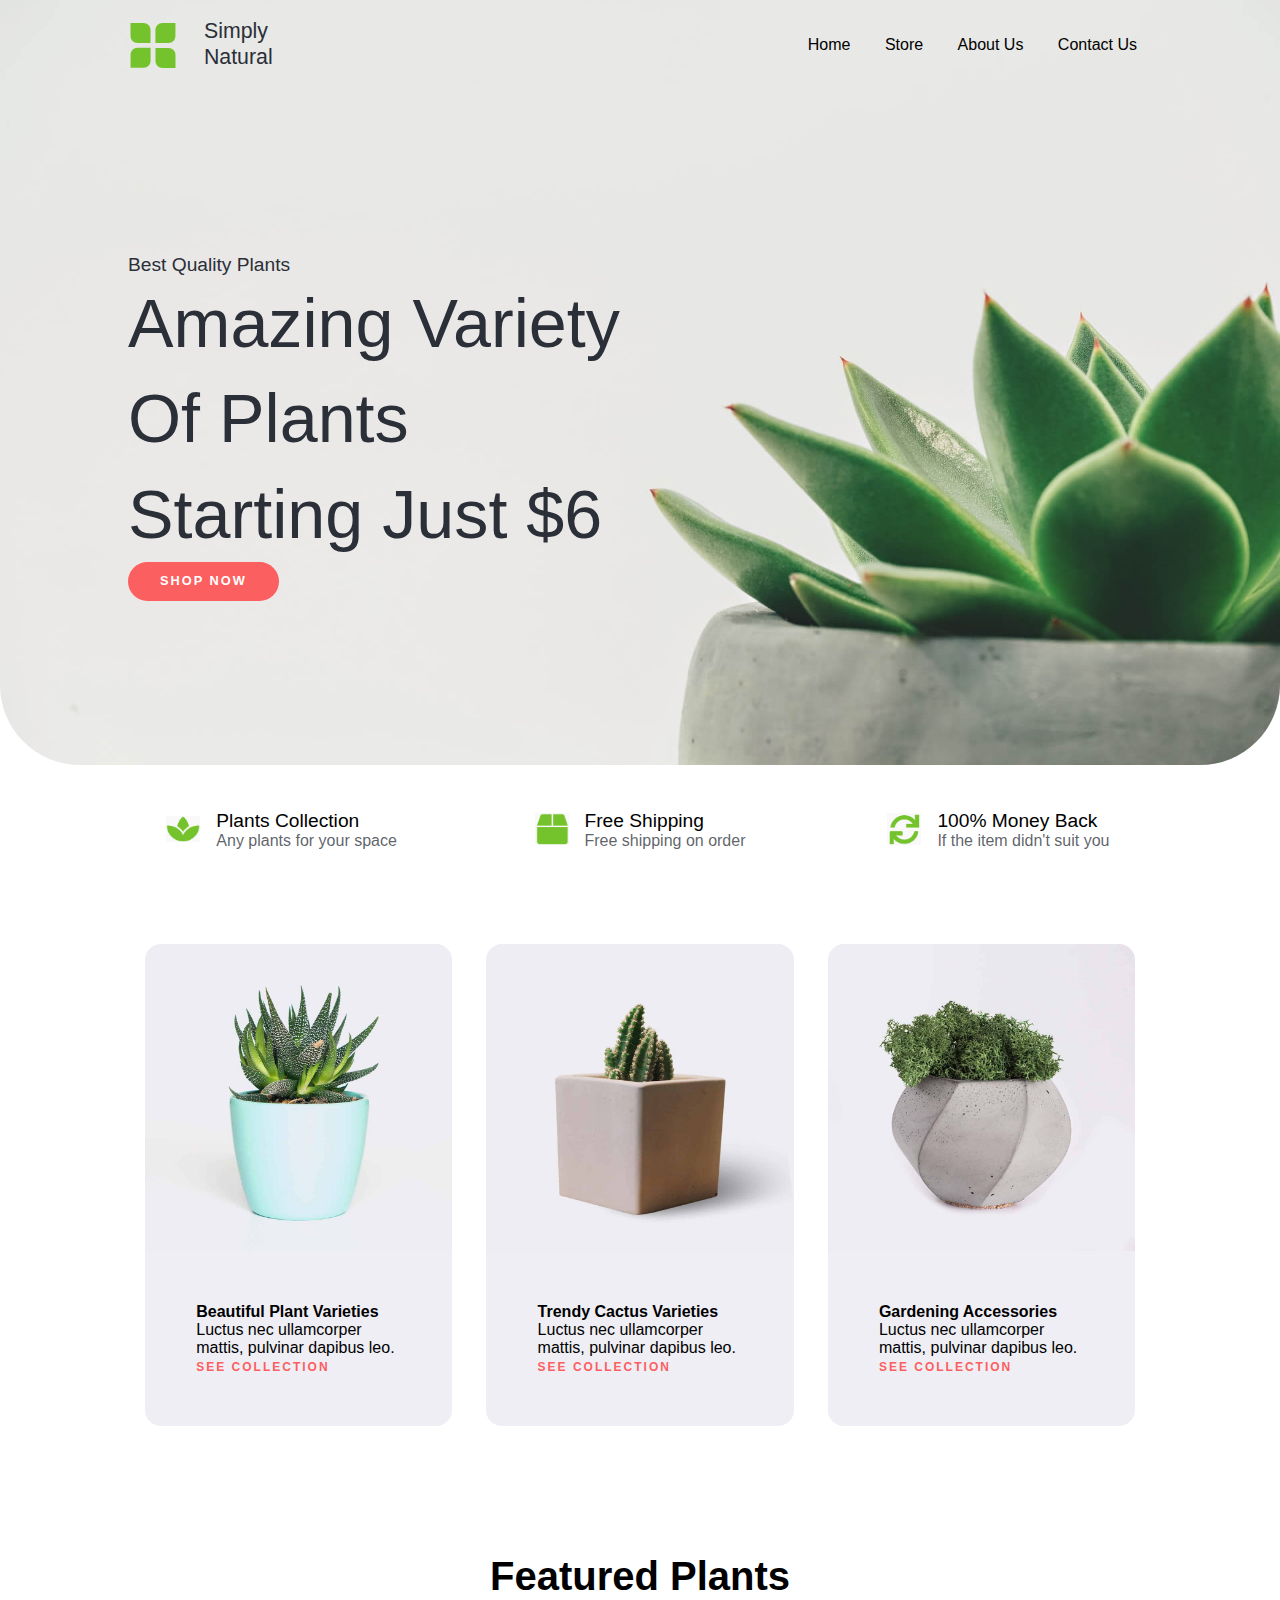
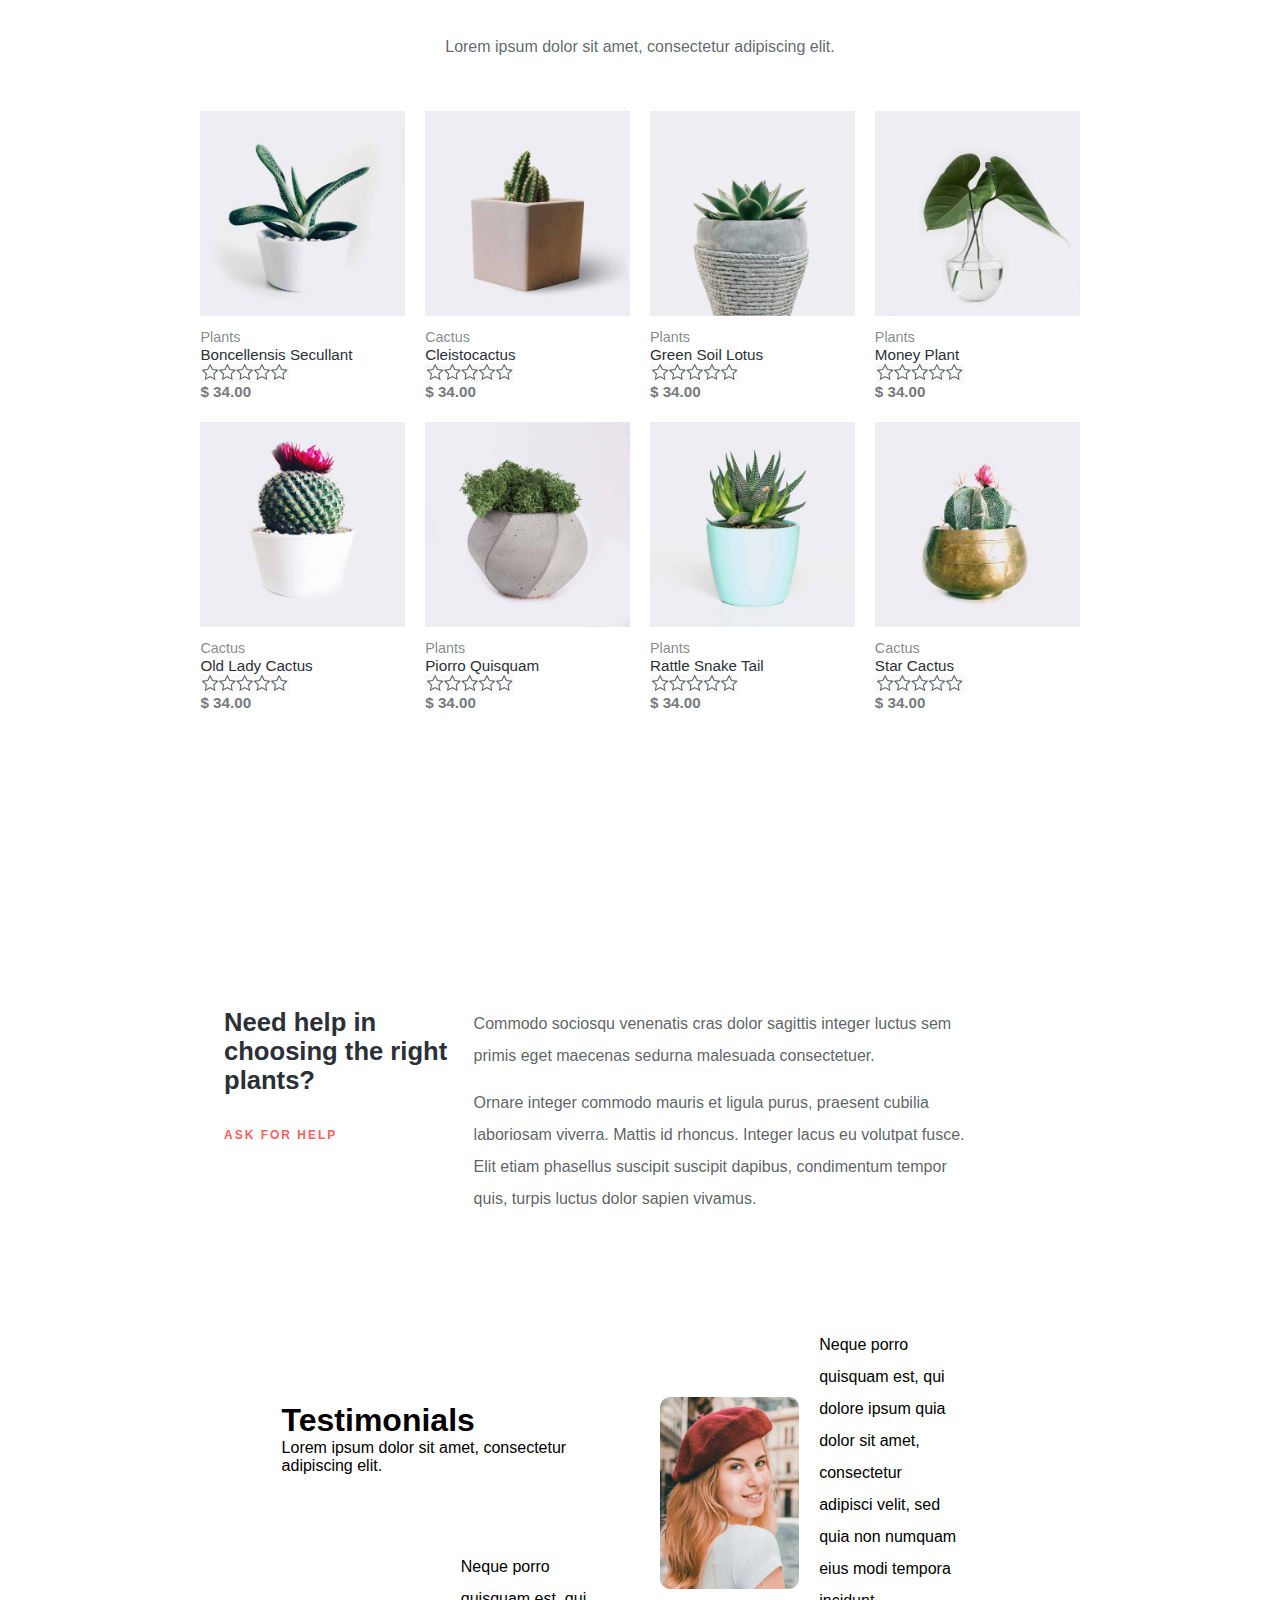
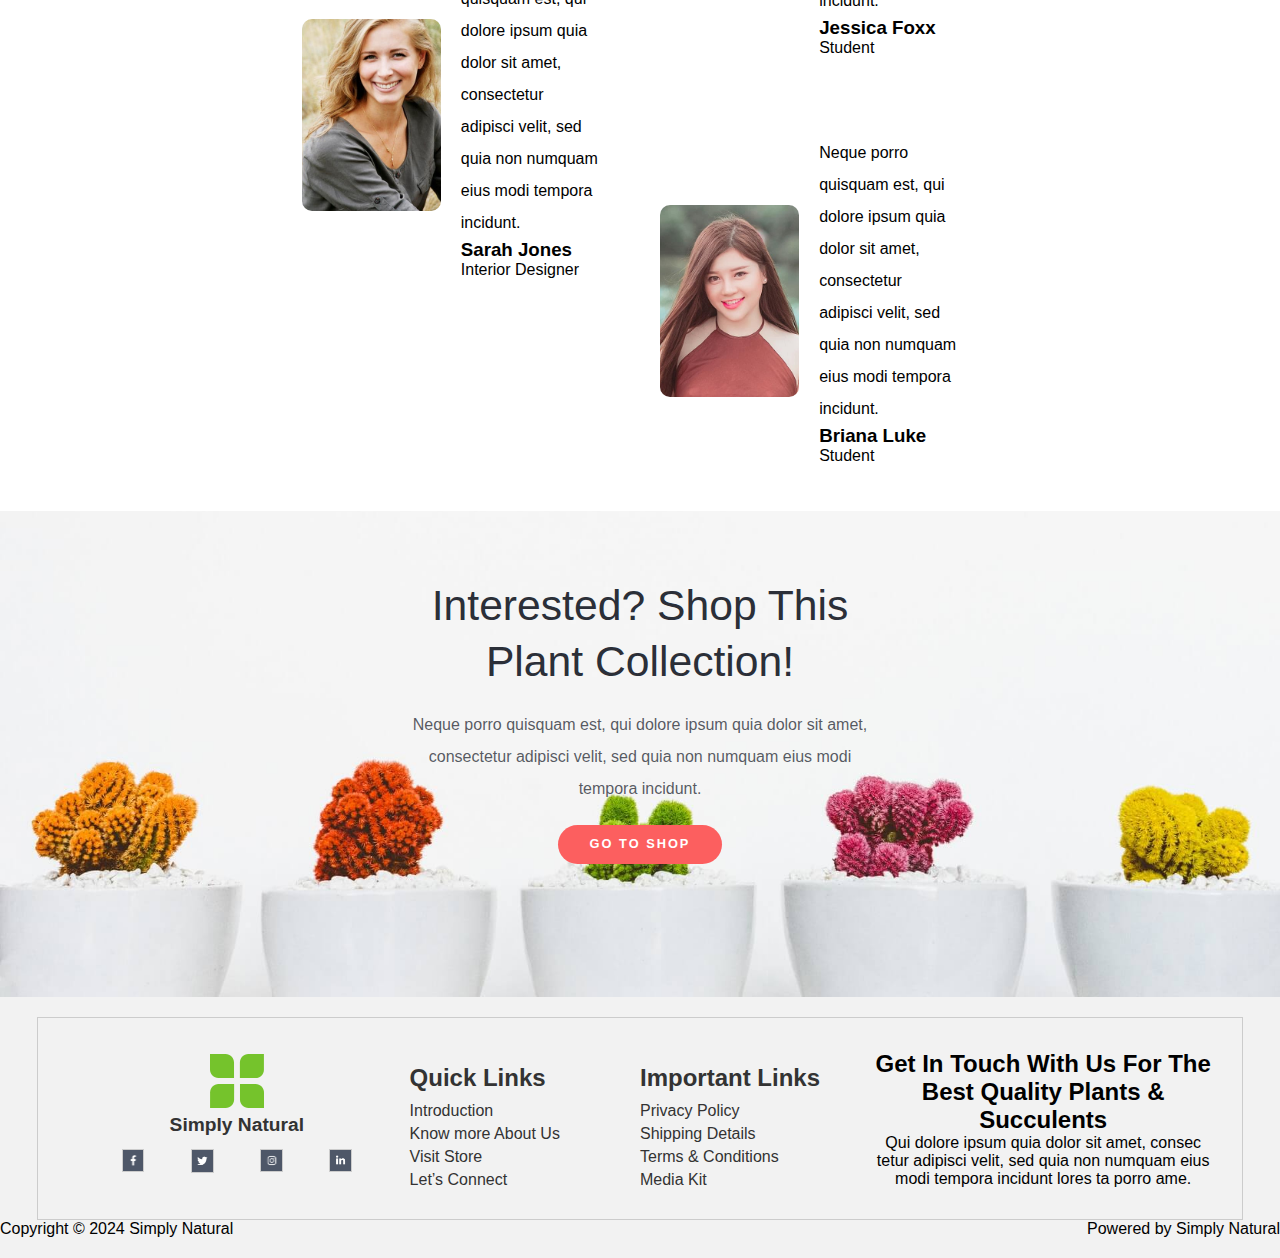
<file: index.html>
<!DOCTYPE html>
<html lang="en">
<head>
    <meta charset="UTF-8">
    <meta name="viewport" content="width=device-width, initial-scale=1.0">
    <title>Home - Simply Natural</title>
    <link rel="stylesheet" href="styles.css">
    <link rel="icon" type="image/x-icon" href="imgs/plants-store-logo-green.svg">

    <link rel="stylesheet" href="https://cdnjs.cloudflare.com/ajax/libs/font-awesome/5.15.4/css/all.min.css" integrity="sha512-D7eBjBZrl5iIUNyXQ5iWWuMTjgx76i1T0M7QiiNk9MgCW92xMV4iR5h0npx3IlBZ2G7Q4Q/Ly+Fsqh8DSBkRtA==" crossorigin="anonymous" referrerpolicy="no-referrer" />
</head>
<body>
    <header>
        <input type="checkbox" id="menu-toggle">
        <label for="menu-toggle" class="menu-icon">&#9776;</label>
        <div class="navbar">
            <div class="container">
                <div id="logoGeneral">
                    <div id="logoGeneral2">
                        <span id="logo">
                            <a href="" class="a_logo">
                                <img src="imgs/plants-store-logo-green.svg" alt="" class="logo_modificar">
                            </a>
                        </span>
                        <div id="title_div">
                            <span id="title">
                                <a href="" class="titilo_logo">Simply Natural</a>
                            </span>
                        </div>
                    </div>
                </div>
                <nav>
                    <ul class="nav-links">
                        <li class="li-nav"><a href="index.html">Home</a></li>
                        <li class="li-nav"><a href="store.html">Store</a></li>
                        <li class="li-nav"><a href="aboutUs.html">About Us</a></li>
                        <li class="li-nav"><a href="contactUs.html">Contact Us</a></li>
                    </ul>
                </nav>
            </div>

        </div>
    </header>
    <div id="contenedorTodo">
        <div class="content">
            <div class="image-container">
                <div id="letras">
                    <div class="frase" id="eslogan1">
                        Best Quality Plants
                    </div>
                    <div class="frase">
                        <h1 id="eslogan2">
                            Amazing Variety Of Plants Starting Just $6
                        </h1>
                    </div>
                    <div class="frase">
                        <a href="#" class="boton_menu boton2">SHOP NOW</a>
                    </div>
                </div>
            </div>
            <div class="c2">
                <div class="content2">
                    <div class="centrarContenido">
                        <div id="contenedor-caja" class="flex-container">
                            <div class="caja">
                                <div class="iconoPlanta2">
                                    <span>
                                        <img src="imgs/iconos/Icono2.2.png" alt="" class="icono2paint">
                                    </span>
                                </div>
                                <div class="textoPlanta2">
                                    <h5 class="tituloh5">
                                        <span class="spanTituloh5"> Plants Collection </span>
                                    </h5>
                                    <p class="parrafo2">
                                        Any plants for your space 
                                    </p>
                                </div>
                            </div>
                
                            <div class="caja">
                                <div class="iconoPlanta2">
                                    <span>
                                        <img src="imgs/iconos/Icono2.1.png" alt="" class="icono2paint">
                                    </span>
                                </div>
                                <div class="textoPlanta2">
                                    <h5 class="tituloh5">
                                        <span class="spanTituloh5"> Free Shipping </span>
                                    </h5>
                                    <p class="parrafo2">
                                        Free shipping on order
                                    </p>
                                </div>
                            </div>
                            
                            <div class="caja">
                                <div class="iconoPlanta2">
                                    <span>
                                        <img src="imgs/iconos/Icono2.3.png" alt="" class="icono2paint">
                                    </span>
                                </div>
                                <div class="textoPlanta2">
                                    <h5 class="tituloh5">
                                        <span class="spanTituloh5"> 100% Money Back </span>
                                    </h5>
                                    <p class="parrafo2">
                                        If the item didn't suit you 
                                    </p>
                                </div>
                            </div>
                        </div>
                    </div>
                </div>
            </div>
    
            <div class="content3">
                <div id="contenedorPlantas">
                    <div class="planta planta1">
                        <div>
                            <div>
                                <h4>Beautiful Plant Varieties</h4>
                                <p>Luctus nec ullamcorper mattis, pulvinar dapibus leo.</p>
                            </div>
                        </div>
                        <div>
                            <div>
                                <div>
                                    <a href="#">
                                        <span class="botonElemento">
                                            <span>
                                                See Collection
                                            </span>
                                        </span>
                                    </a>
                                </div>
                            </div>
                        </div>
                    </div>
                    <div class="planta planta2">
                        <div>
                            <div>
                                <h4>Trendy Cactus Varieties</h4>
                                <p>Luctus nec ullamcorper mattis, pulvinar dapibus leo.</p>
                            </div>
                        </div>
                        <div>
                            <div>
                                <div>
                                    <a href="#">
                                        <span class="botonElemento">
                                            <span>
                                                See Collection
                                            </span>
                                        </span>
                                    </a>
                                </div>
                            </div>
                        </div>
                    </div>
                    <div class="planta planta3">
                        <div>
                            <div>
                                <h4>Gardening Accessories</h4>
                                
                                <p>Luctus nec ullamcorper mattis, pulvinar dapibus leo.</p>
                            </div>
                        </div>
                        <div>
                            <div>
                                <div>
                                    <a href="#">
                                        <span class="botonElemento">
                                            <span>
                                                See Collection
                                            </span>
                                        </span>
                                    </a>
                                </div>
                            </div>
                        </div>
                    </div>
                </div>
            </div>
        </div>


           
        <div class="content4">
            <div class="contenedor_plantasV">
                <div id="tituloPlantasV">
                    <div>
                        <h2 class="tituloConvetenedorV">
                            Featured Plants 
                        </h2>
                    </div>
                    <div >
                        <p class="parrafo-featured">Lorem ipsum dolor sit amet, consectetur adipiscing elit.</p>
                    </div>
                </div>


                <div class="mainContenedorPlants">
                    <div>
                        <div>
                            <div class="contenedor_plantas_ventas">
                                <ul class="productos_colummnas">
                                    <li class="producto_venta">
                                        <div class="div_venta">
                                            <a href="#" class="Producto_imagen">
                                                <img src="imgs/plantaV1.jpg" alt="" class="imagen_PlantaV">
                                            </a>
                                            <a href=""></a>
                                        </div>
                                        <div>
                                            <span class="tipo_plantaV">
                                                Plants 
                                            </span>
                                            <a href="">
                                                <h2 class="titulo_plantaV">
                                                    Boncellensis Secullant
                                                </h2>
                                            </a>
                                            <div class="star-rating">
                                                <span class="star">
    
                                                </span>
                                            </div>
                                            <span class="price">
                                                <span>
                                                    <span>$</span>
                                                    34.00
                                                </span>
                                            </span>
                                        </div>
                                    </li>
                                    <li class="producto_venta">
                                        <div class="div_venta">
                                            <a href="#" class="Producto_imagen">
                                                <img src="imgs/plantaV2.jpg" alt="" class="imagen_PlantaV">
                                            </a>
                                            <a href=""></a>
                                        </div>
                                        <div>
                                            <span class="tipo_plantaV">
                                                Cactus </span>
                                            <a href=""></a>
                                            <a href="">
                                                <h2 class="titulo_plantaV">
                                                    Cleistocactus
                                                </h2>
                                            </a>
                                            <div class="star-rating">
                                                <span class="star">
    
                                                </span>
                                            </div>
                                            <span class="price">
                                                <span>
                                                    <span>$</span>
                                                    34.00
                                                </span>
                                            </span>
                                        </div>
                                    </li>
                                    <li class="producto_venta">
                                        <div class="div_venta">
                                            <a href="#" class="Producto_imagen">
                                                <img src="imgs/plantaV3.jpg" alt="" class="imagen_PlantaV">
                                            </a>
                                            <a href=""></a>
                                        </div>
                                        <div>
                                            <span class="tipo_plantaV">
                                                Plants </span>
                                            <a href=""></a>
                                            <a href="">
                                                <h2 class="titulo_plantaV">
                                                    Green Soil Lotus
                                                </h2>
                                            </a>
                                            <div class="star-rating">
                                                <span class="star">
    
                                                </span>
                                            </div>
                                            <span class="price">
                                                <span>
                                                    <span>$</span>
                                                    34.00
                                                </span>
                                            </span>
                                        </div>
                                    </li>
                                    <li class="producto_venta">
                                        <div class="div_venta">
                                            <a href="#" class="Producto_imagen">
                                                <img src="imgs/plantaV4.jpg" alt="" class="imagen_PlantaV">
                                            </a>
                                            <a href=""></a>
                                        </div>
                                        <div>
                                            <span class="tipo_plantaV">
                                                Plants </span>
                                            <a href=""></a>
                                            <a href="">
                                                <h2 class="titulo_plantaV">
                                                    Money Plant
                                                </h2>
                                            </a>
                                            <div class="star-rating">
                                                <span class="star">
    
                                                </span>
                                            </div>
                                            <span class="price">
                                                <span>
                                                    <span>$</span>
                                                    34.00
                                                </span>
                                            </span>
                                        </div>
                                    </li>
                                    <li class="producto_venta">
                                        <div class="div_venta">
                                            <a href="#" class="Producto_imagen">
                                                <img src="imgs/plantaV5.jpg" alt="" class="imagen_PlantaV">
                                            </a>
                                            <a href=""></a>
                                        </div>
                                        <div>
                                            <span class="tipo_plantaV">
                                                Cactus </span>
                                            <a href=""></a>
                                            <a href="">
                                                <h2 class="titulo_plantaV">
                                                    Old Lady Cactus
                                                </h2>
                                            </a>
                                            <div class="star-rating">
                                                <span class="star">
    
                                                </span>
                                            </div>
                                            <span class="price">
                                                <span>
                                                    <span>$</span>
                                                    34.00
                                                </span>
                                            </span>
                                        </div>
                                    </li>
                                    <li class="producto_venta">
                                        <div class="div_venta">
                                            <a href="#" class="Producto_imagen">
                                                <img src="imgs/plantaV6.jpg" alt="" class="imagen_PlantaV">
                                            </a>
                                            <a href=""></a>
                                        </div>
                                        <div>
                                            <span class="tipo_plantaV">
                                                Plants </span>
                                            <a href=""></a>
                                            <a href="">
                                                <h2 class="titulo_plantaV">
                                                    Piorro Quisquam
                                                </h2>
                                            </a>
                                            <div class="star-rating">
                                                <span class="star">
    
                                                </span>
                                            </div>
                                            <span class="price">
                                                <span>
                                                    <span>$</span>
                                                    34.00
                                                </span>
                                            </span>
                                        </div>
                                    </li>
                                    <li class="producto_venta">
                                        <div class="div_venta">
                                            <a href="#" class="Producto_imagen">
                                                <img src="imgs/plantaV7.jpg" alt="" class="imagen_PlantaV">
                                            </a>
                                            <a href=""></a>
                                        </div>
                                        <div>
                                            <span class="tipo_plantaV">
                                                Plants </span>
                                            <a href=""></a>
                                            <a href="">
                                                <h2 class="titulo_plantaV">
                                                    Rattle Snake Tail
                                                </h2>
                                            </a>
                                            <div class="star-rating">
                                                <span class="star">
    
                                                </span>
                                            </div>
                                            <span class="price">
                                                <span>
                                                    <span>$</span>
                                                    34.00
                                                </span>
                                            </span>
                                        </div>
                                    </li>
                                    <li class="producto_venta">
                                        <div class="div_venta">
                                            <a href="#" class="Producto_imagen">
                                                <img src="imgs/plantaV8.jpg" alt="" class="imagen_PlantaV">
                                            </a>
                                            <a href=""></a>
                                        </div>
                                        <div>
                                            <span class="tipo_plantaV">
                                                Cactus </span>
                                            <a href=""></a>
                                            <a href="">
                                                <h2 class="titulo_plantaV">
                                                    Star Cactus
                                                </h2>
                                            </a>
                                            <div class="star-rating">
                                                <span class="star">
    
                                                </span>
                                            </div>
                                            <span class="price">
                                                <span>
                                                    <span>$</span>
                                                    34.00
                                                </span>
                                            </span>
                                        </div>
                                    </li>
                                </ul>
                            </div>
                        </div>
                    </div>
                </div>
            </div>
        </div>
    
    
    
        <div class="content5">
            <div class="contenedorDeContacto">
                <div id="contenedor-contacto">
                    <div class="contenedor-contacto-titulo">
                        <div>
                            <div>
                                <h3 class="titulo_contacto">
                                    Need help in choosing the right plants?
                                </h3>
                            </div>
                        </div>
                        <div class="contenedor-telefono">
                            <div>
                                <div>
                                    <a href="">
                                        <span>
                                            <span>
                                                <i></i>
                                            </span>
                                            <span class="botonElemento">
                                                Ask For Help
                                            </span>
                                        </span>
                                    </a>
                                </div>
                            </div>
                        </div>
                    </div>
                    <div class="parrafo-contacto">
                        <div>
                            <div>
                                <p class="parrafo-contacto1">Commodo sociosqu venenatis cras dolor sagittis integer luctus sem primis eget maecenas sedurna malesuada consectetuer.</p>
                                <p class="parrafo-contacto1">Ornare integer commodo mauris et ligula purus, praesent cubilia laboriosam viverra. Mattis id rhoncus. Integer lacus eu volutpat fusce. Elit etiam phasellus suscipit suscipit dapibus, condimentum tempor quis, turpis luctus dolor sapien vivamus.</p>
                            </div>
                        </div>
                    </div>
                </div>
            </div>
        </div>
    
    
    
        <div class="main-content6">
            <div class="content6">
                <div class="testimonial-container">
                    <div class="contenedor-testimonio">
                        <div class="testimonial-header">
                            <h1 class="testimonial-header-titulo">Testimonials</h1>
                            <p class="testimonial-header-parrafo">Lorem ipsum dolor sit amet, consectetur adipiscing elit.</p>
                        </div>
                        <div class="testimonial-column">
                            <div class="testimonial">
                                <div class="imagen-testimonio coment3"></div>
                                <div class="parrafo-testimonio">
                                    <p class="parrafo-testimonio1">Neque porro quisquam est, qui dolore ipsum quia dolor sit amet, consectetur adipisci velit, sed quia non numquam eius modi tempora incidunt. </p>
                                    <div>
                                        <h3 class="nombre-testimonio">Sarah Jones</h3>
                                        <p class="profesion-testimonio">Interior Designer</p>
                                    </div>
                                </div>
                            </div>
                        </div>
                    </div>
                    <div class="testimonial-column">
                        <div class="testimonial">
                            <div class="imagen-testimonio coment2"></div>
                            <div class="parrafo-testimonio">
                                <p class="parrafo-testimonio1">Neque porro quisquam est, qui dolore ipsum quia dolor sit amet, consectetur adipisci velit, sed quia non numquam eius modi tempora incidunt. </p>
                                <div>
                                    <h3 class="nombre-testimonio">Jessica Foxx</h3>
                                    <p class="profesion-testimonio">Student</p>
                                </div>
                            </div>
                        </div>
                        <div class="testimonial">
                            <div class="imagen-testimonio coment1"></div>
                            <div class="parrafo-testimonio">
                                <p class="parrafo-testimonio1">Neque porro quisquam est, qui dolore ipsum quia dolor sit amet, consectetur adipisci velit, sed quia non numquam eius modi tempora incidunt. </p>
                                <div>
                                    <h3 class="nombre-testimonio">Briana Luke</h3>
                                    <p class="profesion-testimonio">Student</p>
                                </div>
                            </div>
                        </div>
                    </div>
                </div>
            </div>
        </div>


    <div class="container7">
        <div class="sub-container7">
              <div class="sub-container">
                <h2 class="titulo-imagen-interesed">Interested? Shop This Plant Collection!</h2>
              </div>
              <div class="sub-container">
                <p class="parrafo-imagen-interesed">Neque porro quisquam est, qui dolore ipsum quia dolor sit amet, consectetur adipisci velit, sed quia non numquam eius modi tempora incidunt.</p>
              </div>
              <div class="sub-container">
                <button class="boton_menu">GO TO SHOP</button>
              </div>
        </div>
    </div>



            

    <footer>
        <div>
            <div class="footer-container">
                <div class="imgs-footer">
                    <span id="logoFooter">
                        <img src="imgs/plants-store-logo-green.svg" alt="Imagen Superior" class="top-image">         
                    </span>
                    <p class="center-text"><strong class="sub-center-text">Simply Natural</strong></p>
                    <div class="small-images-footer">
                      <a href="#" class="link-image"><img src="imgs/iconos/facebook.png" alt="Imagen 1" class="small-image-footer"></a>
                      <a href="#" class="link-image"><img src="imgs/iconos/twitter.png" alt="Imagen 2" class="small-image-footer"></a>
                      <a href="#" class="link-image"><img src="imgs/iconos/instagram.png" alt="Imagen 3" class="small-image-footer"></a>
                      <a href="#" class="link-image"><img src="imgs/iconos/linkedin.png" alt="Imagen 4" class="small-image-footer"></a>
                      
                      
                      
                    </div>
                </div>
                <div class="quick-links">
                  <h2 class="texto-footer1-h2">Quick Links</h2>
                  <ul>
                    <li><a href="#" class="a-footer">Introduction</a></li>
                    <li><a href="#" class="a-footer">Know more About Us</a></li>
                    <li><a href="#" class="a-footer">Visit Store</a></li>
                    <li><a href="#" class="a-footer">Let’s Connect</a></li>
                  </ul>
                </div>
                <div class="quick-links">
                    <h2 class="texto-footer1-h2">Important Links</h2>
                    <ul>
                      <li><a href="#" class="a-footer">Privacy Policy</a></li>
                      <li><a href="#" class="a-footer">Shipping Details</a></li>
                      <li><a href="#" class="a-footer">Terms & Conditions</a></li>
                      <li><a href="#" class="a-footer">Media Kit</a></li>
                    </ul>
              </div>
              <div class="texto-footer">
                    <div class="div-texto-footer">
                        <h2 class="texto-footer1-h2">
                            Get In Touch With Us For The Best Quality Plants & Succulents
                        </h2>
                    </div>
                    <div class="div-texto-footer">
                        <p class="texto-footer2-p">
                            Qui dolore ipsum quia dolor sit amet, consec tetur adipisci velit, sed quia non numquam eius modi tempora incidunt lores ta porro ame.
                        </p>
                    </div>
              </div>
        </div>
        <div class="content2-footer">
            <div class="c2Copy">
                <div class="divC2Copy">
                    <p class="textoCopy">
                        Copyright © 2024 Simply Natural
                    </p>
                </div>
                <div class="divC2Copy">
                    <p class="textoCopy">
                        Powered by Simply Natural
                    </p>
                </div>
            </div>
        </div>
    
    
    
    </footer>

        
</body>
</html>
</file>
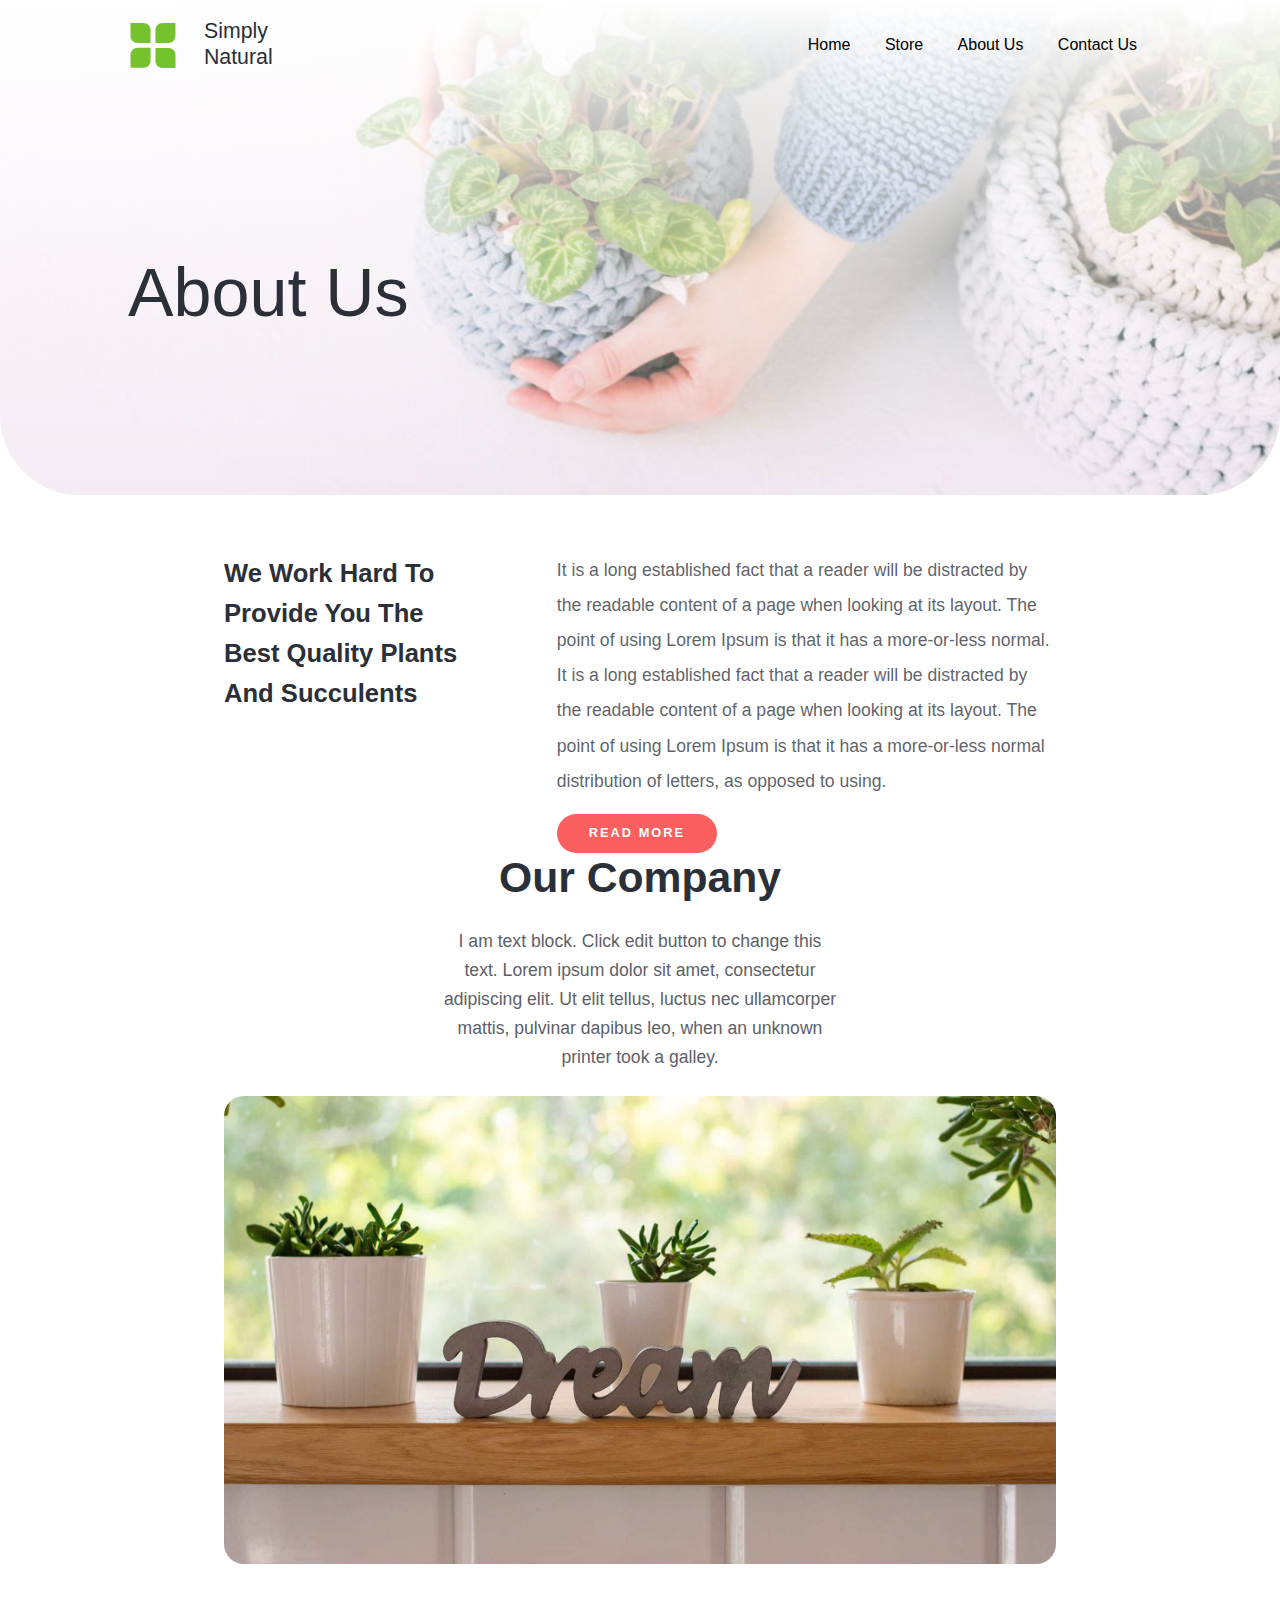
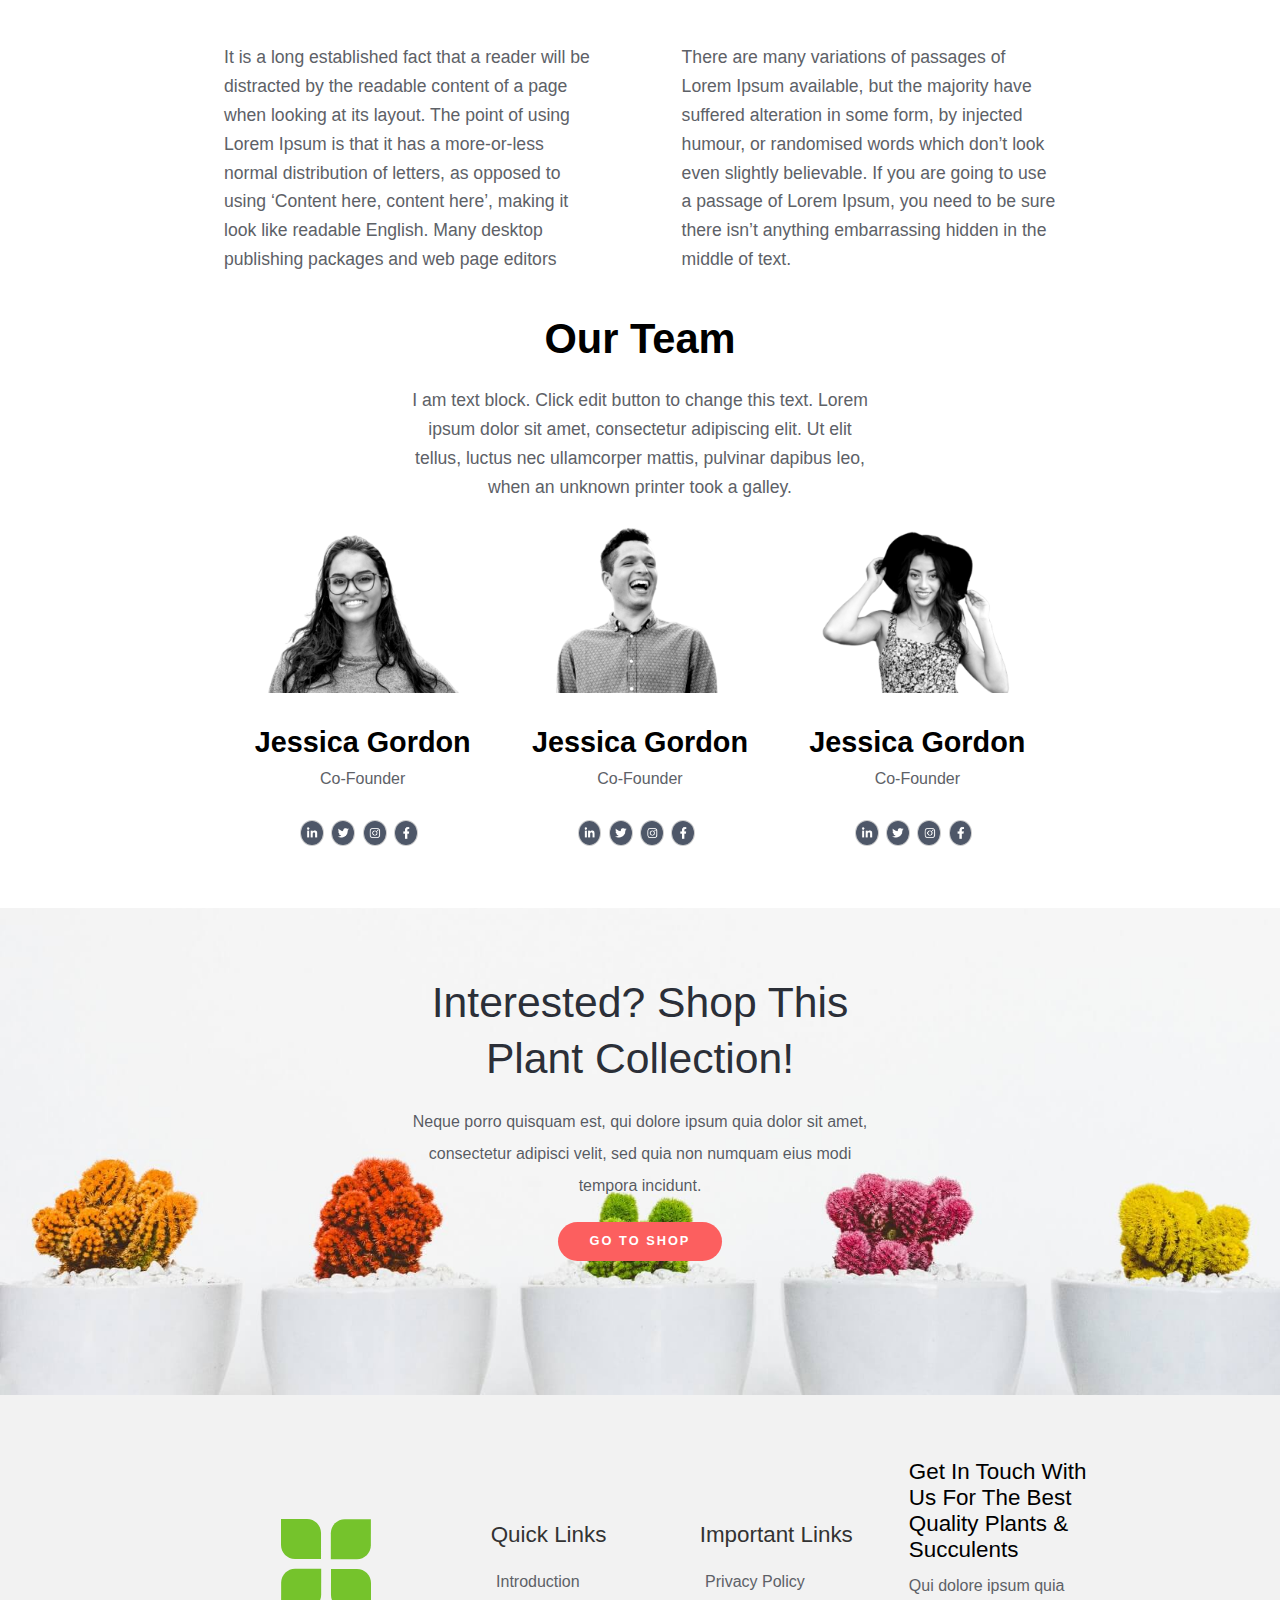
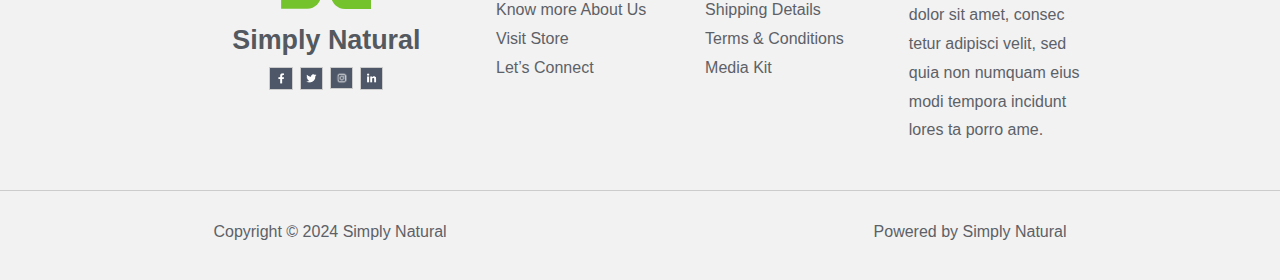
<file: aboutUs.html>
<!DOCTYPE html>
<html lang="en">
<head>
    <meta charset="UTF-8">
    <meta name="viewport" content="width=device-width, initial-scale=1.0">
    <title>About Us - Simply Natural</title>
    <link rel="icon" type="image/x-icon" href="imgs/plants-store-logo-green.svg">
    <link rel="stylesheet" href="styles2.css">
    <link rel="stylesheet" href="https://cdnjs.cloudflare.com/ajax/libs/font-awesome/5.15.4/css/all.min.css" integrity="sha512-D7eBjBZrl5iIUNyXQ5iWWuMTjgx76i1T0M7QiiNk9MgCW92xMV4iR5h0npx3IlBZ2G7Q4Q/Ly+Fsqh8DSBkRtA==" crossorigin="anonymous" referrerpolicy="no-referrer" />
</head>
<body>
    <header>
        <input type="checkbox" id="menu-toggle">
        <label for="menu-toggle" class="menu-icon">&#9776;</label>
        <div class="navbar">
            <div class="container">
                <div id="logoGeneral">
                    <div id="logoGeneral2">
                        <span id="logo">
                            <a href="" class="a_logo">
                                <img src="imgs/plants-store-logo-green.svg" alt="" class="logo_modificar">
                            </a>
                        </span>
                        <div id="title_div">
                            <span id="title">
                                <a href="" class="titilo_logo">Simply Natural</a>
                            </span>
                        </div>
                    </div>
                </div>
                <nav>
                    <ul class="nav-links">
                        <li class="li-nav"><a href="index.html">Home</a></li>
                        <li class="li-nav"><a href="store.html">Store</a></li>
                        <li class="li-nav"><a href="aboutUs.html">About Us</a></li>
                        <li class="li-nav"><a href="contactUs.html">Contact Us</a></li>
                    </ul>
                </nav>
            </div>

        </div>
    </header>
    <div id="contenedorTodo">
        <div class="content">
            <div class="image-container">
                <div id="letras">
                    <div class="frase">
                        <h1 id="eslogan2">
                            About Us
                        </h1>
                    </div>
                </div>
            </div>
        </div>


    






        <div class="content5-2">
            <div class="contenedorDeContacto">
                <div id="contenedor-contacto2">
                    <div class="contenedor-contacto-titulo">
                        <div>
                            <div>
                                <h3 class="titulo_contacto">
                                    We Work Hard To Provide You The Best Quality Plants And Succulents
                                </h3>
                            </div>
                        </div>
                    </div>
                    <div class="parrafo-contacto-2">
                        <div>
                            <div>
                                <p class="parrafo-contacto1-2">It is a long established fact that a reader will be distracted by the readable content of a page when looking at its layout. The point of using Lorem Ipsum is that it has a more-or-less normal. It is a long established fact that a reader will be distracted by the readable content of a page when looking at its layout. The point of using Lorem Ipsum is that it has a more-or-less normal distribution of letters, as opposed to using.</p>
                            </div>
                        </div>
                        <div>
                            <div>
                                <button class="boton_menu">READ MORE</button>
                            </div>
                        </div>
                    </div>
                </div>
            </div>
        </div>




        <div class="contect-company">
            <div class="sub-content-company">
                <div class="subsub-content">
                    <div class="sub-content-div">
                        <h2 class="h2-titulo-company">Our Company</h2>
                    </div>
                    <div class="sub-content-div">
                        <p class="parrafo-company">I am text block. Click edit button to change this text. Lorem ipsum dolor sit amet, consectetur adipiscing elit. Ut elit tellus, luctus nec ullamcorper mattis, pulvinar dapibus leo, when an unknown printer took a galley.</p>
                    </div>
                </div>
                <div class="subsub-content">
                    <img src="imgs/company.jpg" alt="" class="imagen-our-company">
                </div>
                <div class="subsub-content2">
                    <div class="div-parrafo-company">
                        <p class="parrafo-company2">It is a long established fact that a reader will be distracted by the readable content of a page when looking at its layout. The point of using Lorem Ipsum is that it has a more-or-less normal distribution of letters, as opposed to using ‘Content here, content here’, making it look like readable English. Many desktop publishing packages and web page editors</p>
                    </div>
                    <div class="div-parrafo-company">
                        <p class="parrafo-company2">There are many variations of passages of Lorem Ipsum available, but the majority have suffered alteration in some form, by injected humour, or randomised words which don’t look even slightly believable. If you are going to use a passage of Lorem Ipsum, you need to be sure there isn’t anything embarrassing hidden in the middle of text. </p>
                    </div>
                </div>
            </div>
        </div>



        <div class="main-content-team">
            <div class="content-team">
                <div class="div1-content-team">
                    <div>
                        <h2 class="titulo-content-team">
                            Our Team
                        </h2>
                    </div>
                    <div>
                        <p class="parrafo-content-team">
                            I am text block. Click edit button to change this text. Lorem ipsum dolor sit amet, consectetur adipiscing elit. Ut elit tellus, luctus nec ullamcorper mattis, pulvinar dapibus leo, when an unknown printer took a galley.
                        </p>
                    </div>
                </div>
    
                <div class="div2-content-team">

                    <div class="Team-div">
                        <img src="imgs/team/teammate-1.png" alt="" class="img-team">
                        <div class="div-texto-team">
                            <h3 class="nombre-team">
                                Jessica Gordon
                            </h3>
                            <p class="posicion-team">
                                Co-Founder
                            </p>
                        </div>
                        <div class="small-images-footer">
                            <a href="#" class="link-image"><img src="imgs/iconos/linkedin.png" alt="Imagen 4" class="small-image-footer2"></a>
                            <a href="#" class="link-image"><img src="imgs/iconos/twitter.png" alt="Imagen 2" class="small-image-footer2"></a>
                            
                            <a href="#" class="link-image"><img src="imgs/iconos/instagram.png" alt="Imagen 3" class="small-image-footer2"></a>
                            <a href="#" class="link-image"><img src="imgs/iconos/facebook.png" alt="Imagen 1" class="small-image-footer2"></a>
                        </div>
                    </div>

                    <div class="Team-div">
                        <img src="imgs/team/teammate-2.png" alt="" class="img-team">

                        <div class="div-texto-team">
                            <h3 class="nombre-team">
                                Jessica Gordon
                            </h3>
                            <p class="posicion-team">
                                Co-Founder
                            </p>
                        </div>
                        <div class="small-images-footer">
                            <a href="#" class="link-image"><img src="imgs/iconos/linkedin.png" alt="Imagen 4" class="small-image-footer2"></a>
                            <a href="#" class="link-image"><img src="imgs/iconos/twitter.png" alt="Imagen 2" class="small-image-footer2"></a>
                            
                            <a href="#" class="link-image"><img src="imgs/iconos/instagram.png" alt="Imagen 3" class="small-image-footer2"></a>
                            <a href="#" class="link-image"><img src="imgs/iconos/facebook.png" alt="Imagen 1" class="small-image-footer2"></a>


                        </div>
                    </div>

                    <div class="Team-div">
                        <img src="imgs/team/teammate-3-1.png" alt="" class="img-team">
                        <div class="div-texto-team">
                            <h3 class="nombre-team">
                                Jessica Gordon
                            </h3>
                            <p class="posicion-team">
                                Co-Founder
                            </p>
                        </div>
                        <div class="small-images-footer">
                            <a href="#" class="link-image"><img src="imgs/iconos/linkedin.png" alt="Imagen 4" class="small-image-footer2"></a>
                            <a href="#" class="link-image"><img src="imgs/iconos/twitter.png" alt="Imagen 2" class="small-image-footer2"></a>
                            
                            <a href="#" class="link-image"><img src="imgs/iconos/instagram.png" alt="Imagen 3" class="small-image-footer2"></a>
                            <a href="#" class="link-image"><img src="imgs/iconos/facebook.png" alt="Imagen 1" class="small-image-footer2"></a>
                        </div>
                    </div>
                </div>
            </div>
        </div>





        <div class="container7">
            <div class="sub-container7">
                <div class="sub-container">
                    <h2 class="titulo-imagen-interesed">Interested? Shop This Plant Collection!</h2>
                </div>
                <div class="sub-container">
                    <p class="parrafo-imagen-interesed">Neque porro quisquam est, qui dolore ipsum quia dolor sit amet, consectetur adipisci velit, sed quia non numquam eius modi tempora incidunt.</p>
                </div>
                <div class="sub-container">
                    <button class="boton_menu">GO TO SHOP</button>
                </div>
            </div>
        </div>



            

        <footer>
            <div>
                <div class="footer-container">
                    <div class="imgs-footer">
                        <span id="logoFooter">
                            <img src="imgs/plants-store-logo-green.svg" alt="Imagen Superior" class="top-image">         
                        </span>
                        <p class="center-text"><strong class="sub-center-text">Simply Natural</strong></p>
                        <div class="small-images-footer">
                        <a href="#" class="link-image"><img src="imgs/iconos/facebook.png" alt="Imagen 1" class="small-image-footer"></a>
                        <a href="#" class="link-image"><img src="imgs/iconos/twitter.png" alt="Imagen 2" class="small-image-footer"></a>
                        <a href="#" class="link-image"><img src="imgs/iconos/instagram.png" alt="Imagen 3" class="small-image-footer"></a>
                        <a href="#" class="link-image"><img src="imgs/iconos/linkedin.png" alt="Imagen 4" class="small-image-footer"></a>
                        
                        
                        
                        </div>
                    </div>
                    <div class="quick-links">
                    <h2 class="texto-footer1-h2">Quick Links</h2>
                    <ul>
                        <li><a href="#" class="a-footer">Introduction</a></li>
                        <li><a href="#" class="a-footer">Know more About Us</a></li>
                        <li><a href="#" class="a-footer">Visit Store</a></li>
                        <li><a href="#" class="a-footer">Let’s Connect</a></li>
                    </ul>
                    </div>
                    <div class="quick-links">
                        <h2 class="texto-footer1-h2">Important Links</h2>
                        <ul>
                        <li><a href="#" class="a-footer">Privacy Policy</a></li>
                        <li><a href="#" class="a-footer">Shipping Details</a></li>
                        <li><a href="#" class="a-footer">Terms & Conditions</a></li>
                        <li><a href="#" class="a-footer">Media Kit</a></li>
                        </ul>
                </div>
                <div class="texto-footer">
                        <div class="div-texto-footer">
                            <h2 class="texto-footer1-h2">
                                Get In Touch With Us For The Best Quality Plants & Succulents
                            </h2>
                        </div>
                        <div class="div-texto-footer">
                            <p class="texto-footer2-p">
                                Qui dolore ipsum quia dolor sit amet, consec tetur adipisci velit, sed quia non numquam eius modi tempora incidunt lores ta porro ame.
                            </p>
                        </div>
                </div>
            </div>
            <div class="content2-footer">
                <div class="c2Copy">
                    <div class="divC2Copy">
                        <p class="textoCopy">
                            Copyright © 2024 Simply Natural
                        </p>
                    </div>
                    <div class="divC2Copy">
                        <p class="textoCopy">
                            Powered by Simply Natural
                        </p>
                    </div>
                </div>
            </div>
        
        
        
        </footer>

        
</body>
</html>
</file>
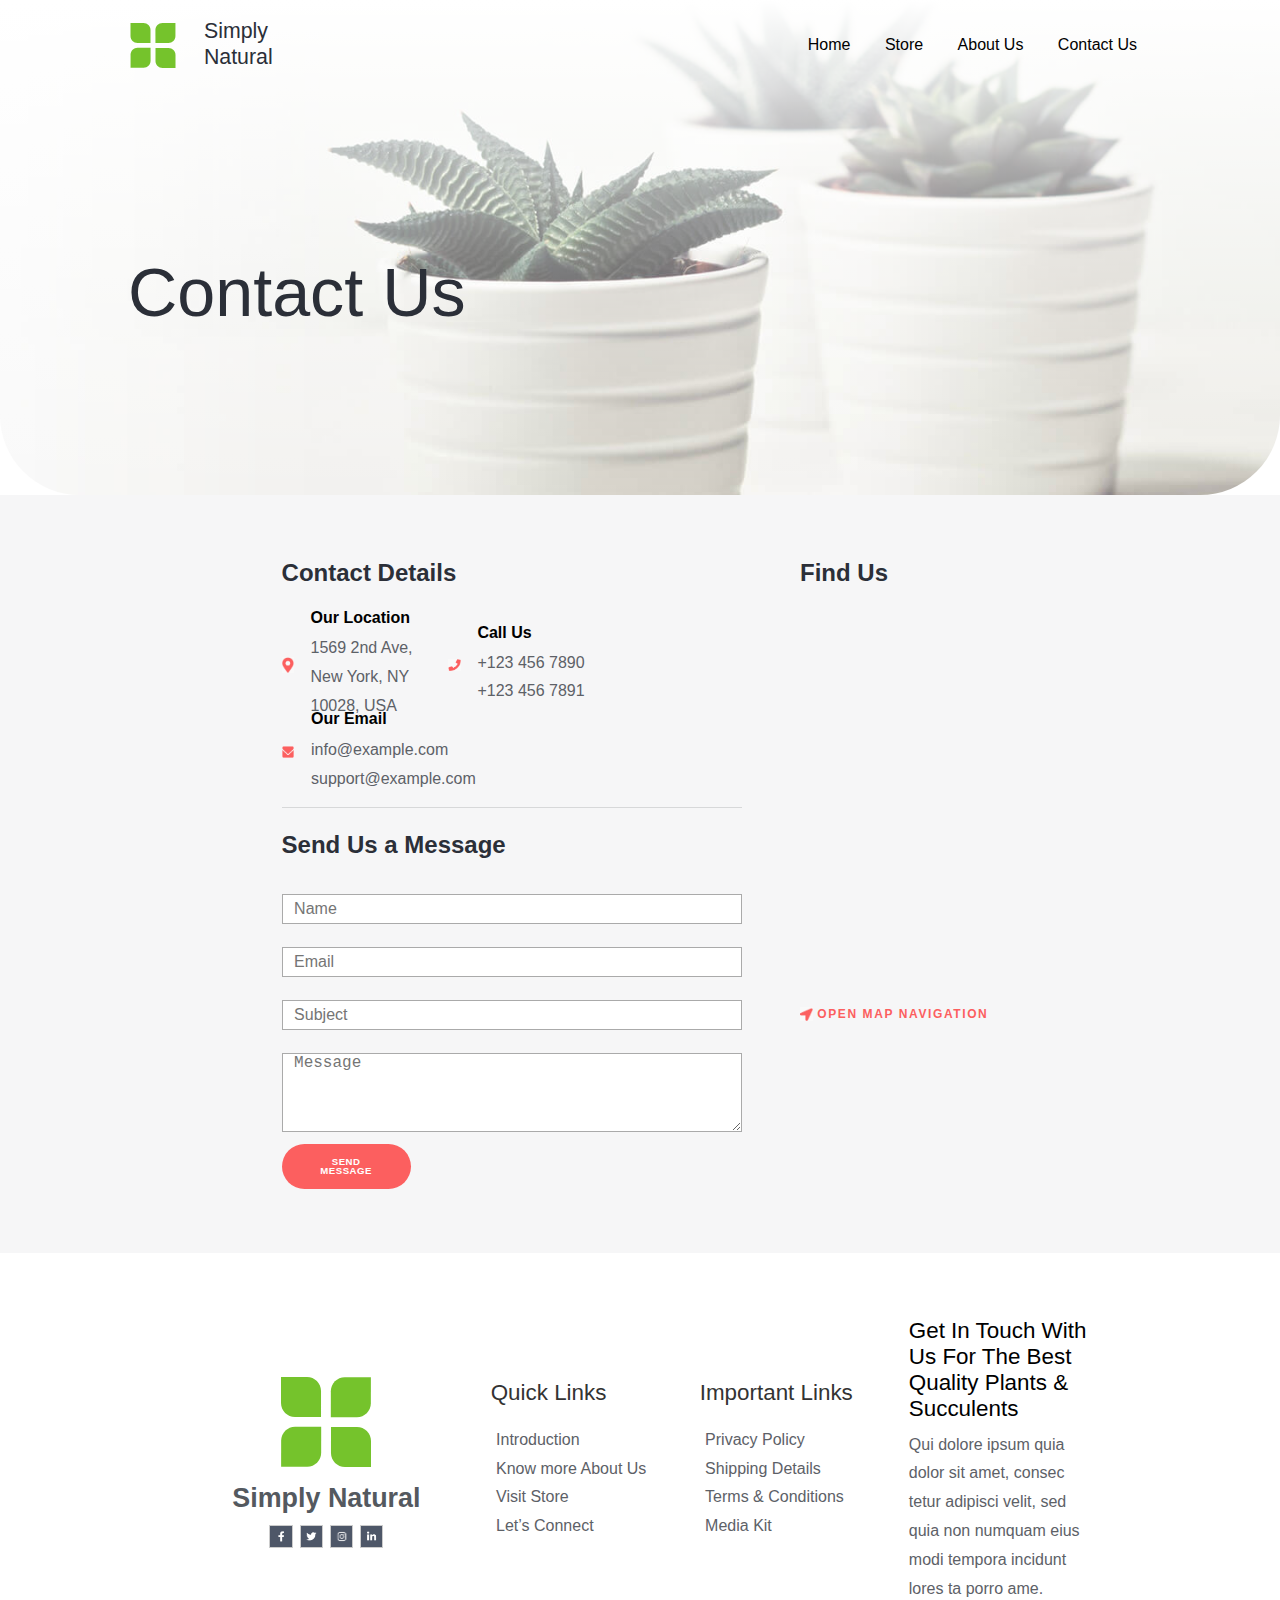
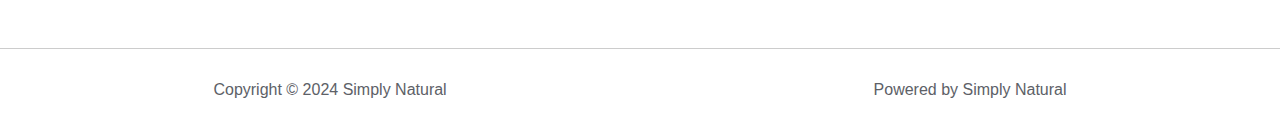
<file: contactUs.html>
<!DOCTYPE html>
<html lang="en">
<head>
    <meta charset="UTF-8">
    <meta name="viewport" content="width=device-width, initial-scale=1.0">
    <title>Contact Us - Simply Natural</title>
    <link rel="icon" type="image/x-icon" href="imgs/plants-store-logo-green.svg">
    <link rel="stylesheet" href="styles4.css">
    <link rel="stylesheet" href="https://cdnjs.cloudflare.com/ajax/libs/font-awesome/5.15.4/css/all.min.css" integrity="sha512-D7eBjBZrl5iIUNyXQ5iWWuMTjgx76i1T0M7QiiNk9MgCW92xMV4iR5h0npx3IlBZ2G7Q4Q/Ly+Fsqh8DSBkRtA==" crossorigin="anonymous" referrerpolicy="no-referrer" />
</head>
<body>
    <header>
        <input type="checkbox" id="menu-toggle">
        <label for="menu-toggle" class="menu-icon">&#9776;</label>
        <div class="navbar">
            <div class="container">
                <div id="logoGeneral">
                    <div id="logoGeneral2">
                        <span id="logo">
                            <a href="" class="a_logo">
                                <img src="imgs/plants-store-logo-green.svg" alt="" class="logo_modificar">
                            </a>
                        </span>
                        <div id="title_div">
                            <span id="title">
                                <a href="" class="titilo_logo">Simply Natural</a>
                            </span>
                        </div>
                    </div>
                </div>
                <nav>
                    <ul class="nav-links">
                        <li class="li-nav"><a href="index.html">Home</a></li>
                        <li class="li-nav"><a href="store.html">Store</a></li>
                        <li class="li-nav"><a href="aboutUs.html">About Us</a></li>
                        <li class="li-nav"><a href="contactUs.html">Contact Us</a></li>
                    </ul>
                </nav>
            </div>

        </div>
    </header>
    <div id="contenedorTodo">
        <div class="content">
            <div class="image-container">
                <div id="letras">
                    <div class="frase">
                        <h1 id="eslogan2">
                            Contact Us
                        </h1>
                    </div>
                </div>
            </div>
        </div>


    

        <div class="content-contactUs">
            <div class="contect2-contactUs">
                <div class="sub-content-contactUs">
                    <div class="container">
                        <div class="first-section">
                          <div>
                            <h3 class="titulo-ContactUs">Contact Details</h3>
                          </div>
                          <div class="contact-details">
                            <div class="contact-box">
                              <img src="imgs/iconos/localitation.png" alt="Imagen pequeña" class="imagen-contactUs imagen-contactUs2">
                              <div>
                                <h4 class="titulo-contact-detail">Our Location</h4>
                                <p class="parrato-contact-detail">1569 2nd Ave, New York,
                                    NY 10028, USA​</p>
                              </div>
    
                            </div>
                            <div class="contact-box">
                              <img src="imgs/iconos/phone.png" alt="Imagen pequeña" class="imagen-contactUs">
                              <div>
                                <h4 class="titulo-contact-detail">Call Us</h4>
                                <p class="parrato-contact-detail">+123 456 7890
                                    +123 456 7891</p>
                              </div>
                            </div>
                            <div class="contact-box">
                              <img src="imgs/iconos/email.png" alt="Imagen pequeña" class="imagen-contactUs">
                              <div>
                                <h4 class="titulo-contact-detail">Our Email</h4>
                                <p class="parrato-contact-detail">info@example.com
                                    support@example.com</p>
                              </div>
                            </div>
                          </div>
                          <div class="message-form">
                            <h3>Send Us a Message</h3>
                            <form>
                              <input type="text" placeholder="Name">
                              <input type="email" placeholder="Email">
                              <input type="text" placeholder="Subject">
                              <textarea placeholder="Message"></textarea>
                              <button type="submit" class="boton_menu boton-Contact">Send Message</button>
                            </form>
                          </div>
                        </div>
                      </div>
                      
                </div>
                <div>
                    <div class="find-us">
                        <h3 class="titulo-find-us">Find Us</h3>
                        <div class="map-container">
                          <!-- Aquí puedes insertar tu iframe de Google Maps -->
                          <iframe src="https://www.google.com/maps/embed?pb=!1m14!1m8!1m3!1d12085.53934201935!2d-73.954242!3d40.775553!3m2!1i1024!2i768!4f13.1!3m3!1m2!1s0x89c258beae2d1401%3A0x2a10b815e3a36b62!2s1569%202nd%20Ave%2C%20New%20York%2C%20NY%2010028!5e0!3m2!1ses!2sus!4v1713137916002!5m2!1ses!2sus" width="600" height="450" style="border:0;" allowfullscreen="" loading="lazy" referrerpolicy="no-referrer-when-downgrade"></iframe>
                        </div>

                        <div>
                            <a href="https://maps.google.com">
                                <span><img src="imgs/iconos/linka.png" alt="" class="img-link"></span>
                            </a>
                            <a href="https://maps.google.com" target="_blank" class="link-find-us">
                                OPEN MAP NAVIGATION</a>
                        </div>
                      </div>
                      
                </div>
            </div>
        </div>








            

        <footer>
            <div>
                <div class="footer-container">
                    <div class="imgs-footer">
                        <span id="logoFooter">
                            <img src="imgs/plants-store-logo-green.svg" alt="Imagen Superior" class="top-image">         
                        </span>
                        <p class="center-text"><strong class="sub-center-text">Simply Natural</strong></p>
                        <div class="small-images-footer">
                        <a href="#" class="link-image"><img src="imgs/iconos/facebook.png" alt="Imagen 1" class="small-image-footer"></a>
                        <a href="#" class="link-image"><img src="imgs/iconos/twitter.png" alt="Imagen 2" class="small-image-footer"></a>
                        <a href="#" class="link-image"><img src="imgs/iconos/instagram.png" alt="Imagen 3" class="small-image-footer"></a>
                        <a href="#" class="link-image"><img src="imgs/iconos/linkedin.png" alt="Imagen 4" class="small-image-footer"></a>
                        
                        
                        
                        </div>
                    </div>
                    <div class="quick-links">
                    <h2 class="texto-footer1-h2">Quick Links</h2>
                    <ul>
                        <li><a href="#" class="a-footer">Introduction</a></li>
                        <li><a href="#" class="a-footer">Know more About Us</a></li>
                        <li><a href="#" class="a-footer">Visit Store</a></li>
                        <li><a href="#" class="a-footer">Let’s Connect</a></li>
                    </ul>
                    </div>
                    <div class="quick-links">
                        <h2 class="texto-footer1-h2">Important Links</h2>
                        <ul>
                        <li><a href="#" class="a-footer">Privacy Policy</a></li>
                        <li><a href="#" class="a-footer">Shipping Details</a></li>
                        <li><a href="#" class="a-footer">Terms & Conditions</a></li>
                        <li><a href="#" class="a-footer">Media Kit</a></li>
                        </ul>
                </div>
                <div class="texto-footer">
                        <div class="div-texto-footer">
                            <h2 class="texto-footer1-h2">
                                Get In Touch With Us For The Best Quality Plants & Succulents
                            </h2>
                        </div>
                        <div class="div-texto-footer">
                            <p class="texto-footer2-p">
                                Qui dolore ipsum quia dolor sit amet, consec tetur adipisci velit, sed quia non numquam eius modi tempora incidunt lores ta porro ame.
                            </p>
                        </div>
                </div>
            </div>
            <div class="content2-footer">
                <div class="c2Copy">
                    <div class="divC2Copy">
                        <p class="textoCopy">
                            Copyright © 2024 Simply Natural
                        </p>
                    </div>
                    <div class="divC2Copy">
                        <p class="textoCopy">
                            Powered by Simply Natural
                        </p>
                    </div>
                </div>
            </div>
        
        
        
        </footer>

        
</body>
</html>
</file>
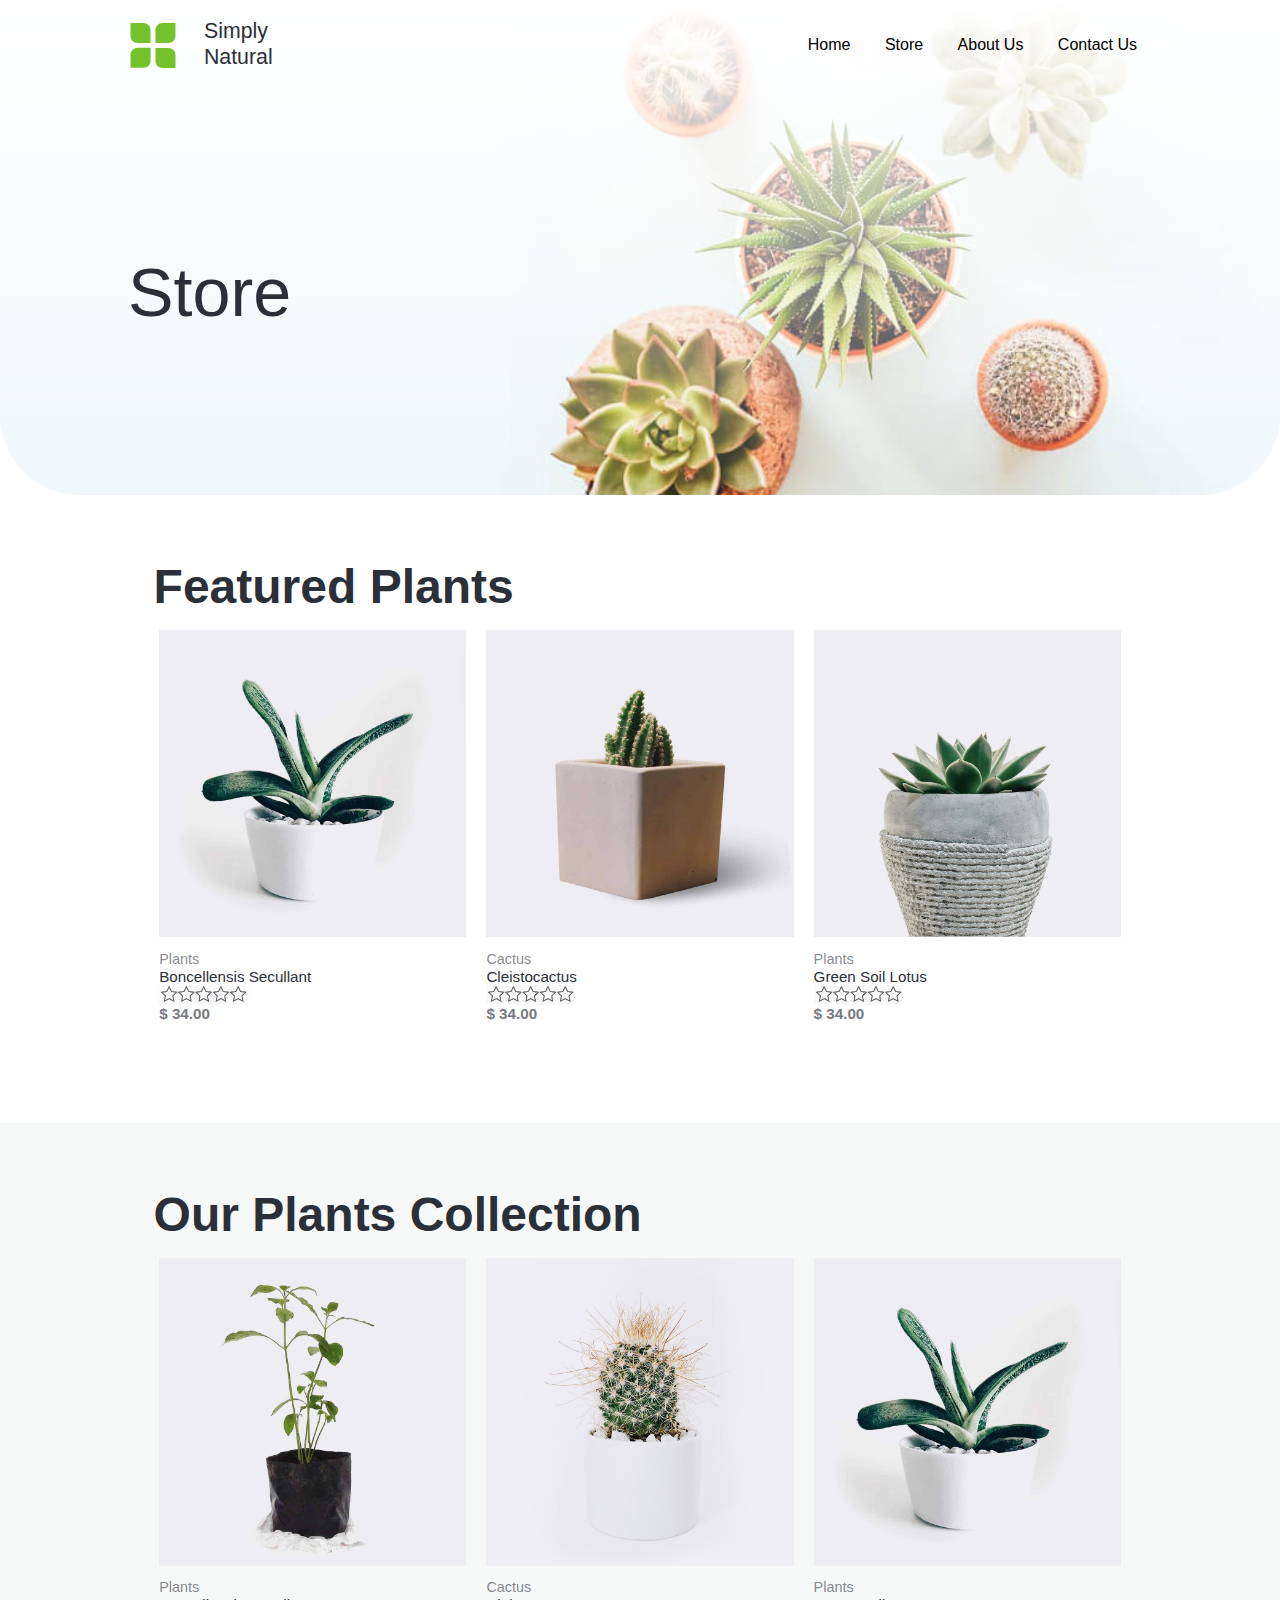
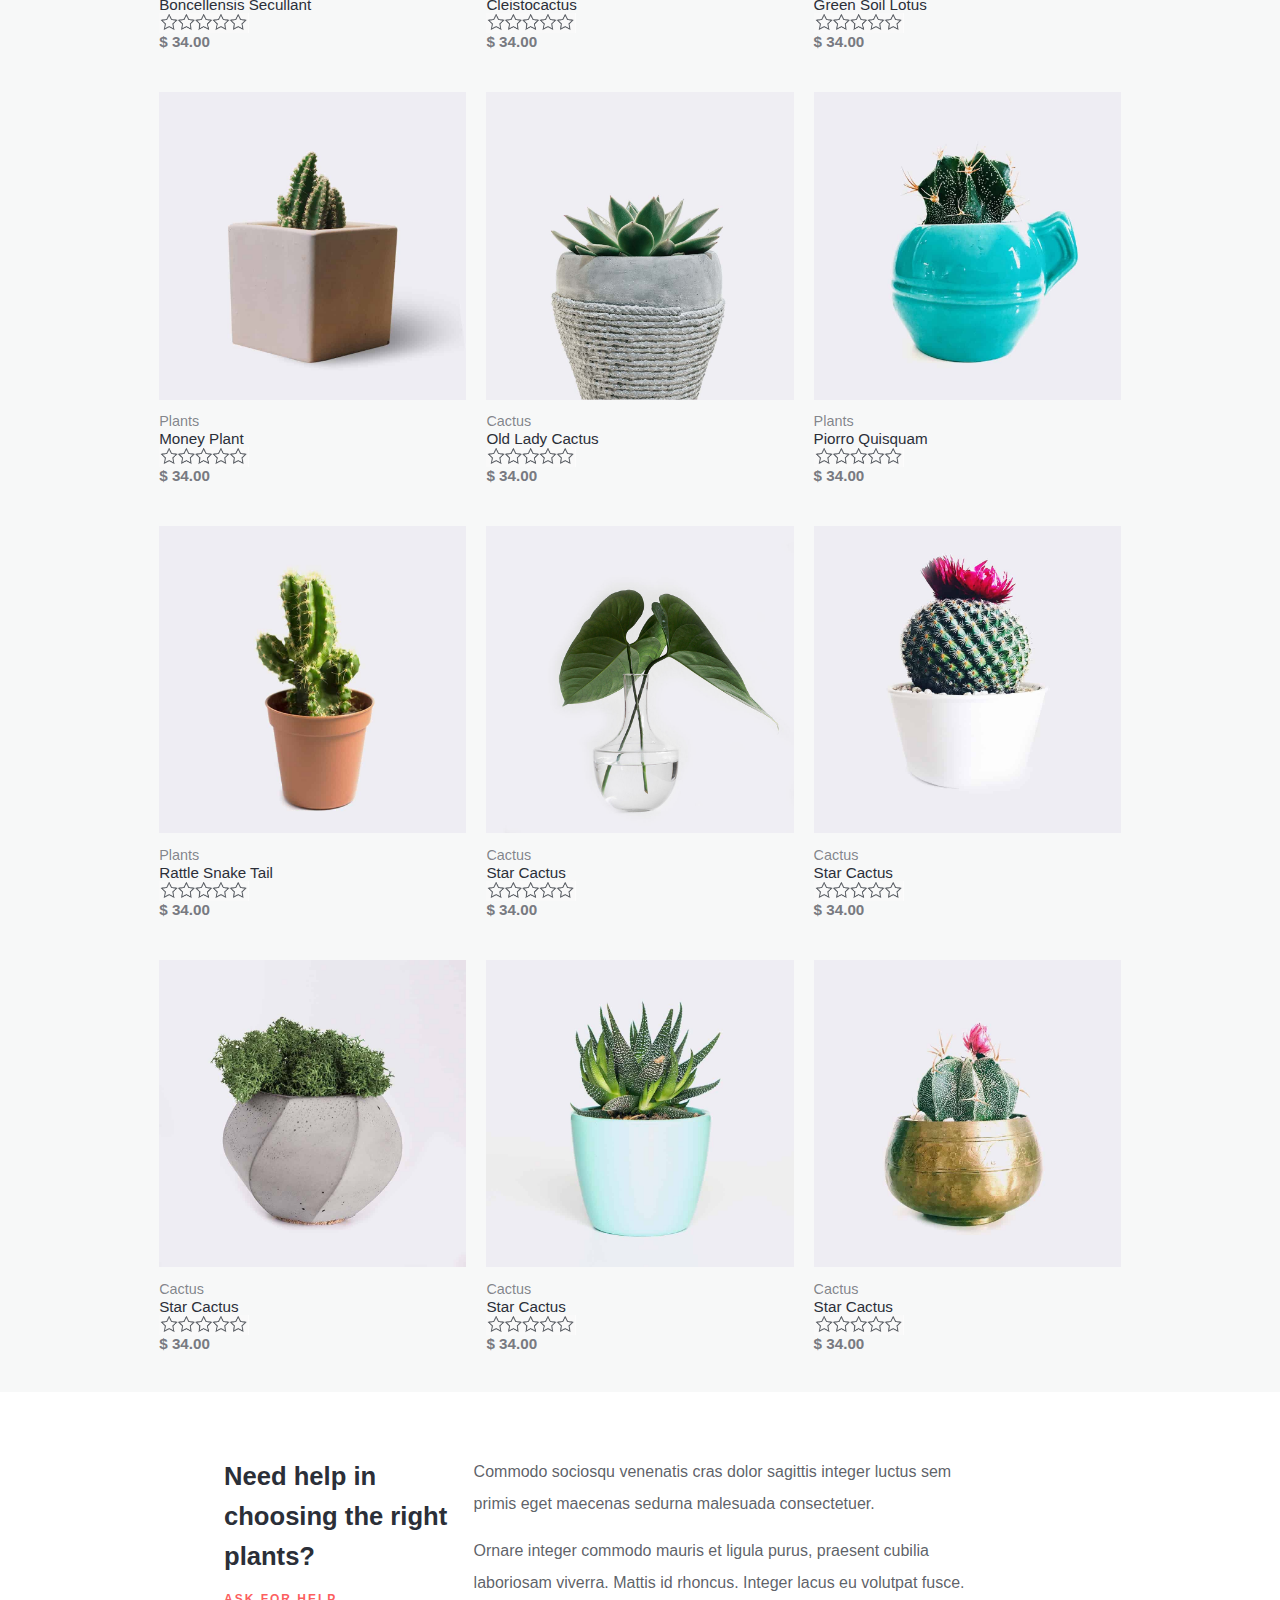
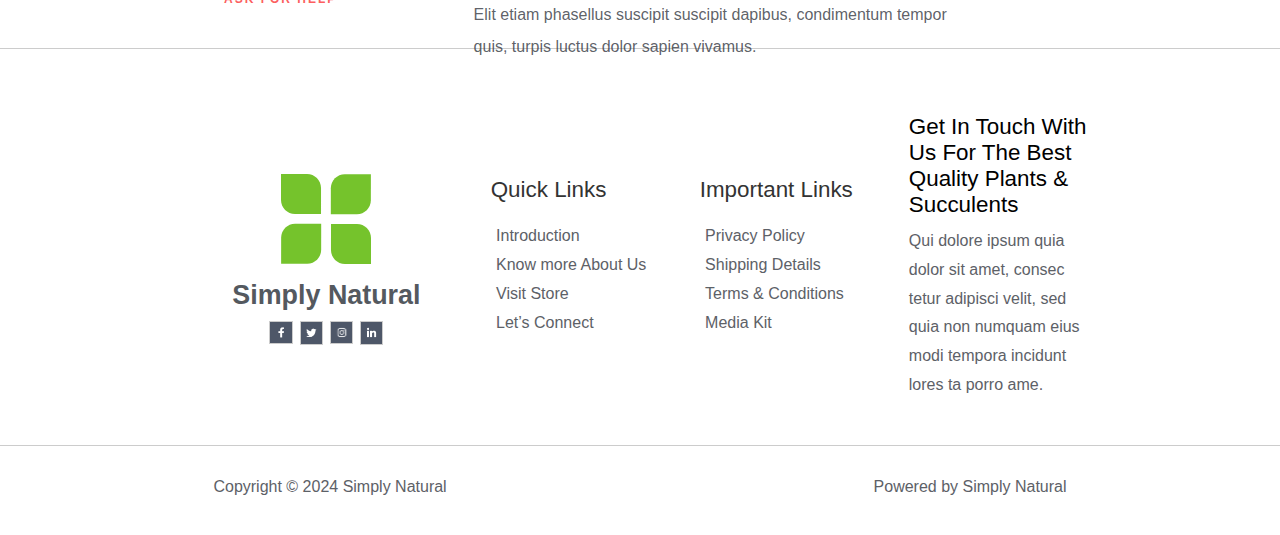
<file: store.html>
<!DOCTYPE html>
<html lang="en">
<head>
    <meta charset="UTF-8">
    <meta name="viewport" content="width=device-width, initial-scale=1.0">
    <title>Store - Simply Natural</title>
    <link rel="icon" type="image/x-icon" href="imgs/plants-store-logo-green.svg">
    <link rel="stylesheet" href="styles3.css">
    <link rel="stylesheet" href="https://cdnjs.cloudflare.com/ajax/libs/font-awesome/5.15.4/css/all.min.css" integrity="sha512-D7eBjBZrl5iIUNyXQ5iWWuMTjgx76i1T0M7QiiNk9MgCW92xMV4iR5h0npx3IlBZ2G7Q4Q/Ly+Fsqh8DSBkRtA==" crossorigin="anonymous" referrerpolicy="no-referrer" />
</head>
<body>
    <header>
        <input type="checkbox" id="menu-toggle">
        <label for="menu-toggle" class="menu-icon">&#9776;</label>
        <div class="navbar">
            <div class="container">
                <div id="logoGeneral">
                    <div id="logoGeneral2">
                        <span id="logo">
                            <a href="" class="a_logo">
                                <img src="imgs/plants-store-logo-green.svg" alt="" class="logo_modificar">
                            </a>
                        </span>
                        <div id="title_div">
                            <span id="title">
                                <a href="" class="titilo_logo">Simply Natural</a>
                            </span>
                        </div>
                    </div>
                </div>
                <nav>
                    <ul class="nav-links">
                        <li class="li-nav"><a href="index.html">Home</a></li>
                        <li class="li-nav"><a href="store.html">Store</a></li>
                        <li class="li-nav"><a href="aboutUs.html">About Us</a></li>
                        <li class="li-nav"><a href="contactUs.html">Contact Us</a></li>
                    </ul>
                </nav>
            </div>

        </div>
    </header>
    <div id="contenedorTodo">
        <div class="content">
            <div class="image-container">
                <div id="letras">
                    <div class="frase">
                        <h1 id="eslogan2">
                            Store
                        </h1>
                    </div>
                </div>
            </div>
        </div>


    







           
        <div class="content4">
            <div class="contenedor_plantasV">
                <div id="tituloPlantasV">
                    <div>
                        <h2 class="tituloConvetenedorV">
                            Featured Plants 
                        </h2>
                    </div>
                </div>


                <div class="mainContenedorPlants">
                    <div>
                        <div>
                            <div class="contenedor_plantas_ventas">
                                <ul class="productos_colummnas">
                                    <li class="producto_venta">
                                        <div class="div_venta">
                                            <a href="#" class="Producto_imagen">
                                                <img src="imgs/plantaV1.jpg" alt="" class="imagen_PlantaV">
                                            </a>
                                            <a href=""></a>
                                        </div>
                                        <div>
                                            <span class="tipo_plantaV">
                                                Plants 
                                            </span>
                                            <a href="">
                                                <h2 class="titulo_plantaV">
                                                    Boncellensis Secullant
                                                </h2>
                                            </a>
                                            <div class="star-rating">
                                                <span class="star">
    
                                                </span>
                                            </div>
                                            <span class="price">
                                                <span>
                                                    <span>$</span>
                                                    34.00
                                                </span>
                                            </span>
                                        </div>
                                    </li>
                                    <li class="producto_venta">
                                        <div class="div_venta">
                                            <a href="#" class="Producto_imagen">
                                                <img src="imgs/plantaV2.jpg" alt="" class="imagen_PlantaV">
                                            </a>
                                            <a href=""></a>
                                        </div>
                                        <div>
                                            <span class="tipo_plantaV">
                                                Cactus </span>
                                            <a href=""></a>
                                            <a href="">
                                                <h2 class="titulo_plantaV">
                                                    Cleistocactus
                                                </h2>
                                            </a>
                                            <div class="star-rating">
                                                <span class="star">
    
                                                </span>
                                            </div>
                                            <span class="price">
                                                <span>
                                                    <span>$</span>
                                                    34.00
                                                </span>
                                            </span>
                                        </div>
                                    </li>
                                    <li class="producto_venta">
                                        <div class="div_venta">
                                            <a href="#" class="Producto_imagen">
                                                <img src="imgs/plantaV3.jpg" alt="" class="imagen_PlantaV">
                                            </a>
                                            <a href=""></a>
                                        </div>
                                        <div>
                                            <span class="tipo_plantaV">
                                                Plants </span>
                                            <a href=""></a>
                                            <a href="">
                                                <h2 class="titulo_plantaV">
                                                    Green Soil Lotus
                                                </h2>
                                            </a>
                                            <div class="star-rating">
                                                <span class="star">
    
                                                </span>
                                            </div>
                                            <span class="price">
                                                <span>
                                                    <span>$</span>
                                                    34.00
                                                </span>
                                            </span>
                                        </div>
                                    </li>
                                    
                                </ul>
                            </div>
                        </div>
                    </div>
                </div>
            </div>
        </div>



        <div class="content4-2">
            <div class="contenedor_plantasV">
                <div id="tituloPlantasV">
                    <div>
                        <h2 class="tituloConvetenedorV">
                            Our Plants Collection 
                        </h2>
                    </div>
                </div>


                <div class="mainContenedorPlants">
                    <div>
                        <div>
                            <div class="contenedor_plantas_ventas">
                                <ul class="productos_colummnas">
                                    <li class="producto_venta2">
                                        <div class="div_venta">
                                            <a href="#" class="Producto_imagen">
                                                <img src="imgs/storeP1.jpg" alt="" class="imagen_PlantaV">
                                            </a>
                                            <a href=""></a>
                                        </div>
                                        <div>
                                            <span class="tipo_plantaV">
                                                Plants 
                                            </span>
                                            <a href="">
                                                <h2 class="titulo_plantaV">
                                                    Boncellensis Secullant
                                                </h2>
                                            </a>
                                            <div class="star-rating">
                                                <span class="star">
    
                                                </span>
                                            </div>
                                            <span class="price">
                                                <span>
                                                    <span>$</span>
                                                    34.00
                                                </span>
                                            </span>
                                        </div>
                                    </li>
                                    <li class="producto_venta2">
                                        <div class="div_venta">
                                            <a href="#" class="Producto_imagen">
                                                <img src="imgs/storeP2.jpg" alt="" class="imagen_PlantaV">
                                            </a>
                                            <a href=""></a>
                                        </div>
                                        <div>
                                            <span class="tipo_plantaV">
                                                Cactus </span>
                                            <a href=""></a>
                                            <a href="">
                                                <h2 class="titulo_plantaV">
                                                    Cleistocactus
                                                </h2>
                                            </a>
                                            <div class="star-rating">
                                                <span class="star">
    
                                                </span>
                                            </div>
                                            <span class="price">
                                                <span>
                                                    <span>$</span>
                                                    34.00
                                                </span>
                                            </span>
                                        </div>
                                    </li>
                                    <li class="producto_venta2">
                                        <div class="div_venta">
                                            <a href="#" class="Producto_imagen">
                                                <img src="imgs/storeP3.jpg" alt="" class="imagen_PlantaV">
                                            </a>
                                            <a href=""></a>
                                        </div>
                                        <div>
                                            <span class="tipo_plantaV">
                                                Plants </span>
                                            <a href=""></a>
                                            <a href="">
                                                <h2 class="titulo_plantaV">
                                                    Green Soil Lotus
                                                </h2>
                                            </a>
                                            <div class="star-rating">
                                                <span class="star">
    
                                                </span>
                                            </div>
                                            <span class="price">
                                                <span>
                                                    <span>$</span>
                                                    34.00
                                                </span>
                                            </span>
                                        </div>
                                    </li>
                                    <li class="producto_venta2">
                                        <div class="div_venta">
                                            <a href="#" class="Producto_imagen">
                                                <img src="imgs/storeP4.jpg" alt="" class="imagen_PlantaV">
                                            </a>
                                            <a href=""></a>
                                        </div>
                                        <div>
                                            <span class="tipo_plantaV">
                                                Plants </span>
                                            <a href=""></a>
                                            <a href="">
                                                <h2 class="titulo_plantaV">
                                                    Money Plant
                                                </h2>
                                            </a>
                                            <div class="star-rating">
                                                <span class="star">
    
                                                </span>
                                            </div>
                                            <span class="price">
                                                <span>
                                                    <span>$</span>
                                                    34.00
                                                </span>
                                            </span>
                                        </div>
                                    </li>
                                    <li class="producto_venta2">
                                        <div class="div_venta">
                                            <a href="#" class="Producto_imagen">
                                                <img src="imgs/storeP5.jpg" alt="" class="imagen_PlantaV">
                                            </a>
                                            <a href=""></a>
                                        </div>
                                        <div>
                                            <span class="tipo_plantaV">
                                                Cactus </span>
                                            <a href=""></a>
                                            <a href="">
                                                <h2 class="titulo_plantaV">
                                                    Old Lady Cactus
                                                </h2>
                                            </a>
                                            <div class="star-rating">
                                                <span class="star">
    
                                                </span>
                                            </div>
                                            <span class="price">
                                                <span>
                                                    <span>$</span>
                                                    34.00
                                                </span>
                                            </span>
                                        </div>
                                    </li>
                                    <li class="producto_venta2">
                                        <div class="div_venta">
                                            <a href="#" class="Producto_imagen">
                                                <img src="imgs/storeP6.jpg" alt="" class="imagen_PlantaV">
                                            </a>
                                            <a href=""></a>
                                        </div>
                                        <div>
                                            <span class="tipo_plantaV">
                                                Plants </span>
                                            <a href=""></a>
                                            <a href="">
                                                <h2 class="titulo_plantaV">
                                                    Piorro Quisquam
                                                </h2>
                                            </a>
                                            <div class="star-rating">
                                                <span class="star">
    
                                                </span>
                                            </div>
                                            <span class="price">
                                                <span>
                                                    <span>$</span>
                                                    34.00
                                                </span>
                                            </span>
                                        </div>
                                    </li>
                                    <li class="producto_venta2">
                                        <div class="div_venta">
                                            <a href="#" class="Producto_imagen">
                                                <img src="imgs/storeP7.jpg" alt="" class="imagen_PlantaV">
                                            </a>
                                            <a href=""></a>
                                        </div>
                                        <div>
                                            <span class="tipo_plantaV">
                                                Plants </span>
                                            <a href=""></a>
                                            <a href="">
                                                <h2 class="titulo_plantaV">
                                                    Rattle Snake Tail
                                                </h2>
                                            </a>
                                            <div class="star-rating">
                                                <span class="star">
    
                                                </span>
                                            </div>
                                            <span class="price">
                                                <span>
                                                    <span>$</span>
                                                    34.00
                                                </span>
                                            </span>
                                        </div>
                                    </li>
                                    <li class="producto_venta2">
                                        <div class="div_venta">
                                            <a href="#" class="Producto_imagen">
                                                <img src="imgs/storeP8.jpg" alt="" class="imagen_PlantaV">
                                            </a>
                                            <a href=""></a>
                                        </div>
                                        <div>
                                            <span class="tipo_plantaV">
                                                Cactus </span>
                                            <a href=""></a>
                                            <a href="">
                                                <h2 class="titulo_plantaV">
                                                    Star Cactus
                                                </h2>
                                            </a>
                                            <div class="star-rating">
                                                <span class="star">
    
                                                </span>
                                            </div>
                                            <span class="price">
                                                <span>
                                                    <span>$</span>
                                                    34.00
                                                </span>
                                            </span>
                                        </div>
                                    </li>
                                    <li class="producto_venta2">
                                        <div class="div_venta">
                                            <a href="#" class="Producto_imagen">
                                                <img src="imgs/storeP9.jpg" alt="" class="imagen_PlantaV">
                                            </a>
                                            <a href=""></a>
                                        </div>
                                        <div>
                                            <span class="tipo_plantaV">
                                                Cactus </span>
                                            <a href=""></a>
                                            <a href="">
                                                <h2 class="titulo_plantaV">
                                                    Star Cactus
                                                </h2>
                                            </a>
                                            <div class="star-rating">
                                                <span class="star">
    
                                                </span>
                                            </div>
                                            <span class="price">
                                                <span>
                                                    <span>$</span>
                                                    34.00
                                                </span>
                                            </span>
                                        </div>
                                    </li>
                                    <li class="producto_venta2">
                                        <div class="div_venta">
                                            <a href="#" class="Producto_imagen">
                                                <img src="imgs/storeP10.jpg" alt="" class="imagen_PlantaV">
                                            </a>
                                            <a href=""></a>
                                        </div>
                                        <div>
                                            <span class="tipo_plantaV">
                                                Cactus </span>
                                            <a href=""></a>
                                            <a href="">
                                                <h2 class="titulo_plantaV">
                                                    Star Cactus
                                                </h2>
                                            </a>
                                            <div class="star-rating">
                                                <span class="star">
    
                                                </span>
                                            </div>
                                            <span class="price">
                                                <span>
                                                    <span>$</span>
                                                    34.00
                                                </span>
                                            </span>
                                        </div>
                                    </li>
                                    <li class="producto_venta2">
                                        <div class="div_venta">
                                            <a href="#" class="Producto_imagen">
                                                <img src="imgs/storeP11.jpg" alt="" class="imagen_PlantaV">
                                            </a>
                                            <a href=""></a>
                                        </div>
                                        <div>
                                            <span class="tipo_plantaV">
                                                Cactus </span>
                                            <a href=""></a>
                                            <a href="">
                                                <h2 class="titulo_plantaV">
                                                    Star Cactus
                                                </h2>
                                            </a>
                                            <div class="star-rating">
                                                <span class="star">
    
                                                </span>
                                            </div>
                                            <span class="price">
                                                <span>
                                                    <span>$</span>
                                                    34.00
                                                </span>
                                            </span>
                                        </div>
                                    </li>
                                    <li class="producto_venta2">
                                        <div class="div_venta">
                                            <a href="#" class="Producto_imagen">
                                                <img src="imgs/storeP12.jpg" alt="" class="imagen_PlantaV">
                                            </a>
                                            <a href=""></a>
                                        </div>
                                        <div>
                                            <span class="tipo_plantaV">
                                                Cactus </span>
                                            <a href=""></a>
                                            <a href="">
                                                <h2 class="titulo_plantaV">
                                                    Star Cactus
                                                </h2>
                                            </a>
                                            <div class="star-rating">
                                                <span class="star">
    
                                                </span>
                                            </div>
                                            <span class="price">
                                                <span>
                                                    <span>$</span>
                                                    34.00
                                                </span>
                                            </span>
                                        </div>
                                    </li>

                                    
                                </ul>
                            </div>
                        </div>
                    </div>
                </div>
            </div>
        </div>

        

        <div class="content5">
            <div class="contenedorDeContacto">
                <div id="contenedor-contacto">
                    <div class="contenedor-contacto-titulo">
                        <div>
                            <div>
                                <h3 class="titulo_contacto">
                                    Need help in choosing the right plants?
                                </h3>
                            </div>
                        </div>
                        <div class="contenedor-telefono">
                            <div>
                                <div>
                                    <a href="">
                                        <span>
                                            <span>
                                                <i></i>
                                            </span>
                                            <span class="botonElemento">
                                                Ask For Help
                                            </span>
                                        </span>
                                    </a>
                                </div>
                            </div>
                        </div>
                    </div>
                    <div class="parrafo-contacto">
                        <div>
                            <div>
                                <p class="parrafo-contacto1">Commodo sociosqu venenatis cras dolor sagittis integer luctus sem primis eget maecenas sedurna malesuada consectetuer.</p>
                                <p class="parrafo-contacto1">Ornare integer commodo mauris et ligula purus, praesent cubilia laboriosam viverra. Mattis id rhoncus. Integer lacus eu volutpat fusce. Elit etiam phasellus suscipit suscipit dapibus, condimentum tempor quis, turpis luctus dolor sapien vivamus.</p>
                            </div>
                        </div>
                    </div>
                </div>
            </div>
        </div>





            

        <footer>
            <div>
                <div class="footer-container">
                    <div class="imgs-footer">
                        <span id="logoFooter">
                            <img src="imgs/plants-store-logo-green.svg" alt="Imagen Superior" class="top-image">         
                        </span>
                        <p class="center-text"><strong class="sub-center-text">Simply Natural</strong></p>
                        <div class="small-images-footer">
                        <a href="#" class="link-image"><img src="imgs/iconos/facebook.png" alt="Imagen 1" class="small-image-footer"></a>
                        <a href="#" class="link-image"><img src="imgs/iconos/twitter.png" alt="Imagen 2" class="small-image-footer"></a>
                        <a href="#" class="link-image"><img src="imgs/iconos/instagram.png" alt="Imagen 3" class="small-image-footer"></a>
                        <a href="#" class="link-image"><img src="imgs/iconos/linkedin.png" alt="Imagen 4" class="small-image-footer"></a>
                        
                        
                        
                        </div>
                    </div>
                    <div class="quick-links">
                    <h2 class="texto-footer1-h2">Quick Links</h2>
                    <ul>
                        <li><a href="#" class="a-footer">Introduction</a></li>
                        <li><a href="#" class="a-footer">Know more About Us</a></li>
                        <li><a href="#" class="a-footer">Visit Store</a></li>
                        <li><a href="#" class="a-footer">Let’s Connect</a></li>
                    </ul>
                    </div>
                    <div class="quick-links">
                        <h2 class="texto-footer1-h2">Important Links</h2>
                        <ul>
                        <li><a href="#" class="a-footer">Privacy Policy</a></li>
                        <li><a href="#" class="a-footer">Shipping Details</a></li>
                        <li><a href="#" class="a-footer">Terms & Conditions</a></li>
                        <li><a href="#" class="a-footer">Media Kit</a></li>
                        </ul>
                </div>
                <div class="texto-footer">
                        <div class="div-texto-footer">
                            <h2 class="texto-footer1-h2">
                                Get In Touch With Us For The Best Quality Plants & Succulents
                            </h2>
                        </div>
                        <div class="div-texto-footer">
                            <p class="texto-footer2-p">
                                Qui dolore ipsum quia dolor sit amet, consec tetur adipisci velit, sed quia non numquam eius modi tempora incidunt lores ta porro ame.
                            </p>
                        </div>
                </div>
            </div>
            <div class="content2-footer">
                <div class="c2Copy">
                    <div class="divC2Copy">
                        <p class="textoCopy">
                            Copyright © 2024 Simply Natural
                        </p>
                    </div>
                    <div class="divC2Copy">
                        <p class="textoCopy">
                            Powered by Simply Natural
                        </p>
                    </div>
                </div>
            </div>
        
        
        
        </footer>

        
</body>
</html>
</file>
<file: styles.css>
html{
    width: 100%;
}
body {
    font-family: Arial, sans-serif;
    margin: 0;
    padding: 0;
    background: #fff;
    justify-content: center; /* Centra horizontalmente el contenido */
    align-items: center; /* Centra verticalmente el contenido */
    position: relative;
    height: 100%;


}


::selection {
    background-color: #fc5f5f; /* Cambiar el color de fondo de la selección */
}

#contenedorTodo
{  
    width: 100%;
}
.a_logo
{
    background-color: transparent;
    overflow-wrap: anywhere;

}
img
{
    vertical-align: middle;
    height: auto;
    border: 0;
    width: 100px;
}
.logo_modificar
{
    max-width: 50px;

}
#title_div
{
    line-height: 1;
    padding: 15px;
}
a{

    text-decoration: none;
}
#title
{
    font-family: 'Poppins', sans-serif;
    font-size: 1.3333333333333rem;
    margin-bottom: 0;
    line-height: 1.2;
    text-decoration: none;
}
.titilo_logo
{
    font-size: 1.3333333333333rem;
    color: #2b2f38;
    line-height: 1.2;
    font-weight: 500;
}
.image-container {
    border-radius: 0px 0px 80px 80px;
    max-width: 100%;
    min-height: 85vh;
    background: url(imgs/hero-bg.jpg) center/cover no-repeat; /* Simplificar la propiedad background */
    align-items: center;
    display: flex;
}
/*
.image-container::before {
    content: ""; /* Contenido generado 
    position: absolute; /* Posición absoluta con respecto al contenedor 
    top: 0;
    left: 0;
    right: 0;
    bottom: 0;
    background: linear-gradient(180deg, #efeef4 0%, #FFFFFF00 32%);

}*/
#letras
{
    display: flex;
    margin: 0 auto; /* Esto centra el div horizontalmente */
    flex-direction: column;
    padding-top: 90px;
    left: 50%; /* Coloca el menú en la mitad horizontal del contenedor */
    align-items:start;
    width: 80%; /* Cambia este valor según tus necesidades */
    
    color: #2b2f38;
    justify-content: space-between;
}
h1,h2,h3,h4,h5,h6
{
    clear: both;
}
.frase
{
    margin-inline-end: 50%;
    margin-top: 0%;
    margin-bottom: 0%;
}

#eslogan1
{

    margin: 0%;
    font-weight: 500;
    font-family: 'Poppins', sans-serif;
    font-size: 1.2rem;


}
#eslogan2
{
    line-height: 1.4em;
    font-size: 4.2666666666667rem;
    font-weight:500;
    margin-top: 0%;
    margin-bottom: 0%;


}

.boton_menu
{
    font-size: 0.8rem;
    border-top-left-radius: 50px;
    border-top-right-radius: 50px;
    border-bottom-right-radius: 50px;
    border-bottom-left-radius: 50px;
    padding-top: 13px;
    padding-right: 32px;
    padding-bottom: 13px;
    padding-left: 32px;
    font-weight:600;
    line-height: 1em;
    text-transform: uppercase;
    letter-spacing: 2px;
    border-style: solid;
    text-decoration: none;
    border-top-width: 0;
    border-right-width: 0;
    border-left-width: 0;
    border-bottom-width: 0;
    display: inline-block;
    

    fill: #fff;
    text-align: center;

    box-sizing: border-box;


    color:#ffffff;
    background-color: #fc5f5f;
    border-color: #fc5f5f;

}


#logo
{
    height: 50px;
    width: 50px;
    padding-right: 1em;
    box-sizing: inherit;
    line-height: 1;
    overflow-wrap: anywhere;
    padding-right: 5%;
}
#menu
{

    display: flex;
    justify-content: space-between;
    width: 100%;
    margin: 0 auto; /* Esto centra el div horizontalmente */

}
header
{
    padding-top: 90px;
    position: absolute; /* Establece el menú como absoluto */
    left: 50%; /* Coloca el menú en la mitad horizontal del contenedor */
    transform: translate(-50%, -50%); /* Centra el menú correctamente */
    justify-content: space-between;
    align-items: center;
    width: 100%; /* Cambia este valor según tus necesidades */
    z-index: 100;

}

#logoGeneral
{
    flex-wrap: nowrap;
    display: flex;
    height: 100%;
    min-height: 0;
    align-items: center;
    box-sizing: inherit;
    unicode-bidi: isolate;
}
#logoGeneral2
{
    display: flex;
    padding-right: 0;

    padding-left: 0;

    padding: 0 10px;
    align-items: center;
    box-sizing: inherit;
    overflow-wrap: anywhere;
    padding: 1em 0;

    display: inline-flex;
    vertical-align: middle;
    align-items: center;
    line-height: 1;
    align-self: center;



    flex-direction: row;
    
}  

* {

    margin: 0;
    padding: 0;
}



nav
{
    display: flex;
    align-items: center;
}
.navbar {

    background-size: cover;
    background-position: center;
    font-family: Arial, sans-serif;
}

.container {
    width: 100%;
    overflow: hidden;
    display: flex;
    justify-content: space-between;
}


.nav-links {
    float: right;
    list-style: none;
}

.nav-links li {
    display: inline-block;
    margin: 0 15px;
}

.nav-links li a {
    text-decoration: none;
    color: #2b2f38;
    font-size: 16px;
    line-height: 70px;
}

/* Estilos para el menú responsivo */
.menu-icon {
    display: none;
    cursor: pointer;
    float: right;
    line-height: 70px;
    font-size: 24px;
    color: #fff;
    margin-right: 15px;
}

#menu-toggle {
    display: none;
}





#slogan
{
    font-size: 4.2666666666667rem;
    font-family: 'Poppins', sans-serif;
    color: #2b2f38;
    line-height: 1.2;
}

.c2
{
    width: 100%;
}


/* Agrega este CSS en tu archivo de estilos o en una etiqueta <style> en tu HTML */

.flex-container {
    display: flex;
    flex-wrap: wrap;
    justify-content: space-around;
}

.caja {
    width: 30%; /* Ancho inicial de las cajas */
    display: flex;
    justify-content: center;
    margin-top: 3%;
    margin-bottom: 3%;

}

.container {
    width: 80%;
    margin: auto;
    overflow: hidden;
}

.logo {
    float: left;
    color: #000000;
    font-size: 28px;
    line-height: 70px;
}

.nav-links {
    float: right;
    list-style: none;
}

.nav-links li { 
    display: inline-block;
    margin: 0 15px;
}

.nav-links li a {
    text-decoration: none;
    color: #000000;
    font-size: 16px;
    line-height: 70px;
}

/* Estilos para el menú responsivo */
.menu-icon {
    display: none;
    cursor: pointer;
    float: right;
    line-height: 70px;
    font-size: 24px;
    color: #fff;
    margin-right: 15px;
}

#menu-toggle {
    display: none;
}

@media screen and (max-width: 768px) {

    header
    {
        position:absolute;
        margin-top: 0px;
    }

    #logo
    {
        height: 40px;
        width: 50px;
    }
    .logo_modificar
    {
        width: auto;
    }
    #title_div
    {
        padding: 0;
    }
    .titilo_logo
    {
        font-size: 0.5 !important; 
        color: #2b2f38;
        line-height: 1.2;
        font-weight: 500;
    }
    #title_div
    {
        width: 50%;
    }
    .container {
        width: 90%;
    }

    .navbar
    {
        display: flex;
        justify-content: space-between;
    }

    .nav-links {
        display: none;
        flex-direction: column;
        text-align: center;
        width: 100%;
    }


    .nav-links li {
        padding-top: 10px;
        padding-bottom: 10px;
        border-color: #fc5f5f;
        border: 1px solid #fc5f5f; /* Agrega border junto con el color */
    }

    .nav-links li a {
        line-height: 30px;
        color:#2b2f38;
        
    }
    .nav-links li a:hover {
        color: #fc5f5f; /* Cambiamos el color del texto al pasar el mouse */
    }
    


    .logo {
        text-align: center;
        float: none;
        margin: 10px 0;
    }

    .menu-icon {
        display: block;
    }
    #menu-toggle:checked ~ .navbar .nav-links {
        display: block;
    }
    nav{
        margin-top: 70px;
        position: absolute;
        width: 100%;
        transform: translateX(-50px); /* Esto trasladará el nav 20px hacia la izquierda */
    }
    
    
    
    
    li
    {
        width: 100% ;
    }
    .li-nav
    {
        background-color: #fff;
        width: 100%;
    }


     /* ------------------------------------------------------------------------*/
    

    #contenedorPlantas
    {

    }
     .planta
     {
     
         padding-block-start: 100% !important;
         padding-block-end: 40px !important;
         padding-inline-start: 52px !important;
         padding-inline-end: 54px !important;
         
         margin-top: 5%;

         width: 100% !important;

     
     
     }
    
    
    
    /* ------------------------------------------------------------------------*/
    
    .producto_venta
    {
        width: 46% !important;
        margin-bottom: 0% !important;
    }

    .tipo_plantaV
    {
        margin-bottom: 5px;
        margin-top: 6px !important;
        font-size:0.9em;
        color: #2b2f3896;
    }
    .titulo_plantaV
    {
        font-size:0.95em;
        color:#2b2f38;
        text-decoration: none;

        font-family: 'Poppins', sans-serif;
        font-weight: 500;
    }
    .star-rating {
        width: 100px !important; /* Ancho del contenedor */
    }
    .star
    {

    }
    .price
    {
        font-size:0.95em;
        color:#787a81;
        text-decoration: none; /* Quitamos el subrayado por defecto de los enlaces */
        font-weight: bold; /* Poner el texto en negrita */
    }
    

    /* ------------------------------------------------------------------------*/
    /* ---CONTENEDOR CONTACTO---------------------------------------------------------------------*/
    

    #contenedor-contacto
    {
        display: flex;
        flex-direction: column !important;
    }
    
    .content5{
        display: flex;
        min-height: 5%;
        height: 5%;
        justify-content: center;
        align-items: center;
        width: 100%;
        margin-top: 50% !important;
    }


    .contenedor-contacto-titulo
    {

        width: 100% !important;
        display: flex;
        flex-direction: column;
        justify-content: space-between;
    }
    .titulo_contacto
    {
        font-size: 1.3em !important;
        color: #2b2f38;
    }
    .contenedor-telefono
    {
        margin-top: 5%;
    }
    .parrafo-contacto
    {
        color: #2b2f38c4;
        width: 60%;
        width: 100% !important;
        padding-top: 30px;
    }
    .contenedorDeContacto
    {
        display: flex;
        flex-direction: row;
        justify-content: center;
        width: 80% !important;
    }
    #contenedor-contacto
    {
        display: flex;
        flex-direction: row;
    }
    /* ------------------------------------------------------------------------*/
    /* CONTENEDOR TESTIMONIOS------------------------------------------------------------------------*/





    /* ------------------------------------------------------------------------*/
    /* ------------------------------------------------------------------------*/
    
    .flex-container {

        flex-direction: column; /* Cambia la dirección de la fila a columna */
        margin-top: 5%;
        margin-bottom: 5%;
    }

    .caja {
        width: 100%; /* Cada caja ocupa todo el ancho en pantallas medianas y pequeñas */
        margin-top: 10%;
        margin-bottom: 10%;
        flex-wrap: wrap;

    }
    .iconoPlanta2
    {
        margin-top: 3%;
        margin-bottom: 3%;
        width: 100%;

    }
    .textoPlanta2
    {
        margin-top: 3%;
        margin-bottom: 3%;
        width: 100%;
    }

    .caja, .iconoPlanta2, .tituloh5, .parrafo2
    {
        display: flex;
        justify-content: center;
    }
    .spanTituloh5
    {
        font-size: 0.8em;
        font-weight: 600;
        color: #2b2f38;
    }
    .parrafo2{
        margin-bottom: 5px;
        margin-top: 6px !important;
        font-size: 0.8em;
        color: #2b2f38c2;
    }
    .icono2paint
    {
        margin-right: 0%;
        width: 18px !important;
        height: 13px;
    }

    /*--------------------------------------------------------------------*/
    /*TESTIMONIOS*/

    .main-content6
    {
        width: 100% !important;
        
    }
    .content6
    {
        margin-top: 100vw;
        margin-bottom: 250vw;
        display: flex;
        justify-content: center;
        align-items: center;
        height: 100vh !important;
        width: 100% !important;
    }

    .testimonial-container {
        display: flex;
        flex-direction: column;
        justify-content: center;
        flex-wrap: wrap;
        width: 80%;
        height: 100%;


    }
    .contenedor-testimonio
    {
        display: flex;
        flex-direction: column;
        justify-content: center;
    }


    .coment1 {
        background: url(imgs/coment1.jpg) center/cover no-repeat;
    }

    .coment2 {
        background: url(imgs/coment2.jpg) center/cover no-repeat;
    }

    .coment3 {
        background: url(imgs/coment3.jpg) center/cover no-repeat;
    }

    .testimonial-column {
        display: flex;
        flex-direction: column;
        justify-content: space-between;
        padding-top: 10%;

    }



    .testimonial {
        margin: 0% !important;
        display: flex;
        align-items: center; /* Centrar verticalmente el contenido */
        justify-content: center;
        flex-direction: column;
        width: 100%;
    }

    .imagen-testimonio {
        width: 80vw !important; /* Ancho deseado de la imagen */
        height: 80vw !important; /* Altura igual a la del contenedor */
        background-size: cover; /* Ajustar la imagen para cubrir todo el contenedor */
        background-position: center; /* Centrar la imagen */
        border-radius: 10px;
    }

    .testimonial-header
    {
        display: flex;
        justify-content: center;
        flex-direction: column;
        align-items: center;
    }
    .parrafo-testimonio {
        padding: 0% !important;
        height: 100%;
        width: 100% !important;
        display: flex;
        flex-direction: column;
        justify-content: space-evenly;

    }

    .parrafo-testimonio1
    {
        line-height: 2;
        width: 100% !important;
    }
    .nombre-testimonio
    {

    }
    .profesion-testimonio
    {

    }
    /*--------------------------------------------------------------------*/


}

.c2{
    width: 100%;
}
.centrarContenido
{
    width: 80%;
    padding-top: 1%;
    padding-bottom: 1%;


}
.content2
{
    display: flex;
    justify-content: center;
    width: 100%;
}

#contenedor-caja
{
    display: flex;
    justify-content: space-between;
    flex-wrap: wrap;
}
.caja
{
    display: flex;
    flex-direction: row;
    align-items: center;
}
.iconoPlanta2
{
    display: flex;
}
.icono2paint
{
    margin-right: 16px;
    width: 34px;
}
.textoPlanta2
{
    display: flex;
    flex-direction: column;
    justify-content: start;
    text-align: start;

}
.tituloh5
{
    font-size: 1.2rem;
    line-height: 1.2em;
    font-family: 'Poppins', sans-serif;
    margin-bottom: 4px;
    margin: 0%;
    font-weight: 500;
    text-align: left;
    box-sizing: border-box;
    font-style: inherit;
}
.parrafo2
{
    margin: 0%;
    vertical-align: baseline;
    color: #2b2f38c2;
}
.content4
{
    margin-top: 10%;
    display: flex;
    justify-content: space-around;
    margin-bottom: 15%;

    
}


.contenedor_plantasV
{
    display: flex;
    flex-direction: column;
    justify-content: center;
    width: 80%;
}
#tituloPlantasV
{
    display: flex;
    justify-content: center;

    flex-direction: column;
    align-items: center;
    flex-wrap: wrap;
}
.tituloConvetenedorV
{
    font-size:2.5em;
}
.parrafo-featured{
    text-align: center;
    margin-top: 10%;
    margin-bottom: 10%;
    font-size:1em;
    color:#2b2f38bd;

    text-decoration: none;

    font-family: 'Poppins', sans-serif;
    font-weight: 500;



}






.content3
{
    display: flex;
    justify-content: center;
    margin: 0 auto;
}
#contenedorPlantas
{
    display: flex;
    flex-wrap: wrap;
    justify-content: space-around;
    width: 80%;

}
.planta
{


    background-color: #efeef4;

    background-position: top center;
    background-repeat: no-repeat;
    background-size: contain;


    display: flex;
    flex-direction: column;


    border-radius: 16px 16px 16px 16px;


    /*padding-block-start: 440px;
    padding-block-end: 40px;
    padding-inline-start: 32px;
    padding-inline-end: 64px;*/

    width: 20%;
    padding-block-start: 35%;
    padding-block-end: 5%;
    padding-inline-start: 5%;
    padding-inline-end: 5%;
    
    
    margin-top: 5%;


}
.planta1
{
    background-image: url(imgs/planta1.jpg);
}
.planta2
{
    background-image: url(imgs/planta2.jpg);
}
.planta3
{
    background-image: url(imgs/planta3.jpg);
}
.botonElemento
{
    border-top-left-radius: 50px;
    border-top-right-radius: 50px;
    border-bottom-right-radius: 50px;
    border-bottom-left-radius: 50px;

    fill: #fc5f5f;
    color:#fc5f5f;
    background-color: transparent;
    padding: 0;

    line-height: 1em;
    text-transform: uppercase;
    letter-spacing: 2px;
    text-align: center;
    background-color: transparent;

    font-weight: bold; /* Poner el texto en negrita */
    font-size: 0.75em;


}
.imagen_PlantaV
{
    width: 100%;
    height: auto;
    display: block;
    margin: 0 0 1em;
    box-shadow: none;
    max-width: 100%;
    border: none;
    border-radius: 0;
    margin-bottom: .8em;
}
.Producto_imagen
{
    position: relative;
    display: block;
    box-shadow: none;
    text-decoration: none;
    box-sizing: border-box;
    text-align: left;
}

.tipo_plantaV
{
    margin-bottom: 5px;
    margin-top: 6px !important;
    font-size:0.9em;
    color: #2b2f3896;
}
.star-rating
{
    width: 90px;
    height: 20px;
    background: url(imgs/iconos/estrellas.png) center/cover no-repeat;
} 
.star
{

}
.titulo_plantaV
{
    font-size:0.95em;
    color:#2b2f38;
    text-decoration: none;

    font-family: 'Poppins', sans-serif;
    font-weight: 500;
}
.price
{
    font-size:0.95em;
    color:#787a81;
    text-decoration: none; /* Quitamos el subrayado por defecto de los enlaces */
    font-weight: bold; /* Poner el texto en negrita */
}
.producto_venta
{
    margin-bottom: 2.5em;
    text-align: left;
    display: flex;
    flex-direction: column;
    width: 20%;
    height: 30%;
    padding: 0;
    position: relative;
    box-sizing: border-box;
    border: 0;
    font-size: 100%;
    font-style: inherit;
    font-weight: inherit;
    margin: 0;
    outline: 0;
    padding: 0;
    vertical-align: baseline;

    margin-bottom: 2%;
}
.div_venta
{
    display: block;
    unicode-bidi: isolate;
    box-sizing: border-box;
    text-align: left;
    font-size: 100%;
    font-style: inherit;
    font-weight: inherit;
    
}
.productos_colummnas
{
    grid-template-columns: repeat(4, 1fr);
    margin: 0 0 1em;
    list-style: none outside;
    clear: both;
    display: grid;
    column-gap: 20px;
    box-sizing: border-box;
    border: 0;
    font-size: 100%;
    font-style: inherit;
    font-weight: inherit;
    margin: 0;
    outline: 0;
    padding: 0%;
    vertical-align: baseline;
    margin-block-start: 1em;
    margin-block-end: 1em;
    margin-inline-start: 0px;
    margin-inline-end: 0px;
    unicode-bidi: isolate;
    display: flex;
    justify-content: center;
    flex-wrap: wrap;

}
.contenedor_plantas_ventas
{
    width: 100%;
    /* Estilos sin las variables CSS personalizadas */
    flex-basis: auto; /* Cambia 'var(--flex-basis)' por 'auto' */
    flex-grow: 0; /* Cambia 'var(--flex-grow)' por '0' */
    flex-shrink: 1; /* Cambia 'var(--flex-shrink)' por '1' */
    order: 0; /* Cambia 'var(--order)' por '0' */
    align-self: auto; /* Cambia 'var(--align-self)' por 'auto' */
    display: flex; /* Cambia 'var(--display)' por 'flex' */

    /*padding-block-start: 0px; /* Cambia 'var(--padding-block-start)' por '0px' */
   /*padding-block-end: 0px; /* Cambia 'var(--padding-block-end)' por '0px' */
    /*padding-inline-start: 0px; /* Cambia 'var(--padding-inline-start)' por '0px' */
    /*padding-inline-end: 0px;*/
    flex-wrap: wrap;
    position: relative;
}
.contenedor_comentario
{
    display: flex;
    flex-direction: row;

    
    align-items: stretch;
    gap: 0px 0px;
    border-radius: 16px 16px 16px 16px;
    margin-block-start: 0px;
    margin-block-end: 0px;
    margin-inline-start: 0px;
    margin-inline-end: 0px;
    padding-block-start: 0px;
    padding-block-end: 0px;
    padding-inline-start: 0px;
    padding-inline-end: 0px;

}
.imagen_coment1
{
    background-image: url(imgs/coment1.jpg);
    background-position: center center;
    background-size: cover;
    width: 40%;
    display: flex;
    border-radius: 16px 16px 16px 0px;
    flex-direction: column;
}
.imagen_coment2
{
    max-width: 100%;
    margin-block-end: 0;
    position: relative;
    align-content: initial;
    flex-direction: initial;
    flex-wrap: initial;
    justify-content: initial;
    align-items: initial;
    align-content: initial;
    gap: initial;
    flex-basis: initial;
    flex-grow: initial;
    flex-shrink: initial;
    order: initial;
    align-self: initial;
}



.content5{
    display: flex;
    min-height: 5%;
    height: 30vh;
    justify-content: space-around;
    align-items: center;
    width: 100%;

}


.contenedor-contacto-titulo
{

    width: 30%;
    display: flex;
    flex-direction: column;
    justify-content: space-between;
}
.titulo_contacto
{
    font-size: 1.6em;
    color: #2b2f38;
}
.contenedor-telefono
{
    margin-top: 5%;
}
.parrafo-contacto
{
    color: #2b2f38c4;
    width: 60%;
}
.parrafo-contacto1
{
    margin-bottom: 3%;
    line-height: 2 !important;
}
.contenedorDeContacto
{
    display: flex;
    flex-direction: row;
    justify-content: center;
    width: 65%;
    height: 50%;
    
}
#contenedor-contacto
{
    display: flex;
    flex-direction: row;
}



.main-content6
{
    display: flex;
    justify-content: center;
}
.content6
{

    display: flex;
    justify-content: center;
    align-items: center;
    height: 100vh !important;
    width: 70%;
}

.testimonial-container {
    display: flex;
    flex-direction: row;
    justify-content: space-between;
    align-items: center;
    width: 80%;
    height: 100%;

}
.contenedor-testimonio
{
    display: flex;
    flex-direction: column;
    justify-content: center;
}


.coment1 {
    background: url(imgs/coment1.jpg) center/cover no-repeat;
}

.coment2 {
    background: url(imgs/coment2.jpg) center/cover no-repeat;
}

.coment3 {
    background: url(imgs/coment3.jpg) center/cover no-repeat;
}

.testimonial-column {
    display: flex;
    flex-direction: column;
    justify-content: space-evenly;
    padding-top: 10%;
}


.testimonial {
    margin: 20px;
    display: flex;
    align-items: center; /* Centrar verticalmente el contenido */
}

.imagen-testimonio {
    width: 50%; /* Ancho deseado de la imagen */
    height: 15vw; /* Altura igual a la del contenedor */
    background-size: cover; /* Ajustar la imagen para cubrir todo el contenedor */
    background-position: center; /* Centrar la imagen */
    border-radius: 10px;
}


.parrafo-testimonio {
    padding: 20px; /* Añadir espacio alrededor del texto */

    height: 80%;
    width: 50%;
    display: flex;
    flex-direction: column;
    justify-content: space-evenly;

}

.parrafo-testimonio1
{
    display: f;
    line-height: 2;
}
.nombre-testimonio
{

}
.profesion-testimonio
{

}





/* ----------------------------------------- */
/* Interesed Parte */

.container7 {
    display: flex;
    flex-direction: column;
    justify-content: start;
    align-items: center;


    
    height: 38vw;
    max-width: 100%;
    min-height: 35vw;
    background: url(imgs/fondo-macetas.jpg) center/cover no-repeat;
    background-position: bottom center;
    background-repeat: no-repeat;
    background-size: cover;
  }

  .sub-container7
  {
    width: 40%;
        
  }
  .titulo-imagen-interesed
  {
    padding-top: 10%;
    font-size: 2.6666666666667rem;
    font-family: 'Poppins', sans-serif;
    color: #2b2f38;
    line-height: 1.3em;
    font-weight: 500;

  }
  .parrafo-imagen-interesed
  {
    text-align: center;
    font-family: 'Poppins', sans-serif;
    color: #2b2f38c9;
    line-height: 2em;
    font-weight: 500;
  }
  .sub-container {
    margin: 20px;
    text-align: center;
  }

  .btn {
    background: #e74c3c;
    color: #fff;
    padding: 10px 20px;
    text-decoration: none;
    border-radius: 5px;
    transition: background 0.3s ease;
    }

    .btn:hover {
        background: #c0392b;
    }




/*FOOTER*/
/*-------------------------------------------------------------*/
.a-footer{
    text-decoration: none;
    color: #333;
  }

  /* Estilos para el footer */
  footer {
    background-color: #f2f2f2;
    padding: 20px 0;
    text-align: center;
  }

  /* Estilos del contenedor del footer */
  .footer-container {
    width: 90%;
    padding: 2%;
    border: 1px solid #ccc;
    text-align: center;
    margin: 0 auto;
    display: flex;
    flex-direction: row;
    align-items: center;
    justify-content: space-between;
    
  }

  .imgs-footer
  {
    display: flex;
    justify-content: center;
    flex-direction: column;
    align-items: center;
    width: 30%;
  }

  /* Estilos para la imagen superior */
  .top-image {
    max-width: 100%;
    height: auto;
    margin-bottom: 4%;
  }

  /* Estilos para el texto en el medio */
  .center-text {
    font-size: 1.2em;
    color: #333;
    margin-bottom: 4%;
  }

  /* Estilos para las imágenes pequeñas */
  .small-images-footer {
    display: flex;
    justify-content: space-around;
    margin-bottom: 4%;
    width: 80%;
    
  }

  .small-image-footer {
    width: 30%;
    max-width: 100px;
    height: auto;
    object-fit: cover;
    border: 1px solid #ccc;
  }

  /* Estilos para los enlaces rápidos */
  .quick-links {
    margin-top: 20px;
    text-align: left;
    width: 20%;
  }

  .quick-links h2 {
    margin-bottom: 10px;
    color: #333;
  }

  .quick-links ul {
    list-style: none;
    padding: 0;
    margin: 0;
  }

  .quick-links li {
    margin-bottom: 5px;
  }
  .texto-footer
  {
    width: 30%;
  }
  .c2Copy
  {
    display: flex;
    flex-direction: row;
    justify-content: space-between;
  }
  #logoFooter
  {
    max-width: 60px;
    width: 100px;
  }
  .top-image{
    width: 100px;
  }
  .small-image
  {
    width: 40px;
  }
</file>
<file: styles2.css>
html{
    width: 100%;
}
body {
    font-family: Arial, sans-serif;
    margin: 0;
    padding: 0;
    background: #fff;
    justify-content: center; /* Centra horizontalmente el contenido */
    align-items: center; /* Centra verticalmente el contenido */
    position: relative;
    height: 100%;


}


::selection {
    background-color: #fc5f5f; /* Cambiar el color de fondo de la selección */
}

#contenedorTodo
{  
    width: 100%;
}
.a_logo
{
    background-color: transparent;
    overflow-wrap: anywhere;

}
img
{
    vertical-align: middle;
    height: auto;
    border: 0;
    width: 100px;
}
.logo_modificar
{
    max-width: 50px;

}
#title_div
{
    line-height: 1;
    padding: 15px;
}
a{

    text-decoration: none;
}
#title
{
    font-family: 'Poppins', sans-serif;
    font-size: 1.3333333333333rem;
    margin-bottom: 0;
    line-height: 1.2;
    text-decoration: none;
}
.titilo_logo
{
    font-size: 1.3333333333333rem;
    color: #2b2f38;
    line-height: 1.2;
    font-weight: 500;
}
.image-container {
    position: relative;
    border-radius: 0px 0px 80px 80px;
    max-width: 100%;
    min-height: 55vh;
    background: linear-gradient(to top, transparent, rgb(255, 255, 255)), url(imgs/about-bg.jpg) center/cover no-repeat; /* Simplificar la propiedad background */


    display: flex;
    flex-direction: column;
    justify-content: center;
    
}


/*
.image-container::before {
    content: ""; /* Contenido generado 
    position: absolute; /* Posición absoluta con respecto al contenedor 
    top: 0;
    left: 0;
    right: 0;
    bottom: 0;
    background: linear-gradient(180deg, #efeef4 0%, #FFFFFF00 32%);

}*/
#letras
{
    height: 100%;
    display: flex;
    margin: 0 auto; /* Esto centra el div horizontalmente */
    flex-direction: column;
    padding-top: 90px;
    left: 50%; /* Coloca el menú en la mitad horizontal del contenedor */
    align-items:start;
    width: 80%; /* Cambia este valor según tus necesidades */
    
    color: #2b2f38;
    justify-content: space-between;
}
h1,h2,h3,h4,h5,h6
{
    clear: both;
}
.frase
{
    margin-inline-end: 50%;
    margin-top: 0%;
    margin-bottom: 0%;
}

#eslogan1
{

    margin: 0%;
    font-weight: 500;
    font-family: 'Poppins', sans-serif;
    font-size: 1.2rem;


}
#eslogan2
{
    line-height: 1.4em;
    font-size: 4.2666666666667rem;
    font-weight:500;
    margin-top: 0%;
    margin-bottom: 0%;


}

.boton_menu
{
    font-size: 0.8rem;
    border-top-left-radius: 50px;
    border-top-right-radius: 50px;
    border-bottom-right-radius: 50px;
    border-bottom-left-radius: 50px;
    padding-top: 13px;
    padding-right: 32px;
    padding-bottom: 13px;
    padding-left: 32px;
    font-weight:600;
    line-height: 1em;
    text-transform: uppercase;
    letter-spacing: 2px;
    border-style: solid;
    text-decoration: none;
    border-top-width: 0;
    border-right-width: 0;
    border-left-width: 0;
    border-bottom-width: 0;
    display: inline-block;
    

    fill: #fff;
    text-align: center;

    box-sizing: border-box;


    color:#ffffff;
    background-color: #fc5f5f;
    border-color: #fc5f5f;

}


#logo
{
    height: 50px;
    width: 50px;
    padding-right: 1em;
    box-sizing: inherit;
    line-height: 1;
    overflow-wrap: anywhere;
    padding-right: 5%;
}
#menu
{

    display: flex;
    justify-content: space-between;
    width: 100%;
    margin: 0 auto; /* Esto centra el div horizontalmente */

}
header
{
    padding-top: 90px;
    position: absolute; /* Establece el menú como absoluto */
    left: 50%; /* Coloca el menú en la mitad horizontal del contenedor */
    transform: translate(-50%, -50%); /* Centra el menú correctamente */
    justify-content: space-between;
    align-items: center;
    width: 100%; /* Cambia este valor según tus necesidades */
    z-index: 100;

}

#logoGeneral
{
    flex-wrap: nowrap;
    display: flex;
    height: 100%;
    min-height: 0;
    align-items: center;
    box-sizing: inherit;
    unicode-bidi: isolate;
}
#logoGeneral2
{
    display: flex;
    padding-right: 0;

    padding-left: 0;

    padding: 0 10px;
    align-items: center;
    box-sizing: inherit;
    overflow-wrap: anywhere;
    padding: 1em 0;

    display: inline-flex;
    vertical-align: middle;
    align-items: center;
    line-height: 1;
    align-self: center;



    flex-direction: row;
    
}  

* {

    margin: 0;
    padding: 0;
}



nav
{
    display: flex;
    align-items: center;
}
.navbar {

    background-size: cover;
    background-position: center;
    font-family: Arial, sans-serif;
}

.container {
    width: 100%;
    overflow: hidden;
    display: flex;
    justify-content: space-between;
}


.nav-links {
    float: right;
    list-style: none;
}

.nav-links li {
    display: inline-block;
    margin: 0 15px;
}

.nav-links li a {
    text-decoration: none;
    color: #2b2f38;
    font-size: 16px;
    line-height: 70px;
}

/* Estilos para el menú responsivo */
.menu-icon {
    display: none;
    cursor: pointer;
    float: right;
    line-height: 70px;
    font-size: 24px;
    color: #fff;
    margin-right: 15px;
}

#menu-toggle {
    display: none;
}





#slogan
{
    font-size: 4.2666666666667rem;
    font-family: 'Poppins', sans-serif;
    color: #2b2f38;
    line-height: 1.2;
}

.c2
{
    width: 100%;
}


.testimonial-header-titulo
{   
    font-size: 2.6666666666667rem;
    color: #2b2f38;
    font-weight: 550;
}
.testimonial-header-parrafo
{
    padding-top: 5%;
    color: #5D6167;
}



@media screen and (max-width: 768px) {

    .main-content6
    {
        margin-bottom: 40vw;
        width: 100% !important;
        
    }
    .content6
    {
        margin-top: 40vw;
        margin-bottom: 250vw;
        display: flex;
        justify-content: center;
        align-items: center;
        height: 100% !important;
        width: 100% !important;
    }

    .testimonial-container {
        display: flex;
        flex-direction: column;
        justify-content: center;
        flex-wrap: wrap;
        width: 80%;
        height: 100%;


    }
    .contenedor-testimonio
    {
        display: flex;
        flex-direction: column;
        justify-content: center;
    }


    .coment1 {
        background: url(imgs/coment1.jpg) center/cover no-repeat;
    }

    .coment2 {
        background: url(imgs/coment2.jpg) center/cover no-repeat;
    }

    .coment3 {
        background: url(imgs/coment3.jpg) center/cover no-repeat;
    }

    .testimonial-column {
        display: flex;
        flex-direction: column;
        justify-content: space-between;
        padding-top: 10%;

    }



    .testimonial {
        margin: 0% !important;
        display: flex;
        align-items: center; /* Centrar verticalmente el contenido */
        justify-content: center;
        flex-direction: column;
        width: 100%;
    }

    .imagen-testimonio {
        width: 80vw !important; /* Ancho deseado de la imagen */
        height: 80vw !important; /* Altura igual a la del contenedor */
        background-size: cover; /* Ajustar la imagen para cubrir todo el contenedor */
        background-position: center; /* Centrar la imagen */
        border-radius: 10px;
    }

    .testimonial-header
    {
        display: flex;
        justify-content: center;
        flex-direction: column;
        align-items: center;
    }

    .parrafo-testimonio
    {
        width: 100% !important;
    }

    .parrafo-testimonio1
    {
        line-height: 2;
        width: 100% !important;
    }
    .nombre-testimonio
    {

    }
    .profesion-testimonio
    {

    }
    
}

/* Agrega este CSS en tu archivo de estilos o en una etiqueta <style> en tu HTML */

.flex-container {
    display: flex;
    flex-wrap: wrap;
    justify-content: space-around;
}

.caja {
    width: 30%; /* Ancho inicial de las cajas */
    display: flex;
    justify-content: center;
    margin-top: 3%;
    margin-bottom: 3%;

}

.container {
    width: 80%;
    margin: auto;
    overflow: hidden;
}

.logo {
    float: left;
    color: #000000;
    font-size: 28px;
    line-height: 70px;
}

.nav-links {
    float: right;
    list-style: none;
}

.nav-links li { 
    display: inline-block;
    margin: 0 15px;
}

.nav-links li a {
    text-decoration: none;
    color: #000000;
    font-size: 16px;
    line-height: 70px;
}

/* Estilos para el menú responsivo */
.menu-icon {
    display: none;
    cursor: pointer;
    float: right;
    line-height: 70px;
    font-size: 24px;
    color: #fff;
    margin-right: 15px;
}

#menu-toggle {
    display: none;
}



.c2{
    width: 100%;
}
.centrarContenido
{
    width: 80%;
    padding-top: 1%;
    padding-bottom: 1%;


}
.content2
{
    display: flex;
    justify-content: center;
    width: 100%;
}

#contenedor-caja
{
    display: flex;
    justify-content: space-between;
    flex-wrap: wrap;
}
.caja
{
    display: flex;
    flex-direction: row;
    align-items: center;
}
.iconoPlanta2
{
    display: flex;
}
.icono2paint
{
    margin-right: 16px;
    width: 34px;
}
.textoPlanta2
{
    display: flex;
    flex-direction: column;
    justify-content: start;
    text-align: start;

}
.tituloh5
{
    font-size: 1.2rem;
    line-height: 1.2em;
    font-family: 'Poppins', sans-serif;
    margin-bottom: 4px;
    margin: 0%;
    font-weight: 500;
    text-align: left;
    box-sizing: border-box;
    font-style: inherit;
}
.parrafo2
{
    margin: 0%;
    vertical-align: baseline;
    color: #2b2f38c2;
}
.content4
{
    margin-top: 10%;
    display: flex;
    justify-content: space-around;
    margin-bottom: 15%;

    
}


.contenedor_plantasV
{
    display: flex;
    flex-direction: column;
    justify-content: center;
    width: 80%;
}
#tituloPlantasV
{
    display: flex;
    justify-content: center;

    flex-direction: column;
    align-items: center;
    flex-wrap: wrap;
}
.tituloConvetenedorV
{
    font-size:2.5em;
}
.parrafo-featured{
    text-align: center;
    margin-top: 10%;
    margin-bottom: 10%;
    font-size:1em;
    color:#2b2f38bd;

    text-decoration: none;

    font-family: 'Poppins', sans-serif;
    font-weight: 500;



}






.content3
{
    display: flex;
    justify-content: center;
    margin: 0 auto;
}
#contenedorPlantas
{
    display: flex;
    flex-wrap: wrap;
    justify-content: space-around;
    width: 80%;

}
.planta
{


    background-color: #efeef4;

    background-position: top center;
    background-repeat: no-repeat;
    background-size: contain;


    display: flex;
    flex-direction: column;


    border-radius: 16px 16px 16px 16px;


    /*padding-block-start: 440px;
    padding-block-end: 40px;
    padding-inline-start: 32px;
    padding-inline-end: 64px;*/

    width: 20%;
    padding-block-start: 35%;
    padding-block-end: 5%;
    padding-inline-start: 5%;
    padding-inline-end: 5%;
    
    
    margin-top: 5%;


}
.planta1
{
    background-image: url(imgs/planta1.jpg);
}
.planta2
{
    background-image: url(imgs/planta2.jpg);
}
.planta3
{
    background-image: url(imgs/planta3.jpg);
}
.botonElemento
{
    border-top-left-radius: 50px;
    border-top-right-radius: 50px;
    border-bottom-right-radius: 50px;
    border-bottom-left-radius: 50px;

    fill: #fc5f5f;
    color:#fc5f5f;
    background-color: transparent;
    padding: 0;

    line-height: 1em;
    text-transform: uppercase;
    letter-spacing: 2px;
    text-align: center;
    background-color: transparent;

    font-weight: bold; /* Poner el texto en negrita */
    font-size: 0.75em;


}
.imagen_PlantaV
{
    width: 100%;
    height: auto;
    display: block;
    margin: 0 0 1em;
    box-shadow: none;
    max-width: 100%;
    border: none;
    border-radius: 0;
    margin-bottom: .8em;
}
.Producto_imagen
{
    position: relative;
    display: block;
    box-shadow: none;
    text-decoration: none;
    box-sizing: border-box;
    text-align: left;
}

.tipo_plantaV
{
    margin-bottom: 5px;
    margin-top: 6px !important;
    font-size:0.9em;
    color: #2b2f3896;
}
.star-rating
{
    width: 90px;
    height: 20px;
    background: url(imgs/iconos/estrellas.png) center/cover no-repeat;
} 
.star
{

}
.titulo_plantaV
{
    font-size:0.95em;
    color:#2b2f38;
    text-decoration: none;

    font-family: 'Poppins', sans-serif;
    font-weight: 500;
}
.price
{
    font-size:0.95em;
    color:#787a81;
    text-decoration: none; /* Quitamos el subrayado por defecto de los enlaces */
    font-weight: bold; /* Poner el texto en negrita */
}
.producto_venta
{
    margin-bottom: 2.5em;
    text-align: left;
    display: flex;
    flex-direction: column;
    width: 20%;
    height: 30%;
    padding: 0;
    position: relative;
    box-sizing: border-box;
    border: 0;
    font-size: 100%;
    font-style: inherit;
    font-weight: inherit;
    margin: 0;
    outline: 0;
    padding: 0;
    vertical-align: baseline;

    margin-bottom: 2%;
}
.div_venta
{
    display: block;
    unicode-bidi: isolate;
    box-sizing: border-box;
    text-align: left;
    font-size: 100%;
    font-style: inherit;
    font-weight: inherit;
    
}
.productos_colummnas
{
    grid-template-columns: repeat(4, 1fr);
    margin: 0 0 1em;
    list-style: none outside;
    clear: both;
    display: grid;
    column-gap: 20px;
    box-sizing: border-box;
    border: 0;
    font-size: 100%;
    font-style: inherit;
    font-weight: inherit;
    margin: 0;
    outline: 0;
    padding: 0%;
    vertical-align: baseline;
    margin-block-start: 1em;
    margin-block-end: 1em;
    margin-inline-start: 0px;
    margin-inline-end: 0px;
    unicode-bidi: isolate;
    display: flex;
    justify-content: center;
    flex-wrap: wrap;

}
.contenedor_plantas_ventas
{
    width: 100%;
    /* Estilos sin las variables CSS personalizadas */
    flex-basis: auto; /* Cambia 'var(--flex-basis)' por 'auto' */
    flex-grow: 0; /* Cambia 'var(--flex-grow)' por '0' */
    flex-shrink: 1; /* Cambia 'var(--flex-shrink)' por '1' */
    order: 0; /* Cambia 'var(--order)' por '0' */
    align-self: auto; /* Cambia 'var(--align-self)' por 'auto' */
    display: flex; /* Cambia 'var(--display)' por 'flex' */

    /*padding-block-start: 0px; /* Cambia 'var(--padding-block-start)' por '0px' */
   /*padding-block-end: 0px; /* Cambia 'var(--padding-block-end)' por '0px' */
    /*padding-inline-start: 0px; /* Cambia 'var(--padding-inline-start)' por '0px' */
    /*padding-inline-end: 0px;*/
    flex-wrap: wrap;
    position: relative;
}
.contenedor_comentario
{
    display: flex;
    flex-direction: row;

    
    align-items: stretch;
    gap: 0px 0px;
    border-radius: 16px 16px 16px 16px;
    margin-block-start: 0px;
    margin-block-end: 0px;
    margin-inline-start: 0px;
    margin-inline-end: 0px;
    padding-block-start: 0px;
    padding-block-end: 0px;
    padding-inline-start: 0px;
    padding-inline-end: 0px;

}
.imagen_coment1
{
    background-image: url(imgs/coment1.jpg);
    background-position: center center;
    background-size: cover;
    width: 40%;
    display: flex;
    border-radius: 16px 16px 16px 0px;
    flex-direction: column;
}
.imagen_coment2
{
    max-width: 100%;
    margin-block-end: 0;
    position: relative;
    align-content: initial;
    flex-direction: initial;
    flex-wrap: initial;
    justify-content: initial;
    align-items: initial;
    align-content: initial;
    gap: initial;
    flex-basis: initial;
    flex-grow: initial;
    flex-shrink: initial;
    order: initial;
    align-self: initial;
}



.content5{
    display: flex;
    min-height: 5%;
    height: 30vh;
    justify-content: space-around;
    align-items: center;
    width: 100%;

}
.content5-2{
    display: flex;
    min-height: 5%;
    height: 18vw;
    justify-content: space-around;
    align-items: center;
    width: 100%;

}


.contenedor-contacto-titulo
{

    width: 30%;
    display: flex;
    flex-direction: column;
    justify-content: space-between;
}
.titulo_contacto
{
    font-size: 1.6em;
    color: #2b2f38;
    line-height: 2.5rem;
}
.contenedor-telefono
{
    margin-top: 5%;
}
.parrafo-contacto
{
    color: #2b2f38c4;
    width: 60%;
}

.parrafo-contacto-2
{
    color: #2b2f38c4;
    width: 60%;
    display: flex;
    flex-direction: column;
    justify-content: space-between;
}


.parrafo-contacto1
{
    margin-bottom: 3%;
    line-height: 2 !important;
}
.parrafo-contacto1-2
{
    font-size: 1.1rem;
    line-height: 2 !important;
    margin-bottom: 3%;
}
.contenedorDeContacto
{
    display: flex;
    flex-direction: row;
    justify-content: center;
    width: 65%;
    height: 50%;
    
}
#contenedor-contacto
{
    display: flex;
    flex-direction: row;
}
#contenedor-contacto2
{
    justify-content: space-between;
    display: flex;
    flex-direction: row;
}



.main-content6
{
    display: flex;
    justify-content: center;
}
.content6
{

    display: flex;
    justify-content: center;
    align-items: center;
    height: 100vh !important;
    width: 85%;
}

.testimonial-container {
    display: flex;
    flex-direction: row;
    justify-content: space-between;
    align-items: center;
    width: 80%;
    height: 100%;

}
.contenedor-testimonio
{
    display: flex;
    flex-direction: column;
    justify-content: center;
}


.coment1 {
    background: url(imgs/coment1.jpg) center/cover no-repeat;
}

.coment2 {
    background: url(imgs/coment2.jpg) center/cover no-repeat;
}

.coment3 {
    background: url(imgs/coment3.jpg) center/cover no-repeat;
}

.testimonial-column {
    display: flex;
    flex-direction: column;
    justify-content: space-evenly;
    padding-top: 10%;
}


.testimonial {
    margin: 2%;
    display: flex;
    align-items: center; /* Centrar verticalmente el contenido */
    justify-content: space-between;
}

.imagen-testimonio {
    width: 50%; /* Ancho deseado de la imagen */
    height: 15vw; /* Altura igual a la del contenedor */
    background-size: cover; /* Ajustar la imagen para cubrir todo el contenedor */
    background-position: center; /* Centrar la imagen */
    border-radius: 10px;
}


.parrafo-testimonio {
    padding: 20px; /* Añadir espacio alrededor del texto */

    height: 100% !important;
    width: 50%;
    display: flex;
    flex-direction: column;
    justify-content: space-between;

}

.parrafo-testimonio1
{
    padding-bottom: 10%;
    line-height: 2;
    color: #5D6167;
}
.nombre-testimonio
{
    font-size: 1.1em;
}
.profesion-testimonio
{
    padding-top: 3%;
    font-size: 0.8em;
    color: #5d6167da;
}





/* ----------------------------------------- */
/* Interesed Parte */

.container7 {
    display: flex;
    flex-direction: column;
    justify-content: start;
    align-items: center;


    
    height: 38vw;
    max-width: 100%;
    min-height: 35vw;
    background: url(imgs/fondo-macetas.jpg) center/cover no-repeat;
    background-position: bottom center;
    background-repeat: no-repeat;
    background-size: cover;
  }

  .sub-container7
  {
    width: 40%;
        
  }
  .titulo-imagen-interesed
  {
    padding-top: 10%;
    font-size: 2.6666666666667rem;
    font-family: 'Poppins', sans-serif;
    color: #2b2f38;
    line-height: 1.3em;
    font-weight: 500;

  }
  .parrafo-imagen-interesed
  {
    text-align: center;
    font-family: 'Poppins', sans-serif;
    color: #2b2f38c9;
    line-height: 2em;
    font-weight: 500;
  }
  .sub-container {
    margin: 20px;
    text-align: center;
  }

  .btn {
    background: #e74c3c;
    color: #fff;
    padding: 10px 20px;
    text-decoration: none;
    border-radius: 5px;
    transition: background 0.3s ease;
    }

    .btn:hover {
        background: #c0392b;
    }




/*FOOTER*/
/*-------------------------------------------------------------*/
.a-footer{
    text-decoration: none;
    color: #5D6167;

  }

  /* Estilos para el footer */
  footer {
    background-color: #f2f2f2;
    padding: 20px 0;
    text-align: center;

  }

  /* Estilos del contenedor del footer */
  .footer-container {
    
    width: 70%;
    padding: 3.5%;

    text-align: center;
    margin: 0 auto;
    display: flex;
    flex-direction: row;
    align-items: center;
    justify-content: space-between;
    
  }

  .imgs-footer
  {
    display: flex;
    justify-content: center;
    flex-direction: column;
    align-items: center;
    width: 30%;
  }

  /* Estilos para la imagen superior */
  .top-image {
    max-width: 100px;
    height: auto;
    margin-bottom: 4%;
  }

  /* Estilos para el texto en el medio */
  .center-text {
    font-size: 1.2em;
    color: #333;
    margin-bottom: 4%;
  }

  .small-image-footer {
    width: 30%;
    max-width: 100px;
    height: auto;
    object-fit: cover;
    border: 1px solid #ccc;
  }

  /* Estilos para los enlaces rápidos */

  .top-image
  {

  }
  .sub-center-text
  {

    font-weight: 700;
    text-align: center;
    color: #54595F !important;
    font-size: 1.4em;
  }


  .quick-links {
    text-align: left;
    width: 20%;
    height: 100%;
  }

  .quick-links h2 {
    margin-bottom: 10px;
    color: #333;
  }

  .quick-links ul {
    list-style: none;
    padding: 0;
    margin: 0;
  }

  .quick-links li {
    padding: 3%;
  }


  .texto-footer
  {
    width: 20%;
    text-align: start;
  }

  .texto-footer2-p
  {
    color: #5D6167;
    line-height: 1.8rem;
  }
  .texto-footer1-h2
  {
    font-size: 1.4em;
    padding-bottom: 5%;
    font-weight: 400;
    

  }



  .c2Copy
  {

    border-top: 1px solid #ccc;
    padding-top: 2.5%;
    display: flex;
    flex-direction: row;
    justify-content: space-around;
    padding-bottom: 1.5%;
  }

  .textoCopy
  {

    color: #5D6167;
    font-size: 1em;

  }
  #logoFooter
  {
    max-width:none !important;
    width: 100% !important;
  }


  /* Estilos para las imágenes pequeñas */
  .small-images-footer {
    display: flex;
    justify-content: space-around;

    width: 45%;
    
  }
  .link-image
  {
    width: 100%;
    height: 100%;
  }

  .small-image-footer {
    width: 70%;
    object-fit: cover;
    height: 100%;
  }


.contect-company
{
    display: flex;
    justify-content: center;
}
.sub-content-company
{
    width: 65%;
}

.subsub-content
{
    display: flex;
    flex-direction: column;
    align-items: center;
}

.sub-content-div
{
    width: 48%;
    margin-bottom: 3%;
}
.h2-titulo-company
{
    display: flex;
    justify-content: center;
    text-align: center;
    font-size: 2.6666666666667rem;
    color: #2b2f38;
}
.parrafo-company
{
    display: flex;
    justify-content: center;
    text-align: center;

    line-height: 1.8rem;
    color: #5d6167;
}
.imagen-our-company
{
    width: 100%;
    height: 100%;
    border-radius: 20px;
}
.subsub-content2
{
    margin-top: 5%;
    display: flex;
    flex-direction: row;
    justify-content: space-between;
    margin-bottom: 5%;
}
.parrafo-company
{
    font-size: 1.1rem;
    width: 100%;
    text-align: center;
}

.parrafo-company2
{

  font-size: 1.1rem;
  margin-top: 10%;
  line-height: 1.8rem;
  color: #5d6167;
}

.div-parrafo-company
{
    width: 45%;
}



/*--------------------------------------------------------------------------------------------------------------------------*/
/*-------------------------OUR TEAM----------------------*/


.main-content-team
{
    display: flex;
    justify-content: center;
    padding-bottom: 5%;
}

.content-team
{
    width: 65%;
    display: flex;
    justify-content: center;
    flex-direction: column;
    align-items: center;
}
.div1-content-team
{
    display: flex;
    flex-direction: column;
    justify-content: center;
    width: 55%;
}
.titulo-content-team
{
    font-size: 2.6rem;
    text-align: center;
}
.parrafo-content-team
{
    line-height: 1.8rem;
    margin-top: 5%;
    font-size: 1.1rem;
    text-align: center;
    color: #5D6167;
}
.div2-content-team
{

    display: flex;


}
.Team-div
{
    display: flex;
    flex-direction: column;
    align-items: center;
}
.div-texto-team
{
    
    text-align: center;
    display: flex;
    flex-direction: column;
}

.img-team
{
    width: 15vw;

}




.nombre-team
{
    font-size: 1.8rem;
    width: auto;
    display: inline-block;
    margin-top: 15%;
}
.posicion-team
{
    color: #5D6167;
    margin-top: 5%;
    width: auto;
    display: inline-block;
    margin-bottom: 15%;
}

.small-image-footer2 {
    width: 30%;
    max-width: 100px;
    height: auto;
    object-fit: cover;
    border: 1px solid #ccc;
  }

  .small-image-footer2 {
    width: 70%;
    object-fit: cover;
    height: 100%;
    border-radius: 50%;


  }


  /*--------------------------------------------------------------------------------------------------------------------------*/
/*-------------------------OUR TEAM----------------------*/







































    @media screen and (max-width: 1600px)
    {
        .contect-company
        {
            margin-top: 10%;
        }

        
    }


  @media screen and (max-width: 768px) {

    header
    {
        position:absolute;
        margin-top: 0px;
    }

    #logo
    {
        height: 40px;
        width: 50px;
    }
    .logo_modificar
    {
        width: auto;
    }
    #title_div
    {
        padding: 0;
    }
    .titilo_logo
    {
        font-size: 0.5 !important; 
        color: #2b2f38;
        line-height: 1.2;
        font-weight: 500;
    }
    #title_div
    {
        width: 50%;
    }
    .container {
        width: 90%;
    }

    .navbar
    {
        display: flex;
        justify-content: space-between;
    }

    .nav-links {
        display: none;
        flex-direction: column;
        text-align: center;
        width: 100%;
    }


    .nav-links li {
        padding-top: 10px;
        padding-bottom: 10px;
        border-color: #fc5f5f;
        border: 1px solid #fc5f5f; /* Agrega border junto con el color */
    }

    .nav-links li a {
        line-height: 30px;
        color:#2b2f38;
        
    }
    .nav-links li a:hover {
        color: #fc5f5f; /* Cambiamos el color del texto al pasar el mouse */
    }
    


    .logo {
        text-align: center;
        float: none;
        margin: 10px 0;
    }

    .menu-icon {
        display: block;
    }
    #menu-toggle:checked ~ .navbar .nav-links {
        display: block;
    }
    nav{
        margin-top: 70px;
        position: absolute;
        width: 100%;
        transform: translateX(-50px); /* Esto trasladará el nav 20px hacia la izquierda */
    }
    
    
    
    
    li
    {
        width: 100% ;
    }
    .li-nav
    {
        background-color: #fff;
        width: 100%;
    }



    .image-container
    {
        border-radius: 0px 0px 32px 32px;
        min-height: 75vh;
    }
    #letras
    {

    }
    .frase
    {
        margin-inline-end: 0%;
    }
    #eslogan2
    {
        margin-top: 3%;
    }
    .boton2
    {
        margin-top: 20%;
    }

    #eslogan2
    {
        font-size: 2em !important;
        font-weight: 550;
    }
     /* ------------------------------------------------------------------------*/
    

    #contenedorPlantas
    {

    }
     .planta
     {
     
         padding-block-start: 100% !important;
         padding-block-end: 40px !important;
         padding-inline-start: 52px !important;
         padding-inline-end: 54px !important;
         
         margin-top: 5%;

         width: 100% !important;

     
     
     }
    
    
    
    /* ------------------------------------------------------------------------*/
    
    .producto_venta
    {
        width: 46% !important;
        margin-bottom: 0% !important;
    }

    .tipo_plantaV
    {
        margin-bottom: 5px;
        margin-top: 6px !important;
        font-size:0.9em;
        color: #2b2f3896;
    }
    .titulo_plantaV
    {
        font-size:0.95em;
        color:#2b2f38;
        text-decoration: none;

        font-family: 'Poppins', sans-serif;
        font-weight: 500;
    }
    .star-rating {
        width: 100px !important; /* Ancho del contenedor */
    }
    .star
    {

    }
    .price
    {
        font-size:0.95em;
        color:#787a81;
        text-decoration: none; /* Quitamos el subrayado por defecto de los enlaces */
        font-weight: bold; /* Poner el texto en negrita */
    }
    

    /* ------------------------------------------------------------------------*/
    /* ---CONTENEDOR CONTACTO---------------------------------------------------------------------*/
    

    #contenedor-contacto
    {
        display: flex;
        flex-direction: column !important;
    }
    
    .content5{
        display: flex;
        min-height: 5%;
        height: 5%;
        justify-content: center;
        align-items: center;
        width: 100%;
        margin-top: 50% !important;
    }


    .contenedor-contacto-titulo
    {

        width: 100% !important;
        display: flex;
        flex-direction: column;
        justify-content: space-between;
    }
    .titulo_contacto
    {
        font-size: 1.3em !important;
        color: #2b2f38;

    }
    .contenedor-telefono
    {
        margin-top: 5%;
    }
    .parrafo-contacto
    {
        color: #2b2f38c4;
        width: 60%;
        width: 100% !important;
        padding-top: 30px;
    }
    .contenedorDeContacto
    {
        display: flex;
        flex-direction: row;
        justify-content: center;
        width: 80% !important;
    }
    #contenedor-contacto
    {
        display: flex;
        flex-direction: row;
    }
    /* ------------------------------------------------------------------------*/
    /* CONTENEDOR TESTIMONIOS------------------------------------------------------------------------*/





    /* ------------------------------------------------------------------------*/
    /* ------------------------------------------------------------------------*/
    
    .flex-container {

        flex-direction: column; /* Cambia la dirección de la fila a columna */
        margin-top: 5%;
        margin-bottom: 5%;
    }

    .caja {
        width: 100%; /* Cada caja ocupa todo el ancho en pantallas medianas y pequeñas */
        margin-top: 10%;
        margin-bottom: 10%;
        flex-wrap: wrap;

    }
    .iconoPlanta2
    {
        margin-top: 3%;
        margin-bottom: 3%;
        width: 100%;

    }
    .textoPlanta2
    {
        margin-top: 3%;
        margin-bottom: 3%;
        width: 100%;
    }

    .caja, .iconoPlanta2, .tituloh5, .parrafo2
    {
        display: flex;
        justify-content: center;
    }
    .spanTituloh5
    {
        font-size: 0.8em;
        font-weight: 600;
        color: #2b2f38;
    }
    .parrafo2{
        margin-bottom: 5px;
        margin-top: 6px !important;
        font-size: 0.8em;
        color: #2b2f38c2;
    }
    .icono2paint
    {
        margin-right: 0%;
        width: 18px !important;
        height: 13px;
    }

    /*--------------------------------------------------------------------*/
    /*TESTIMONIOS*/

    
    /*--------------------------------------------------------------------*/
    /*PARTE INTERESED*/
    /*--------------------------------------------------------------------*/


    .container7 {


        display: flex;
        flex-direction: column;
        justify-content: start;
        align-items: center;
        padding-bottom: 50%;
        height: auto !important;
        max-width: 100%;

        background: url(imgs/fondo-macetas.jpg) center/cover no-repeat;
        background-position: bottom center;
        background-repeat: no-repeat;
        background-size: cover;



    }
    .sub-container7
    {
        width: 95% !important;
    }
    
    .titulo-imagen-interesed
    {
      padding-top: 10%;
      font-size: 1.5rem !important;
      font-family: 'Poppins', sans-serif;
      color: #2b2f38;
      line-height: 1.3em;
      font-weight: bold;
  
    }



    /*--------------------------------------------------------------------*/
    /*FOOTER*/
    /*--------------------------------------------------------------------*/


   .a-footer{
    text-decoration: none;
    color: #333;
  }

  /* Estilos para el footer */
  footer {
    background-color: #f2f2f2;
    padding: 20px 0;
    text-align: center;
  }

  /* Estilos del contenedor del footer */
  .footer-container {
    width: 90%;
    padding: 2%;

    text-align: center;
    margin: 0 auto;
    display: flex;
    flex-direction: row;
    align-items:flex-start;
    justify-content: space-between;
    flex-wrap: wrap;
    
  }


  .center-text
  {
    font-size: 1.5rem !important;
  }
  .sub-center-text
  {
    font-weight: 700;
    text-align: center;
    color: #54595F !important;
  }

  .imgs-footer
  {
    display: flex;
    flex-direction: column;
    align-items: start !important;
    width: 65% !important;
    padding-left: 5%;
    height: 100%;

  }

  /* Estilos para la imagen superior */
  .top-image {
    max-width: 100%;
    height: auto;
    margin-bottom: 4%;
  }

  /* Estilos para el texto en el medio */
  .center-text {
    font-size: 1.2em;
    color: #333;
    margin-bottom: 4%;
    width: 100%;
  }

  /* Estilos para las imágenes pequeñas */
  .small-images-footer {
    display: flex;
    justify-content: space-around;

    width: 100%;
    
  }
  .link-image
  {
    width: 100%;
    height: 100%;
  }

  .small-image-footer {
    width: 70%;
    object-fit: cover;
    height: 100%;
  }

  /* Estilos para los enlaces rápidos */
  .quick-links {
    margin-top: 10%;
    margin-left: 10%;
    text-align: left;
    width: 65% !important;
  }

  .quick-links h2 {
    margin-bottom: 10px;
    color: #333;
  }

  .quick-links ul {
    list-style: none;
    padding: 0;
    margin: 0;
  }

  .quick-links li {
    margin-bottom: 5px;
  }
  .texto-footer
  {
    width: 85%;
    margin-top: 10%;
    margin-left: 10%;
  }

  .div-texto-footer
  {
    text-align: start;
  }

  .texto-footer1-h2
  {
    margin-bottom: 5%;
  }

  .texto-footer2-p
  {
    margin-bottom: 10%;
  }


  .c2Copy
  {

    border-top: 1px solid #ccc;
    padding-top: 5%;
    display: flex;
    flex-direction: column;
    justify-content: space-between;
    padding-bottom: 5%;
  }

  .textoCopy
  {
    padding: 4%;
    color: #5D6167;
    font-size: 0.95em;

  }
  #logoFooter
  {
    max-width:none !important;
    width: 100% !important;
  }

  .small-image
  {
    width: 40px;
  }






  .content5-2
  {

    margin-top: -50%;
    height: 250vw;


    display: flex;

    align-items: center;
    justify-content: center;
    align-items: center;
    width: 100%;
  }

  #contenedor-contacto2
  {
    flex-direction: column;
  }
  .parrafo-contacto-2
  {
    width: 100%;
  }
  .titulo_contacto
  {
    padding-top: 10%;
    line-height: 1.5rem;
    padding-bottom: 10%;
  }
  .parrafo-contacto1-2
  {
    padding-bottom: 10%;
    font-size: 0.95rem;

  }



  .subsub-content
  {
    justify-content: center;
    text-align: center;
  }
  .sub-content-company
  {
    width: 90%;
  }
  .sub-content-div
  {
    width: 90%;
  }

  .h2-titulo-company
  {
    font-size: 1.5rem;
  }
  .parrafo-company
  {
    width: 100%;
    text-align: center;
  }
  .subsub-content2
  {
    flex-direction: column;
  }

  .parrafo-company
  {

    line-height: 1.8rem;
    font-size: 0.95rem;
  }
  .div-parrafo-company
  {
    width: 100%;
  }
  .parrafo-company2
  {
    width: 100%;
    margin-top: 10%;
    line-height: 1.8rem;
    font-size: 0.95rem;
    color: #5d6167;
  }

/*--------------------------------------------------------------------------------------------------------------------------*/
/*-------------------------OUR TEAM----------------------*/

.content-team
{
    width: 80%;
}
.div1-content-team
{
    margin-top: 40%;
    width: 100%;
}
.titulo-content-team
{
    font-size: 1.5rem;
}
.parrafo-content-team
{
    line-height: 1.8rem;
    font-size: 0.95rem;
}
.div2-content-team
{
    flex-direction: column;
}
.img-team
{
    width: 65vw;
}
.nombre-team
{
    font-size: 1.5rem;
}
.link-image
{
    display: flex;
    justify-content: center;
}
.small-images-footer
{
    width: 100%;
}
.small-image-footer2
{
    width: 50%;
}




}
</file>
<file: styles4.css>
html{
    width: 100%;
}
body {
    font-family: Arial, sans-serif;
    margin: 0;
    padding: 0;
    background: #fff;
    justify-content: center; /* Centra horizontalmente el contenido */
    align-items: center; /* Centra verticalmente el contenido */
    position: relative;
    height: 100%;


}


::selection {
    background-color: #fc5f5f; /* Cambiar el color de fondo de la selección */
}

#contenedorTodo
{  
    width: 100%;
}
.a_logo
{
    background-color: transparent;
    overflow-wrap: anywhere;

}
img
{
    vertical-align: middle;
    height: auto;
    border: 0;
    width: 100px;
}
.logo_modificar
{
    max-width: 50px;

}
#title_div
{
    line-height: 1;
    padding: 15px;
}
a{

    text-decoration: none;
}
#title
{
    font-family: 'Poppins', sans-serif;
    font-size: 1.3333333333333rem;
    margin-bottom: 0;
    line-height: 1.2;
    text-decoration: none;
}
.titilo_logo
{
    font-size: 1.3333333333333rem;
    color: #2b2f38;
    line-height: 1.2;
    font-weight: 500;
}
.image-container {
    position: relative;
    border-radius: 0px 0px 80px 80px;
    max-width: 100%;
    min-height: 55vh;
    background: linear-gradient(to top, transparent, rgb(255, 255, 255)), url(imgs/contact-bg.jpg) center/cover no-repeat; /* Simplificar la propiedad background */


    display: flex;
    flex-direction: column;
    justify-content: center;
    
}


/*
.image-container::before {
    content: ""; /* Contenido generado 
    position: absolute; /* Posición absoluta con respecto al contenedor 
    top: 0;
    left: 0;
    right: 0;
    bottom: 0;
    background: linear-gradient(180deg, #efeef4 0%, #FFFFFF00 32%);

}*/
#letras
{
    height: 100%;
    display: flex;
    margin: 0 auto; /* Esto centra el div horizontalmente */
    flex-direction: column;
    padding-top: 90px;
    left: 50%; /* Coloca el menú en la mitad horizontal del contenedor */
    align-items:start;
    width: 80%; /* Cambia este valor según tus necesidades */
    
    color: #2b2f38;
    justify-content: space-between;
}
h1,h2,h3,h4,h5,h6
{
    clear: both;
}
.frase
{
    margin-inline-end: 50%;
    margin-top: 0%;
    margin-bottom: 0%;
}

#eslogan1
{

    margin: 0%;
    font-weight: 500;
    font-family: 'Poppins', sans-serif;
    font-size: 1.2rem;


}
#eslogan2
{
    line-height: 1.4em;
    font-size: 4.2666666666667rem;
    font-weight:500;
    margin-top: 0%;
    margin-bottom: 0%;


}

.boton_menu
{
    font-size: 0.8rem;
    border-top-left-radius: 50px;
    border-top-right-radius: 50px;
    border-bottom-right-radius: 50px;
    border-bottom-left-radius: 50px;
    padding-top: 13px;
    padding-right: 32px;
    padding-bottom: 13px;
    padding-left: 32px;
    font-weight:600;
    line-height: 1em;
    text-transform: uppercase;
    letter-spacing: 2px;
    border-style: solid;
    text-decoration: none;
    border-top-width: 0;
    border-right-width: 0;
    border-left-width: 0;
    border-bottom-width: 0;
    display: inline-block;
    

    fill: #fff;
    text-align: center;

    box-sizing: border-box;


    color:#ffffff;
    background-color: #fc5f5f;
    border-color: #fc5f5f;

}
.boton_menu:hover
{
    background-color: #75c32c;
    border-color: #75c32c;

}


#logo
{
    height: 50px;
    width: 50px;
    padding-right: 1em;
    box-sizing: inherit;
    line-height: 1;
    overflow-wrap: anywhere;
    padding-right: 5%;
}
#menu
{

    display: flex;
    justify-content: space-between;
    width: 100%;
    margin: 0 auto; /* Esto centra el div horizontalmente */

}
header
{
    padding-top: 90px;
    position: absolute; /* Establece el menú como absoluto */
    left: 50%; /* Coloca el menú en la mitad horizontal del contenedor */
    transform: translate(-50%, -50%); /* Centra el menú correctamente */
    justify-content: space-between;
    align-items: center;
    width: 100%; /* Cambia este valor según tus necesidades */
    z-index: 100;

}

#logoGeneral
{
    flex-wrap: nowrap;
    display: flex;
    height: 100%;
    min-height: 0;
    align-items: center;
    box-sizing: inherit;
    unicode-bidi: isolate;
}
#logoGeneral2
{
    display: flex;
    padding-right: 0;

    padding-left: 0;

    padding: 0 10px;
    align-items: center;
    box-sizing: inherit;
    overflow-wrap: anywhere;
    padding: 1em 0;

    display: inline-flex;
    vertical-align: middle;
    align-items: center;
    line-height: 1;
    align-self: center;



    flex-direction: row;
    
}  

* {

    margin: 0;
    padding: 0;
}



nav
{
    display: flex;
    align-items: center;
}
.navbar {

    background-size: cover;
    background-position: center;
    font-family: Arial, sans-serif;
}

.container {
    width: 100%;
    overflow: hidden;
    display: flex;
    justify-content: space-between;
}


.nav-links {
    float: right;
    list-style: none;
}

.nav-links li {
    display: inline-block;
    margin: 0 15px;
}

.nav-links li a {
    text-decoration: none;
    color: #2b2f38;
    font-size: 16px;
    line-height: 70px;
}

/* Estilos para el menú responsivo */
.menu-icon {
    display: none;
    cursor: pointer;
    float: right;
    line-height: 70px;
    font-size: 24px;
    color: #fff;
    margin-right: 15px;
}

#menu-toggle {
    display: none;
}





#slogan
{
    font-size: 4.2666666666667rem;
    font-family: 'Poppins', sans-serif;
    color: #2b2f38;
    line-height: 1.2;
}

.c2
{
    width: 100%;
}


.testimonial-header-titulo
{   
    font-size: 2.6666666666667rem;
    color: #2b2f38;
    font-weight: 550;
}
.testimonial-header-parrafo
{
    padding-top: 5%;
    color: #5D6167;
}



@media screen and (max-width: 768px) {

    .main-content6
    {
        margin-bottom: 40vw;
        width: 100% !important;
        
    }
    .content6
    {
        margin-top: 40vw;
        margin-bottom: 250vw;
        display: flex;
        justify-content: center;
        align-items: center;
        height: 100% !important;
        width: 100% !important;
    }

    .testimonial-container {
        display: flex;
        flex-direction: column;
        justify-content: center;
        flex-wrap: wrap;
        width: 80%;
        height: 100%;


    }
    .contenedor-testimonio
    {
        display: flex;
        flex-direction: column;
        justify-content: center;
    }


    .coment1 {
        background: url(imgs/coment1.jpg) center/cover no-repeat;
    }

    .coment2 {
        background: url(imgs/coment2.jpg) center/cover no-repeat;
    }

    .coment3 {
        background: url(imgs/coment3.jpg) center/cover no-repeat;
    }

    .testimonial-column {
        display: flex;
        flex-direction: column;
        justify-content: space-between;
        padding-top: 10%;

    }



    .testimonial {
        margin: 0% !important;
        display: flex;
        align-items: center; /* Centrar verticalmente el contenido */
        justify-content: center;
        flex-direction: column;
        width: 100%;
    }

    .imagen-testimonio {
        width: 80vw !important; /* Ancho deseado de la imagen */
        height: 80vw !important; /* Altura igual a la del contenedor */
        background-size: cover; /* Ajustar la imagen para cubrir todo el contenedor */
        background-position: center; /* Centrar la imagen */
        border-radius: 10px;
    }

    .testimonial-header
    {
        display: flex;
        justify-content: center;
        flex-direction: column;
        align-items: center;
    }

    .parrafo-testimonio
    {
        width: 100% !important;
    }

    .parrafo-testimonio1
    {
        line-height: 2;
        width: 100% !important;
    }
    .nombre-testimonio
    {

    }
    .profesion-testimonio
    {

    }
    
}

/* Agrega este CSS en tu archivo de estilos o en una etiqueta <style> en tu HTML */

.flex-container {
    display: flex;
    flex-wrap: wrap;
    justify-content: space-around;
}

.caja {
    width: 30%; /* Ancho inicial de las cajas */
    display: flex;
    justify-content: center;
    margin-top: 3%;
    margin-bottom: 3%;

}

.container {
    width: 80%;
    margin: auto;
    overflow: hidden;
}

.logo {
    float: left;
    color: #000000;
    font-size: 28px;
    line-height: 70px;
}

.nav-links {
    float: right;
    list-style: none;
}

.nav-links li { 
    display: inline-block;
    margin: 0 15px;
}

.nav-links li a {
    text-decoration: none;
    color: #000000;
    font-size: 16px;
    line-height: 70px;
}

/* Estilos para el menú responsivo */
.menu-icon {
    display: none;
    cursor: pointer;
    float: right;
    line-height: 70px;
    font-size: 24px;
    color: #fff;
    margin-right: 15px;
}

#menu-toggle {
    display: none;
}



.c2{
    width: 100%;
}
.centrarContenido
{
    width: 80%;
    padding-top: 1%;
    padding-bottom: 1%;


}
.content2
{
    display: flex;
    justify-content: center;
    width: 100%;
}

#contenedor-caja
{
    display: flex;
    justify-content: space-between;
    flex-wrap: wrap;
}
.caja
{
    display: flex;
    flex-direction: row;
    align-items: center;
}
.iconoPlanta2
{
    display: flex;
}
.icono2paint
{
    margin-right: 16px;
    width: 34px;
}
.textoPlanta2
{
    display: flex;
    flex-direction: column;
    justify-content: start;
    text-align: start;

}
.tituloh5
{
    font-size: 1.2rem;
    line-height: 1.2em;
    font-family: 'Poppins', sans-serif;
    margin-bottom: 4px;
    margin: 0%;
    font-weight: 500;
    text-align: left;
    box-sizing: border-box;
    font-style: inherit;
}
.parrafo2
{
    margin: 0%;
    vertical-align: baseline;
    color: #2b2f38c2;
}
.content4
{
    padding-top: 5%;
    display: flex;
    justify-content: space-around;
    padding-bottom: 5%;

    
}
.content4-2
{
    height: 100%;
    padding-top: 5%;
    display: flex;
    justify-content: space-around;
    padding-bottom: 5%;
    background-color: #5d61670c;

    
}


.contenedor_plantasV
{
    display: flex;
    flex-direction: column;
    justify-content: center;
    width: 80%;
    align-items: center;
}
#tituloPlantasV
{
    display: flex;
    justify-content: center;

    flex-direction: column;
    width: 95%;
    flex-wrap: wrap;
    text-align: start;
}
.tituloConvetenedorV
{
    font-size:3rem;
    color: #2b2f38;
}
.parrafo-featured{
    text-align: center;
    margin-top: 10%;
    margin-bottom: 10%;
    font-size:1em;
    color:#2b2f38bd;

    text-decoration: none;

    font-family: 'Poppins', sans-serif;
    font-weight: 500;



}






.content3
{
    display: flex;
    justify-content: center;
    margin: 0 auto;
}
#contenedorPlantas
{
    display: flex;
    flex-wrap: wrap;
    justify-content: space-around;
    width: 80%;

}
.planta
{


    background-color: #efeef4;

    background-position: top center;
    background-repeat: no-repeat;
    background-size: contain;


    display: flex;
    flex-direction: column;


    border-radius: 16px 16px 16px 16px;


    /*padding-block-start: 440px;
    padding-block-end: 40px;
    padding-inline-start: 32px;
    padding-inline-end: 64px;*/

    width: 20%;
    padding-block-start: 35%;
    padding-block-end: 5%;
    padding-inline-start: 5%;
    padding-inline-end: 5%;
    
    
    margin-top: 5%;


}
.planta1
{
    background-image: url(imgs/planta1.jpg);
}
.planta2
{
    background-image: url(imgs/planta2.jpg);
}
.planta3
{
    background-image: url(imgs/planta3.jpg);
}
.botonElemento
{
    border-top-left-radius: 50px;
    border-top-right-radius: 50px;
    border-bottom-right-radius: 50px;
    border-bottom-left-radius: 50px;

    fill: #fc5f5f;
    color:#fc5f5f;
    background-color: transparent;
    padding: 0;

    line-height: 1em;
    text-transform: uppercase;
    letter-spacing: 2px;
    text-align: center;
    background-color: transparent;

    font-weight: bold; /* Poner el texto en negrita */
    font-size: 0.75em;


}
.imagen_PlantaV
{
    width: 100%;
    height: auto;
    display: block;
    margin: 0 0 1em;
    box-shadow: none;
    max-width: 100%;
    border: none;
    border-radius: 0;
    margin-bottom: .8em;
}
.Producto_imagen
{
    position: relative;
    display: block;
    box-shadow: none;
    text-decoration: none;
    box-sizing: border-box;
    text-align: left;
}

.tipo_plantaV
{
    margin-bottom: 5px;
    margin-top: 6px !important;
    font-size:0.9em;
    color: #2b2f3896;
}
.star-rating
{
    width: 90px;
    height: 20px;
    background: url(imgs/iconos/estrellas.png) center/cover no-repeat;
} 
.star
{

}
.titulo_plantaV
{
    font-size:0.95em;
    color:#2b2f38;
    text-decoration: none;

    font-family: 'Poppins', sans-serif;
    font-weight: 500;
}
.price
{
    font-size:0.95em;
    color:#787a81;
    text-decoration: none; /* Quitamos el subrayado por defecto de los enlaces */
    font-weight: bold; /* Poner el texto en negrita */
}
.producto_venta
{
    margin-bottom: 2.5em;
    text-align: left;
    display: flex;
    flex-direction: column;
    width: 30%;
    height: 25%;
    padding: 0;
    position: relative;
    box-sizing: border-box;
    border: 0;
    font-size: 100%;
    font-style: inherit;
    font-weight: inherit;
    margin: 0;
    outline: 0;
    padding: 0;
    vertical-align: baseline;

    margin-bottom: 2%;
}


.producto_venta2
{
    margin-bottom: 2.5em;
    text-align: left;
    display: flex;
    flex-direction: column;
    width: 30%;
    height: 25%;
    padding: 0;
    position: relative;
    box-sizing: border-box;
    border: 0;
    font-size: 100%;
    font-style: inherit;
    font-weight: inherit;
    margin: 0;
    outline: 0;
    padding: 0;
    vertical-align: baseline;

    margin-bottom: 2%;
}
.div_venta
{
    display: block;
    unicode-bidi: isolate;
    box-sizing: border-box;
    text-align: left;
    font-size: 100%;
    font-style: inherit;
    font-weight: inherit;
    
}
.productos_colummnas
{
    grid-template-columns: repeat(4, 1fr);
    margin: 0 0 1em;
    list-style: none outside;
    clear: both;
    display: grid;
    column-gap: 20px;
    box-sizing: border-box;
    border: 0;
    font-size: 100%;
    font-style: inherit;
    font-weight: inherit;
    margin: 0;
    outline: 0;
    padding: 0%;
    vertical-align: baseline;
    margin-block-start: 1em;
    margin-block-end: 1em;
    margin-inline-start: 0px;
    margin-inline-end: 0px;
    unicode-bidi: isolate;
    display: flex;
    justify-content: center;
    flex-wrap: wrap;

}
.contenedor_plantas_ventas
{
    width: 100%;
    /* Estilos sin las variables CSS personalizadas */
    flex-basis: auto; /* Cambia 'var(--flex-basis)' por 'auto' */
    flex-grow: 0; /* Cambia 'var(--flex-grow)' por '0' */
    flex-shrink: 1; /* Cambia 'var(--flex-shrink)' por '1' */
    order: 0; /* Cambia 'var(--order)' por '0' */
    align-self: auto; /* Cambia 'var(--align-self)' por 'auto' */
    display: flex; /* Cambia 'var(--display)' por 'flex' */

    /*padding-block-start: 0px; /* Cambia 'var(--padding-block-start)' por '0px' */
   /*padding-block-end: 0px; /* Cambia 'var(--padding-block-end)' por '0px' */
    /*padding-inline-start: 0px; /* Cambia 'var(--padding-inline-start)' por '0px' */
    /*padding-inline-end: 0px;*/
    flex-wrap: wrap;
    position: relative;
}
.contenedor_comentario
{
    display: flex;
    flex-direction: row;

    
    align-items: stretch;
    gap: 0px 0px;
    border-radius: 16px 16px 16px 16px;
    margin-block-start: 0px;
    margin-block-end: 0px;
    margin-inline-start: 0px;
    margin-inline-end: 0px;
    padding-block-start: 0px;
    padding-block-end: 0px;
    padding-inline-start: 0px;
    padding-inline-end: 0px;

}
.imagen_coment1
{
    background-image: url(imgs/coment1.jpg);
    background-position: center center;
    background-size: cover;
    width: 40%;
    display: flex;
    border-radius: 16px 16px 16px 0px;
    flex-direction: column;
}
.imagen_coment2
{
    max-width: 100%;
    margin-block-end: 0;
    position: relative;
    align-content: initial;
    flex-direction: initial;
    flex-wrap: initial;
    justify-content: initial;
    align-items: initial;
    align-content: initial;
    gap: initial;
    flex-basis: initial;
    flex-grow: initial;
    flex-shrink: initial;
    order: initial;
    align-self: initial;
}



.content5{
    display: flex;
    min-height: 5%;
    height: 20vw;
    justify-content: space-around;
    align-items: center;
    width: 100%;
    border-bottom: 1px solid #ccc;

}
.content5-2{
    display: flex;
    min-height: 5%;
    height: 18vw;
    justify-content: space-around;
    align-items: center;
    width: 100%;

}


.contenedor-contacto-titulo
{

    width: 30%;
    display: flex;
    flex-direction: column;
    justify-content: space-between;
}
.titulo_contacto
{
    font-size: 1.6em;
    color: #2b2f38;
    line-height: 2.5rem;
}
.contenedor-telefono
{
    margin-top: 5%;
}
.parrafo-contacto
{
    color: #2b2f38c4;
    width: 60%;
}

.parrafo-contacto-2
{
    color: #2b2f38c4;
    width: 60%;
    display: flex;
    flex-direction: column;
    justify-content: space-between;
}


.parrafo-contacto1
{
    margin-bottom: 3%;
    line-height: 2 !important;
}
.parrafo-contacto1-2
{
    font-size: 1.1rem;
    line-height: 2 !important;
    margin-bottom: 3%;
}
.contenedorDeContacto
{
    display: flex;
    flex-direction: row;
    justify-content: center;
    width: 65%;
    height: 50%;
    
}
#contenedor-contacto
{
    display: flex;
    flex-direction: row;
}
#contenedor-contacto2
{
    justify-content: space-between;
    display: flex;
    flex-direction: row;
}



.main-content6
{
    display: flex;
    justify-content: center;
}
.content6
{

    display: flex;
    justify-content: center;
    align-items: center;
    height: 100vh !important;
    width: 85%;
}

.testimonial-container {
    display: flex;
    flex-direction: row;
    justify-content: space-between;
    align-items: center;
    width: 80%;
    height: 100%;

}
.contenedor-testimonio
{
    display: flex;
    flex-direction: column;
    justify-content: center;
}


.coment1 {
    background: url(imgs/coment1.jpg) center/cover no-repeat;
}

.coment2 {
    background: url(imgs/coment2.jpg) center/cover no-repeat;
}

.coment3 {
    background: url(imgs/coment3.jpg) center/cover no-repeat;
}

.testimonial-column {
    display: flex;
    flex-direction: column;
    justify-content: space-evenly;
    padding-top: 10%;
}


.testimonial {
    margin: 2%;
    display: flex;
    align-items: center; /* Centrar verticalmente el contenido */
    justify-content: space-between;
}

.imagen-testimonio {
    width: 50%; /* Ancho deseado de la imagen */
    height: 15vw; /* Altura igual a la del contenedor */
    background-size: cover; /* Ajustar la imagen para cubrir todo el contenedor */
    background-position: center; /* Centrar la imagen */
    border-radius: 10px;
}


.parrafo-testimonio {
    padding: 20px; /* Añadir espacio alrededor del texto */

    height: 100% !important;
    width: 50%;
    display: flex;
    flex-direction: column;
    justify-content: space-between;

}

.parrafo-testimonio1
{
    padding-bottom: 10%;
    line-height: 2;
    color: #5D6167;
}
.nombre-testimonio
{
    font-size: 1.1em;
}
.profesion-testimonio
{
    padding-top: 3%;
    font-size: 0.8em;
    color: #5d6167da;
}





/* ----------------------------------------- */
/* Interesed Parte */

.container7 {
    display: flex;
    flex-direction: column;
    justify-content: start;
    align-items: center;


    
    height: 38vw;
    max-width: 100%;
    min-height: 35vw;
    background: url(imgs/fondo-macetas.jpg) center/cover no-repeat;
    background-position: bottom center;
    background-repeat: no-repeat;
    background-size: cover;
  }

  .sub-container7
  {
    width: 40%;
        
  }
  .titulo-imagen-interesed
  {
    padding-top: 10%;
    font-size: 2.6666666666667rem;
    font-family: 'Poppins', sans-serif;
    color: #2b2f38;
    line-height: 1.3em;
    font-weight: 500;

  }
  .parrafo-imagen-interesed
  {
    text-align: center;
    font-family: 'Poppins', sans-serif;
    color: #2b2f38c9;
    line-height: 2em;
    font-weight: 500;
  }
  .sub-container {
    margin: 20px;
    text-align: center;
  }

  .btn {
    background: #e74c3c;
    color: #fff;
    padding: 10px 20px;
    text-decoration: none;
    border-radius: 5px;
    transition: background 0.3s ease;
    }

    .btn:hover {
        background: #c0392b;
    }




/*FOOTER*/
/*-------------------------------------------------------------*/
.a-footer{
    text-decoration: none;
    color: #5D6167;

  }

  /* Estilos para el footer */
  footer {
    background-color: #ffffff;
    padding: 20px 0;
    text-align: center;

  }

  /* Estilos del contenedor del footer */
  .footer-container {
    
    width: 70%;
    padding: 3.5%;

    text-align: center;
    margin: 0 auto;
    display: flex;
    flex-direction: row;
    align-items: center;
    justify-content: space-between;
    
  }

  .imgs-footer
  {
    display: flex;
    justify-content: center;
    flex-direction: column;
    align-items: center;
    width: 30%;
  }

  /* Estilos para la imagen superior */
  .top-image {
    max-width: 100px;
    height: auto;
    margin-bottom: 4%;
  }

  /* Estilos para el texto en el medio */
  .center-text {
    font-size: 1.2em;
    color: #333;
    margin-bottom: 4%;
  }

  .small-image-footer {
    width: 30%;
    max-width: 100px;
    height: auto;
    object-fit: cover;
    border: 1px solid #ccc;
  }

  /* Estilos para los enlaces rápidos */

  .top-image
  {

  }
  .sub-center-text
  {

    font-weight: 700;
    text-align: center;
    color: #54595F !important;
    font-size: 1.4em;
  }


  .quick-links {
    text-align: left;
    width: 20%;
    height: 100%;
  }

  .quick-links h2 {
    margin-bottom: 10px;
    color: #333;
  }

  .quick-links ul {
    list-style: none;
    padding: 0;
    margin: 0;
  }

  .quick-links li {
    padding: 3%;
  }


  .texto-footer
  {
    width: 20%;
    text-align: start;
  }

  .texto-footer2-p
  {
    color: #5D6167;
    line-height: 1.8rem;
  }
  .texto-footer1-h2
  {
    font-size: 1.4em;
    padding-bottom: 5%;
    font-weight: 400;
    

  }



  .c2Copy
  {

    border-top: 1px solid #ccc;
    padding-top: 2.5%;
    display: flex;
    flex-direction: row;
    justify-content: space-around;
    padding-bottom: 1.5%;
  }

  .textoCopy
  {

    color: #5D6167;
    font-size: 1em;

  }
  #logoFooter
  {
    max-width:none !important;
    width: 100% !important;
  }


  /* Estilos para las imágenes pequeñas */
  .small-images-footer {
    display: flex;
    justify-content: space-around;

    width: 45%;
    
  }
  .link-image
  {
    width: 100%;
    height: 100%;
  }

  .small-image-footer {
    width: 70%;
    object-fit: cover;
    height: 100%;
  }


.contect-company
{
    display: flex;
    justify-content: center;
}
.sub-content-company
{
    width: 65%;
}

.subsub-content
{
    display: flex;
    flex-direction: column;
    align-items: center;
}

.sub-content-div
{
    width: 48%;
    margin-bottom: 3%;
}
.h2-titulo-company
{
    display: flex;
    justify-content: center;
    text-align: center;
    font-size: 2.6666666666667rem;
    color: #2b2f38;
}
.parrafo-company
{
    display: flex;
    justify-content: center;
    text-align: center;

    line-height: 1.8rem;
    color: #5d6167;
}
.imagen-our-company
{
    width: 100%;
    height: 100%;
    border-radius: 20px;
}
.subsub-content2
{
    margin-top: 5%;
    display: flex;
    flex-direction: row;
    justify-content: space-between;
    margin-bottom: 5%;
}
.parrafo-company
{
    font-size: 1.1rem;
    width: 100%;
    text-align: center;
}

.parrafo-company2
{

  font-size: 1.1rem;
  margin-top: 10%;
  line-height: 1.8rem;
  color: #5d6167;
}

.div-parrafo-company
{
    width: 45%;
}



/*--------------------------------------------------------------------------------------------------------------------------*/
/*-------------------------OUR TEAM----------------------*/


.main-content-team
{
    display: flex;
    justify-content: center;
    padding-bottom: 5%;
}

.content-team
{
    width: 65%;
    display: flex;
    justify-content: center;
    flex-direction: column;
    align-items: center;
}
.div1-content-team
{
    display: flex;
    flex-direction: column;
    justify-content: center;
    width: 55%;
}
.titulo-content-team
{
    font-size: 2.6rem;
    text-align: center;
}
.parrafo-content-team
{
    line-height: 1.8rem;
    margin-top: 5%;
    font-size: 1.1rem;
    text-align: center;
    color: #5D6167;
}
.div2-content-team
{

    display: flex;


}
.Team-div
{
    display: flex;
    flex-direction: column;
    align-items: center;
}
.div-texto-team
{
    
    text-align: center;
    display: flex;
    flex-direction: column;
}

.img-team
{
    width: 15vw;

}




.nombre-team
{
    font-size: 1.8rem;
    width: auto;
    display: inline-block;
    margin-top: 15%;
}
.posicion-team
{
    color: #5D6167;
    margin-top: 5%;
    width: auto;
    display: inline-block;
    margin-bottom: 15%;
}

.small-image-footer2 {
    width: 30%;
    max-width: 100px;
    height: auto;
    object-fit: cover;
    border: 1px solid #ccc;
  }

  .small-image-footer2 {
    width: 70%;
    object-fit: cover;
    height: 100%;
    border-radius: 50%;


  }


  /*--------------------------------------------------------------------------------------------------------------------------*/
/*-------------------------OUR TEAM----------------------*/


h3
{
    text-decoration: none;
    font-size: none;
    font-size: 1.5rem;
    color:#2b2f38 !important;
    margin-bottom: 5%;
}
.titulo-contactUs
{
    color:#2b2f38 !important;
    font-size: 1.5rem !important;

}
.titulo-contact-detail
{
    margin-bottom: 5%;
}
.parrato-contact-detail
{
    line-height: 1.8rem;
    color:#5D6167;
}

.content-contactUs
{
    padding-top: 5%;
    background-color:#5d61670e;
    display: flex;
    justify-content: center;
    align-items: center;
    padding-bottom: 5%;
}
.contect2-contactUs
{
    width: 90%;
    display: flex;
    justify-content: center;
}
.sub-content-contactUs
{
    width: 50%;
}




.container
{
    height: 100%;
}

.first-section
{
    display: flex;
    flex-direction: column;
    justify-content: space-around;
}


.contact-details
{
    display: flex;
    flex-wrap: wrap;
    padding-bottom: 5%;
}
.contact-box
{
    display: flex;
    align-items: center;
    width: 13vw;
    height: 5vw;
}

.imagen-contactUs
{
    margin-right: 10%;
    width: 1vw ;
    height: 1vw;
}
.imagen-contactUs2
{
    height: 1.25vw;
}


/*PARTE FORMULARIO*/
.message-form
{
    padding-top: 5%;
    display: flex;
    flex-direction: column;
    border-top: 1px solid #5d616734; /* Cambia #000 al color que desees */
}
form
{
    display: flex;
    flex-direction: column;
    height: 100%;
}
input
{
    margin-top: 2.5%;
    margin-bottom: 2.5%;
    height: 2.2vw;
    border: 1px solid #aaaaaa; /* Cambia #000 al color que desees */
}
input[type="text"],
input[type="email"] {
  font-size: 1rem; /* Tamaño del texto */
  text-align: start; /* Alinear texto a la izquierda */
  padding-left: 2.5%; /* Ajusta según el espaciado deseado */
}

textarea::placeholder {
    font-size: 1rem; /* Tamaño del texto */
    text-align: start;
    padding-left: 2.5%; /* Ajusta según el espaciado deseado */
  }
  

textarea
{
    margin-top: 2.5%;
    margin-bottom: 2.5%;
    height: 6vw;
    font-size: 1rem;
    border: 1px solid #aaaaaa; /* Cambia #000 al color que desees */
}
.boton-Contact
{
    width: 30%;
    font-size: 0.75rem;
}



.find-us {

  }
  .titulo-find-us
  {
    margin-bottom: 5%;
  }
  .map-container {
    width: 20vw;
    height: 30vw; /* 70% del alto del div */
    margin-bottom: 20px;
    overflow: hidden;
  }
  
  .map-container iframe {
    width: 100%;
    height: 100%;
  }
  .img-link
  {
    width: 1vw;
  }
  .link-find-us
  {
    color: #fc5f5f;
    font-size: 0.75rem;
    font-weight: bold;
    letter-spacing: 0.1rem;
  }
  .link-find-us:hover
  {
    color: #5D6167;
  }
  



















  @media screen and (max-width: 1600px)
  {

    .contact-box
    {
        margin-top: 5%;
    }
    .boton-Contact
    {
        width: 28%;
        font-size: 0.6rem;
        letter-spacing: 0.5px;
    }
      
  }



  @media screen and (max-width: 768px) {

    header
    {
        position:absolute;
        margin-top: 0px;
    }

    #logo
    {
        height: 40px;
        width: 50px;
    }
    .logo_modificar
    {
        width: auto;
    }
    #title_div
    {
        padding: 0;
    }
    .titilo_logo
    {
        font-size: 0.5 !important; 
        color: #2b2f38;
        line-height: 1.2;
        font-weight: 500;
    }
    #title_div
    {
        width: 50%;
    }
    .container {
        width: 90%;
    }

    .navbar
    {
        display: flex;
        justify-content: space-between;
    }

    .nav-links {
        display: none;
        flex-direction: column;
        text-align: center;
        width: 100%;
    }


    .nav-links li {
        padding-top: 10px;
        padding-bottom: 10px;
        border-color: #fc5f5f;
        border: 1px solid #fc5f5f; /* Agrega border junto con el color */
    }

    .nav-links li a {
        line-height: 30px;
        color:#2b2f38;
        
    }
    .nav-links li a:hover {
        color: #fc5f5f; /* Cambiamos el color del texto al pasar el mouse */
    }
    


    .logo {
        text-align: center;
        float: none;
        margin: 10px 0;
    }

    .menu-icon {
        display: block;
    }
    #menu-toggle:checked ~ .navbar .nav-links {
        display: block;
    }
    nav{
        margin-top: 70px;
        position: absolute;
        width: 100%;
        transform: translateX(-50px); /* Esto trasladará el nav 20px hacia la izquierda */
    }
    
    
    
    
    li
    {
        width: 100% ;
    }
    .li-nav
    {
        background-color: #fff;
        width: 100%;
    }



    .image-container
    {
        border-radius: 0px 0px 32px 32px;
        min-height: 75vh;
    }
    #letras
    {

    }
    .frase
    {
        margin-inline-end: 0%;
    }
    #eslogan2
    {
        margin-top: 3%;
    }
    .boton2
    {
        margin-top: 20%;
    }

    #eslogan2
    {
        font-size: 2em !important;
        font-weight: 550;
    }
     /* ------------------------------------------------------------------------*/
    

    #contenedorPlantas
    {

    }
     .planta
     {
     
         padding-block-start: 100% !important;
         padding-block-end: 40px !important;
         padding-inline-start: 52px !important;
         padding-inline-end: 54px !important;
         
         margin-top: 5%;

         width: 100% !important;

     
     
     }
    
    
    
    /* ------------------------------------------------------------------------*/
    
    .producto_venta
    {
        width: 46% !important;
        margin-bottom: 15% !important;
    }
    .producto_venta2
    {
        width: 46% !important;
        margin-bottom: -5% !important;
    }

    .tipo_plantaV
    {
        margin-bottom: 5px;
        margin-top: 6px !important;
        font-size:0.9em;
        color: #2b2f3896;
    }
    .titulo_plantaV
    {
        font-size:0.95em;
        color:#2b2f38;
        text-decoration: none;

        font-family: 'Poppins', sans-serif;
        font-weight: 500;
    }
    .star-rating {
        width: 100px !important; /* Ancho del contenedor */
    }
    .star
    {

    }
    .price
    {
        font-size:0.95em;
        color:#787a81;
        text-decoration: none; /* Quitamos el subrayado por defecto de los enlaces */
        font-weight: bold; /* Poner el texto en negrita */
    }
    

    /* ------------------------------------------------------------------------*/
    /* ---CONTENEDOR CONTACTO---------------------------------------------------------------------*/
    

    #contenedor-contacto
    {
        display: flex;
        flex-direction: column !important;
    }
    
    .content5{
        display: flex;
        min-height: 5%;
        height: 5%;
        justify-content: center;
        align-items: center;
        width: 100%;
        margin-top: 130% !important;
    }


    .contenedor-contacto-titulo
    {

        width: 100% !important;
        display: flex;
        flex-direction: column;
        justify-content: space-between;
    }
    .titulo_contacto
    {
        font-size: 1.3em !important;
        color: #2b2f38;

    }
    .contenedor-telefono
    {
        margin-top: 5%;
    }
    .parrafo-contacto
    {
        color: #2b2f38c4;
        width: 60%;
        width: 100% !important;
        padding-top: 30px;
    }
    .contenedorDeContacto
    {
        display: flex;
        flex-direction: row;
        justify-content: center;
        width: 80% !important;
    }
    #contenedor-contacto
    {
        display: flex;
        flex-direction: row;
    }
    /* ------------------------------------------------------------------------*/
    /* CONTENEDOR TESTIMONIOS------------------------------------------------------------------------*/





    /* ------------------------------------------------------------------------*/
    /* ------------------------------------------------------------------------*/
    
    .flex-container {

        flex-direction: column; /* Cambia la dirección de la fila a columna */
        margin-top: 5%;
        margin-bottom: 5%;
    }

    .caja {
        width: 100%; /* Cada caja ocupa todo el ancho en pantallas medianas y pequeñas */
        margin-top: 10%;
        margin-bottom: 10%;
        flex-wrap: wrap;

    }
    .iconoPlanta2
    {
        margin-top: 3%;
        margin-bottom: 3%;
        width: 100%;

    }
    .textoPlanta2
    {
        margin-top: 3%;
        margin-bottom: 3%;
        width: 100%;
    }

    .caja, .iconoPlanta2, .tituloh5, .parrafo2
    {
        display: flex;
        justify-content: center;
    }
    .spanTituloh5
    {
        font-size: 0.8em;
        font-weight: 600;
        color: #2b2f38;
    }
    .parrafo2{
        margin-bottom: 5px;
        margin-top: 6px !important;
        font-size: 0.8em;
        color: #2b2f38c2;
    }
    .icono2paint
    {
        margin-right: 0%;
        width: 18px !important;
        height: 13px;
    }

    /*--------------------------------------------------------------------*/
    /*TESTIMONIOS*/

    
    /*--------------------------------------------------------------------*/
    /*PARTE INTERESED*/
    /*--------------------------------------------------------------------*/


    .container7 {


        display: flex;
        flex-direction: column;
        justify-content: start;
        align-items: center;
        padding-bottom: 50%;
        height: auto !important;
        max-width: 100%;

        background: url(imgs/fondo-macetas.jpg) center/cover no-repeat;
        background-position: bottom center;
        background-repeat: no-repeat;
        background-size: cover;



    }
    .sub-container7
    {
        width: 95% !important;
    }
    
    .titulo-imagen-interesed
    {
      padding-top: 10%;
      font-size: 1.5rem !important;
      font-family: 'Poppins', sans-serif;
      color: #2b2f38;
      line-height: 1.3em;
      font-weight: bold;
  
    }



    /*--------------------------------------------------------------------*/
    /*FOOTER*/
    /*--------------------------------------------------------------------*/


   .a-footer{
    text-decoration: none;
    color: #333;
  }

  /* Estilos para el footer */
  footer {
    background-color: #f2f2f2;
    padding: 20px 0;
    text-align: center;
  }

  /* Estilos del contenedor del footer */
  .footer-container {
    width: 90%;
    padding: 2%;

    text-align: center;
    margin: 0 auto;
    display: flex;
    flex-direction: row;
    align-items:flex-start;
    justify-content: space-between;
    flex-wrap: wrap;
    
  }


  .center-text
  {
    font-size: 1.5rem !important;
  }
  .sub-center-text
  {
    font-weight: 700;
    text-align: center;
    color: #54595F !important;
  }

  .imgs-footer
  {
    display: flex;
    flex-direction: column;
    align-items: start !important;
    width: 65% !important;
    padding-left: 5%;
    height: 100%;

  }

  /* Estilos para la imagen superior */
  .top-image {
    max-width: 100%;
    height: auto;
    margin-bottom: 4%;
  }

  /* Estilos para el texto en el medio */
  .center-text {
    font-size: 1.2em;
    color: #333;
    margin-bottom: 4%;
    width: 100%;
  }

  /* Estilos para las imágenes pequeñas */
  .small-images-footer {
    display: flex;
    justify-content: space-around;

    width: 100%;
    
  }
  .link-image
  {
    width: 100%;
    height: 100%;
  }

  .small-image-footer {
    width: 70%;
    object-fit: cover;
    height: 100%;
  }

  /* Estilos para los enlaces rápidos */
  .quick-links {
    margin-top: 10%;
    margin-left: 10%;
    text-align: left;
    width: 65% !important;
  }

  .quick-links h2 {
    margin-bottom: 10px;
    color: #333;
  }

  .quick-links ul {
    list-style: none;
    padding: 0;
    margin: 0;
  }

  .quick-links li {
    margin-bottom: 5px;
  }
  .texto-footer
  {
    width: 85%;
    margin-top: 10%;
    margin-left: 10%;
  }

  .div-texto-footer
  {
    text-align: start;
  }

  .texto-footer1-h2
  {
    margin-bottom: 5%;
  }

  .texto-footer2-p
  {
    margin-bottom: 10%;
  }


  .c2Copy
  {

    border-top: 1px solid #ccc;
    padding-top: 5%;
    display: flex;
    flex-direction: column;
    justify-content: space-between;
    padding-bottom: 5%;
  }

  .textoCopy
  {
    padding: 4%;
    color: #5D6167;
    font-size: 0.95em;

  }
  #logoFooter
  {
    max-width:none !important;
    width: 100% !important;
  }

  .small-image
  {
    width: 40px;
  }






  .content5-2
  {

    margin-top: -50%;
    height: 250vw;


    display: flex;

    align-items: center;
    justify-content: center;
    align-items: center;
    width: 100%;
  }

  #contenedor-contacto2
  {
    flex-direction: column;
  }
  .parrafo-contacto-2
  {
    width: 100%;
  }
  .titulo_contacto
  {
    padding-top: 10%;
    line-height: 1.5rem;
    padding-bottom: 10%;
  }
  .parrafo-contacto1-2
  {
    padding-bottom: 10%;
    font-size: 0.95rem;

  }



  .subsub-content
  {
    justify-content: center;
    text-align: center;
  }
  .sub-content-company
  {
    width: 90%;
  }
  .sub-content-div
  {
    width: 90%;
  }

  .h2-titulo-company
  {
    font-size: 1.5rem;
  }
  .parrafo-company
  {
    width: 100%;
    text-align: center;
  }
  .subsub-content2
  {
    flex-direction: column;
  }

  .parrafo-company
  {

    line-height: 1.8rem;
    font-size: 0.95rem;
  }
  .div-parrafo-company
  {
    width: 100%;
  }
  .parrafo-company2
  {
    width: 100%;
    margin-top: 10%;
    line-height: 1.8rem;
    font-size: 0.95rem;
    color: #5d6167;
  }

/*--------------------------------------------------------------------------------------------------------------------------*/
/*-------------------------OUR TEAM----------------------*/

.content-team
{
    width: 80%;
}
.div1-content-team
{
    margin-top: 40%;
    width: 100%;
}
.titulo-content-team
{
    font-size: 1.5rem;
}
.parrafo-content-team
{
    line-height: 1.8rem;
    font-size: 0.95rem;
}
.div2-content-team
{
    flex-direction: column;
}
.img-team
{
    width: 65vw;
}
.nombre-team
{
    font-size: 1.5rem;
}
.link-image
{
    display: flex;
    justify-content: center;
}
.small-images-footer
{
    width: 100%;
}
.small-image-footer2
{
    width: 50%;
}


.tituloConvetenedorV
{
    font-size: 1.8rem;
}

.productos_colummnas
{
    justify-content: start;
}








/*mapa*/
.content-contactUs
{
    padding-bottom: 15%;
    border-bottom: 1px solid #aaaaaa65; /* Cambia #000 al color que desees */
}
.sub-content-contactUs
{
    width: 100%;
}
.container
{
    width: 90%;

}
.contect2-contactUs
{
    flex-direction: column;
}
.first-section
{
    flex-direction: column;
}
.contact-details
{
    flex-direction: column;
}

.contact-box
{
    margin-top: 20%;
    width: 100%;
    height: 30vw;
}

.imagen-contactUs
{
    margin-right: 10%;
    width: 10vw ;
    height: 10vw;
}
.imagen-contactUs2
{
    height: 10vw;
}
.contact-details
{
    padding-bottom: 20%;
}
/*Parte formulario*/

h3
{
    font-size: 1.2em;
}
.message-form
{
    width: 100%;
    padding-top: 20%;
}

input
{
    margin-top: 2.5%;
    margin-bottom: 2.5%;
    height: 10vw;
    border: 1px solid #aaaaaa; /* Cambia #000 al color que desees */
}
input[type="text"],
input[type="email"] {
  font-size: 1rem; /* Tamaño del texto */
  text-align: start; /* Alinear texto a la izquierda */
  padding-left: 2.5%; /* Ajusta según el espaciado deseado */
}

textarea::placeholder {
    font-size: 1rem; /* Tamaño del texto */
    text-align: start;
    padding-left: 2.5%; /* Ajusta según el espaciado deseado */
  }
  

textarea
{
    margin-top: 2.5%;
    margin-bottom: 2.5%;
    height: 50vw;
    font-size: 1rem;
    border: 1px solid #aaaaaa; /* Cambia #000 al color que desees */
}

.boton-Contact
{
    margin-top: 10%;
    margin-bottom: 10%;
    font-size: 0.7rem;
    width: 65%;

}


/*FindUs Parte*/

.find-us
{
    justify-content: center;
    width: 100%;
    text-align: start;
}
.map-container
{
    width: 100%;
    height: 150vw; /* 70% del alto del div */
    display: flex;
    justify-content: center;
}
.link-find-us
{

    font-size: 0.7rem;

    letter-spacing: 0.1rem;
}
.img-link
{
    width: 3vw;
    margin-right: 3%;
}


}
</file>
<file: styles3.css>
html{
    width: 100%;
}
body {
    font-family: Arial, sans-serif;
    margin: 0;
    padding: 0;
    background: #fff;
    justify-content: center; /* Centra horizontalmente el contenido */
    align-items: center; /* Centra verticalmente el contenido */
    position: relative;
    height: 100%;


}


::selection {
    background-color: #fc5f5f; /* Cambiar el color de fondo de la selección */
}

#contenedorTodo
{  
    width: 100%;
}
.a_logo
{
    background-color: transparent;
    overflow-wrap: anywhere;

}
img
{
    vertical-align: middle;
    height: auto;
    border: 0;
    width: 100px;
}
.logo_modificar
{
    max-width: 50px;

}
#title_div
{
    line-height: 1;
    padding: 15px;
}
a{

    text-decoration: none;
}
#title
{
    font-family: 'Poppins', sans-serif;
    font-size: 1.3333333333333rem;
    margin-bottom: 0;
    line-height: 1.2;
    text-decoration: none;
}
.titilo_logo
{
    font-size: 1.3333333333333rem;
    color: #2b2f38;
    line-height: 1.2;
    font-weight: 500;
}
.image-container {
    position: relative;
    border-radius: 0px 0px 80px 80px;
    max-width: 100%;
    min-height: 55vh;
    background: linear-gradient(to top, transparent, rgb(255, 255, 255)), url(imgs/store-bg.jpg) center/cover no-repeat; /* Simplificar la propiedad background */


    display: flex;
    flex-direction: column;
    justify-content: center;
    
}


/*
.image-container::before {
    content: ""; /* Contenido generado 
    position: absolute; /* Posición absoluta con respecto al contenedor 
    top: 0;
    left: 0;
    right: 0;
    bottom: 0;
    background: linear-gradient(180deg, #efeef4 0%, #FFFFFF00 32%);

}*/
#letras
{
    height: 100%;
    display: flex;
    margin: 0 auto; /* Esto centra el div horizontalmente */
    flex-direction: column;
    padding-top: 90px;
    left: 50%; /* Coloca el menú en la mitad horizontal del contenedor */
    align-items:start;
    width: 80%; /* Cambia este valor según tus necesidades */
    
    color: #2b2f38;
    justify-content: space-between;
}
h1,h2,h3,h4,h5,h6
{
    clear: both;
}
.frase
{
    margin-inline-end: 50%;
    margin-top: 0%;
    margin-bottom: 0%;
}

#eslogan1
{

    margin: 0%;
    font-weight: 500;
    font-family: 'Poppins', sans-serif;
    font-size: 1.2rem;


}
#eslogan2
{
    line-height: 1.4em;
    font-size: 4.2666666666667rem;
    font-weight:500;
    margin-top: 0%;
    margin-bottom: 0%;


}

.boton_menu
{
    font-size: 0.8rem;
    border-top-left-radius: 50px;
    border-top-right-radius: 50px;
    border-bottom-right-radius: 50px;
    border-bottom-left-radius: 50px;
    padding-top: 13px;
    padding-right: 32px;
    padding-bottom: 13px;
    padding-left: 32px;
    font-weight:600;
    line-height: 1em;
    text-transform: uppercase;
    letter-spacing: 2px;
    border-style: solid;
    text-decoration: none;
    border-top-width: 0;
    border-right-width: 0;
    border-left-width: 0;
    border-bottom-width: 0;
    display: inline-block;
    

    fill: #fff;
    text-align: center;

    box-sizing: border-box;


    color:#ffffff;
    background-color: #fc5f5f;
    border-color: #fc5f5f;

}


#logo
{
    height: 50px;
    width: 50px;
    padding-right: 1em;
    box-sizing: inherit;
    line-height: 1;
    overflow-wrap: anywhere;
    padding-right: 5%;
}
#menu
{

    display: flex;
    justify-content: space-between;
    width: 100%;
    margin: 0 auto; /* Esto centra el div horizontalmente */

}
header
{
    padding-top: 90px;
    position: absolute; /* Establece el menú como absoluto */
    left: 50%; /* Coloca el menú en la mitad horizontal del contenedor */
    transform: translate(-50%, -50%); /* Centra el menú correctamente */
    justify-content: space-between;
    align-items: center;
    width: 100%; /* Cambia este valor según tus necesidades */
    z-index: 100;

}

#logoGeneral
{
    flex-wrap: nowrap;
    display: flex;
    height: 100%;
    min-height: 0;
    align-items: center;
    box-sizing: inherit;
    unicode-bidi: isolate;
}
#logoGeneral2
{
    display: flex;
    padding-right: 0;

    padding-left: 0;

    padding: 0 10px;
    align-items: center;
    box-sizing: inherit;
    overflow-wrap: anywhere;
    padding: 1em 0;

    display: inline-flex;
    vertical-align: middle;
    align-items: center;
    line-height: 1;
    align-self: center;



    flex-direction: row;
    
}  

* {

    margin: 0;
    padding: 0;
}



nav
{
    display: flex;
    align-items: center;
}
.navbar {

    background-size: cover;
    background-position: center;
    font-family: Arial, sans-serif;
}

.container {
    width: 100%;
    overflow: hidden;
    display: flex;
    justify-content: space-between;
}


.nav-links {
    float: right;
    list-style: none;
}

.nav-links li {
    display: inline-block;
    margin: 0 15px;
}

.nav-links li a {
    text-decoration: none;
    color: #2b2f38;
    font-size: 16px;
    line-height: 70px;
}

/* Estilos para el menú responsivo */
.menu-icon {
    display: none;
    cursor: pointer;
    float: right;
    line-height: 70px;
    font-size: 24px;
    color: #fff;
    margin-right: 15px;
}

#menu-toggle {
    display: none;
}





#slogan
{
    font-size: 4.2666666666667rem;
    font-family: 'Poppins', sans-serif;
    color: #2b2f38;
    line-height: 1.2;
}

.c2
{
    width: 100%;
}


.testimonial-header-titulo
{   
    font-size: 2.6666666666667rem;
    color: #2b2f38;
    font-weight: 550;
}
.testimonial-header-parrafo
{
    padding-top: 5%;
    color: #5D6167;
}



@media screen and (max-width: 768px) {

    .main-content6
    {
        margin-bottom: 40vw;
        width: 100% !important;
        
    }
    .content6
    {
        margin-top: 40vw;
        margin-bottom: 250vw;
        display: flex;
        justify-content: center;
        align-items: center;
        height: 100% !important;
        width: 100% !important;
    }

    .testimonial-container {
        display: flex;
        flex-direction: column;
        justify-content: center;
        flex-wrap: wrap;
        width: 80%;
        height: 100%;


    }
    .contenedor-testimonio
    {
        display: flex;
        flex-direction: column;
        justify-content: center;
    }


    .coment1 {
        background: url(imgs/coment1.jpg) center/cover no-repeat;
    }

    .coment2 {
        background: url(imgs/coment2.jpg) center/cover no-repeat;
    }

    .coment3 {
        background: url(imgs/coment3.jpg) center/cover no-repeat;
    }

    .testimonial-column {
        display: flex;
        flex-direction: column;
        justify-content: space-between;
        padding-top: 10%;

    }



    .testimonial {
        margin: 0% !important;
        display: flex;
        align-items: center; /* Centrar verticalmente el contenido */
        justify-content: center;
        flex-direction: column;
        width: 100%;
    }

    .imagen-testimonio {
        width: 80vw !important; /* Ancho deseado de la imagen */
        height: 80vw !important; /* Altura igual a la del contenedor */
        background-size: cover; /* Ajustar la imagen para cubrir todo el contenedor */
        background-position: center; /* Centrar la imagen */
        border-radius: 10px;
    }

    .testimonial-header
    {
        display: flex;
        justify-content: center;
        flex-direction: column;
        align-items: center;
    }

    .parrafo-testimonio
    {
        width: 100% !important;
    }

    .parrafo-testimonio1
    {
        line-height: 2;
        width: 100% !important;
    }
    .nombre-testimonio
    {

    }
    .profesion-testimonio
    {

    }
    
}

/* Agrega este CSS en tu archivo de estilos o en una etiqueta <style> en tu HTML */

.flex-container {
    display: flex;
    flex-wrap: wrap;
    justify-content: space-around;
}

.caja {
    width: 30%; /* Ancho inicial de las cajas */
    display: flex;
    justify-content: center;
    margin-top: 3%;
    margin-bottom: 3%;

}

.container {
    width: 80%;
    margin: auto;
    overflow: hidden;
}

.logo {
    float: left;
    color: #000000;
    font-size: 28px;
    line-height: 70px;
}

.nav-links {
    float: right;
    list-style: none;
}

.nav-links li { 
    display: inline-block;
    margin: 0 15px;
}

.nav-links li a {
    text-decoration: none;
    color: #000000;
    font-size: 16px;
    line-height: 70px;
}

/* Estilos para el menú responsivo */
.menu-icon {
    display: none;
    cursor: pointer;
    float: right;
    line-height: 70px;
    font-size: 24px;
    color: #fff;
    margin-right: 15px;
}

#menu-toggle {
    display: none;
}



.c2{
    width: 100%;
}
.centrarContenido
{
    width: 80%;
    padding-top: 1%;
    padding-bottom: 1%;


}
.content2
{
    display: flex;
    justify-content: center;
    width: 100%;
}

#contenedor-caja
{
    display: flex;
    justify-content: space-between;
    flex-wrap: wrap;
}
.caja
{
    display: flex;
    flex-direction: row;
    align-items: center;
}
.iconoPlanta2
{
    display: flex;
}
.icono2paint
{
    margin-right: 16px;
    width: 34px;
}
.textoPlanta2
{
    display: flex;
    flex-direction: column;
    justify-content: start;
    text-align: start;

}
.tituloh5
{
    font-size: 1.2rem;
    line-height: 1.2em;
    font-family: 'Poppins', sans-serif;
    margin-bottom: 4px;
    margin: 0%;
    font-weight: 500;
    text-align: left;
    box-sizing: border-box;
    font-style: inherit;
}
.parrafo2
{
    margin: 0%;
    vertical-align: baseline;
    color: #2b2f38c2;
}
.content4
{
    padding-top: 5%;
    display: flex;
    justify-content: space-around;
    padding-bottom: 5%;

    
}
.content4-2
{
    height: 100%;
    padding-top: 5%;
    display: flex;
    justify-content: space-around;
    padding-bottom: 5%;
    background-color: #5d61670c;

    
}


.contenedor_plantasV
{
    display: flex;
    flex-direction: column;
    justify-content: center;
    width: 80%;
    align-items: center;
}
#tituloPlantasV
{
    display: flex;
    justify-content: center;

    flex-direction: column;
    width: 95%;
    flex-wrap: wrap;
    text-align: start;
}
.tituloConvetenedorV
{
    font-size:3rem;
    color: #2b2f38;
}
.parrafo-featured{
    text-align: center;
    margin-top: 10%;
    margin-bottom: 10%;
    font-size:1em;
    color:#2b2f38bd;

    text-decoration: none;

    font-family: 'Poppins', sans-serif;
    font-weight: 500;



}






.content3
{
    display: flex;
    justify-content: center;
    margin: 0 auto;
}
#contenedorPlantas
{
    display: flex;
    flex-wrap: wrap;
    justify-content: space-around;
    width: 80%;

}
.planta
{


    background-color: #efeef4;

    background-position: top center;
    background-repeat: no-repeat;
    background-size: contain;


    display: flex;
    flex-direction: column;


    border-radius: 16px 16px 16px 16px;


    /*padding-block-start: 440px;
    padding-block-end: 40px;
    padding-inline-start: 32px;
    padding-inline-end: 64px;*/

    width: 20%;
    padding-block-start: 35%;
    padding-block-end: 5%;
    padding-inline-start: 5%;
    padding-inline-end: 5%;
    
    
    margin-top: 5%;


}
.planta1
{
    background-image: url(imgs/planta1.jpg);
}
.planta2
{
    background-image: url(imgs/planta2.jpg);
}
.planta3
{
    background-image: url(imgs/planta3.jpg);
}
.botonElemento
{
    border-top-left-radius: 50px;
    border-top-right-radius: 50px;
    border-bottom-right-radius: 50px;
    border-bottom-left-radius: 50px;

    fill: #fc5f5f;
    color:#fc5f5f;
    background-color: transparent;
    padding: 0;

    line-height: 1em;
    text-transform: uppercase;
    letter-spacing: 2px;
    text-align: center;
    background-color: transparent;

    font-weight: bold; /* Poner el texto en negrita */
    font-size: 0.75em;


}
.imagen_PlantaV
{
    width: 100%;
    height: auto;
    display: block;
    margin: 0 0 1em;
    box-shadow: none;
    max-width: 100%;
    border: none;
    border-radius: 0;
    margin-bottom: .8em;
}
.Producto_imagen
{
    position: relative;
    display: block;
    box-shadow: none;
    text-decoration: none;
    box-sizing: border-box;
    text-align: left;
}

.tipo_plantaV
{
    margin-bottom: 5px;
    margin-top: 6px !important;
    font-size:0.9em;
    color: #2b2f3896;
}
.star-rating
{
    width: 90px;
    height: 20px;
    background: url(imgs/iconos/estrellas.png) center/cover no-repeat;
} 
.star
{

}
.titulo_plantaV
{
    font-size:0.95em;
    color:#2b2f38;
    text-decoration: none;

    font-family: 'Poppins', sans-serif;
    font-weight: 500;
}
.price
{
    font-size:0.95em;
    color:#787a81;
    text-decoration: none; /* Quitamos el subrayado por defecto de los enlaces */
    font-weight: bold; /* Poner el texto en negrita */
}
.producto_venta
{
    margin-bottom: 2.5em;
    text-align: left;
    display: flex;
    flex-direction: column;
    width: 30%;
    height: 25%;
    padding: 0;
    position: relative;
    box-sizing: border-box;
    border: 0;
    font-size: 100%;
    font-style: inherit;
    font-weight: inherit;
    margin: 0;
    outline: 0;
    padding: 0;
    vertical-align: baseline;

    margin-bottom: 2%;
}


.producto_venta2
{
    margin-bottom: 2.5em;
    text-align: left;
    display: flex;
    flex-direction: column;
    width: 30%;
    height: 25%;
    padding: 0;
    position: relative;
    box-sizing: border-box;
    border: 0;
    font-size: 100%;
    font-style: inherit;
    font-weight: inherit;
    margin: 0;
    outline: 0;
    padding: 0;
    vertical-align: baseline;

    margin-bottom: 2%;
}
.div_venta
{
    display: block;
    unicode-bidi: isolate;
    box-sizing: border-box;
    text-align: left;
    font-size: 100%;
    font-style: inherit;
    font-weight: inherit;
    
}
.productos_colummnas
{
    grid-template-columns: repeat(4, 1fr);
    margin: 0 0 1em;
    list-style: none outside;
    clear: both;
    display: grid;
    column-gap: 20px;
    box-sizing: border-box;
    border: 0;
    font-size: 100%;
    font-style: inherit;
    font-weight: inherit;
    margin: 0;
    outline: 0;
    padding: 0%;
    vertical-align: baseline;
    margin-block-start: 1em;
    margin-block-end: 1em;
    margin-inline-start: 0px;
    margin-inline-end: 0px;
    unicode-bidi: isolate;
    display: flex;
    justify-content: center;
    flex-wrap: wrap;

}
.contenedor_plantas_ventas
{
    width: 100%;
    /* Estilos sin las variables CSS personalizadas */
    flex-basis: auto; /* Cambia 'var(--flex-basis)' por 'auto' */
    flex-grow: 0; /* Cambia 'var(--flex-grow)' por '0' */
    flex-shrink: 1; /* Cambia 'var(--flex-shrink)' por '1' */
    order: 0; /* Cambia 'var(--order)' por '0' */
    align-self: auto; /* Cambia 'var(--align-self)' por 'auto' */
    display: flex; /* Cambia 'var(--display)' por 'flex' */

    /*padding-block-start: 0px; /* Cambia 'var(--padding-block-start)' por '0px' */
   /*padding-block-end: 0px; /* Cambia 'var(--padding-block-end)' por '0px' */
    /*padding-inline-start: 0px; /* Cambia 'var(--padding-inline-start)' por '0px' */
    /*padding-inline-end: 0px;*/
    flex-wrap: wrap;
    position: relative;
}
.contenedor_comentario
{
    display: flex;
    flex-direction: row;

    
    align-items: stretch;
    gap: 0px 0px;
    border-radius: 16px 16px 16px 16px;
    margin-block-start: 0px;
    margin-block-end: 0px;
    margin-inline-start: 0px;
    margin-inline-end: 0px;
    padding-block-start: 0px;
    padding-block-end: 0px;
    padding-inline-start: 0px;
    padding-inline-end: 0px;

}
.imagen_coment1
{
    background-image: url(imgs/coment1.jpg);
    background-position: center center;
    background-size: cover;
    width: 40%;
    display: flex;
    border-radius: 16px 16px 16px 0px;
    flex-direction: column;
}
.imagen_coment2
{
    max-width: 100%;
    margin-block-end: 0;
    position: relative;
    align-content: initial;
    flex-direction: initial;
    flex-wrap: initial;
    justify-content: initial;
    align-items: initial;
    align-content: initial;
    gap: initial;
    flex-basis: initial;
    flex-grow: initial;
    flex-shrink: initial;
    order: initial;
    align-self: initial;
}



.content5{
    display: flex;
    min-height: 5%;
    height: 20vw;
    justify-content: space-around;
    align-items: center;
    width: 100%;
    border-bottom: 1px solid #ccc;

}
.content5-2{
    display: flex;
    min-height: 5%;
    height: 18vw;
    justify-content: space-around;
    align-items: center;
    width: 100%;

}


.contenedor-contacto-titulo
{

    width: 30%;
    display: flex;
    flex-direction: column;
    justify-content: space-between;
}
.titulo_contacto
{
    font-size: 1.6em;
    color: #2b2f38;
    line-height: 2.5rem;
}
.contenedor-telefono
{
    margin-top: 5%;
}
.parrafo-contacto
{
    color: #2b2f38c4;
    width: 60%;
}

.parrafo-contacto-2
{
    color: #2b2f38c4;
    width: 60%;
    display: flex;
    flex-direction: column;
    justify-content: space-between;
}


.parrafo-contacto1
{
    margin-bottom: 3%;
    line-height: 2 !important;
}
.parrafo-contacto1-2
{
    font-size: 1.1rem;
    line-height: 2 !important;
    margin-bottom: 3%;
}
.contenedorDeContacto
{
    display: flex;
    flex-direction: row;
    justify-content: center;
    width: 65%;
    height: 50%;
    
}
#contenedor-contacto
{
    display: flex;
    flex-direction: row;
}
#contenedor-contacto2
{
    justify-content: space-between;
    display: flex;
    flex-direction: row;
}



.main-content6
{
    display: flex;
    justify-content: center;
}
.content6
{

    display: flex;
    justify-content: center;
    align-items: center;
    height: 100vh !important;
    width: 85%;
}

.testimonial-container {
    display: flex;
    flex-direction: row;
    justify-content: space-between;
    align-items: center;
    width: 80%;
    height: 100%;

}
.contenedor-testimonio
{
    display: flex;
    flex-direction: column;
    justify-content: center;
}


.coment1 {
    background: url(imgs/coment1.jpg) center/cover no-repeat;
}

.coment2 {
    background: url(imgs/coment2.jpg) center/cover no-repeat;
}

.coment3 {
    background: url(imgs/coment3.jpg) center/cover no-repeat;
}

.testimonial-column {
    display: flex;
    flex-direction: column;
    justify-content: space-evenly;
    padding-top: 10%;
}


.testimonial {
    margin: 2%;
    display: flex;
    align-items: center; /* Centrar verticalmente el contenido */
    justify-content: space-between;
}

.imagen-testimonio {
    width: 50%; /* Ancho deseado de la imagen */
    height: 15vw; /* Altura igual a la del contenedor */
    background-size: cover; /* Ajustar la imagen para cubrir todo el contenedor */
    background-position: center; /* Centrar la imagen */
    border-radius: 10px;
}


.parrafo-testimonio {
    padding: 20px; /* Añadir espacio alrededor del texto */

    height: 100% !important;
    width: 50%;
    display: flex;
    flex-direction: column;
    justify-content: space-between;

}

.parrafo-testimonio1
{
    padding-bottom: 10%;
    line-height: 2;
    color: #5D6167;
}
.nombre-testimonio
{
    font-size: 1.1em;
}
.profesion-testimonio
{
    padding-top: 3%;
    font-size: 0.8em;
    color: #5d6167da;
}





/* ----------------------------------------- */
/* Interesed Parte */

.container7 {
    display: flex;
    flex-direction: column;
    justify-content: start;
    align-items: center;


    
    height: 38vw;
    max-width: 100%;
    min-height: 35vw;
    background: url(imgs/fondo-macetas.jpg) center/cover no-repeat;
    background-position: bottom center;
    background-repeat: no-repeat;
    background-size: cover;
  }

  .sub-container7
  {
    width: 40%;
        
  }
  .titulo-imagen-interesed
  {
    padding-top: 10%;
    font-size: 2.6666666666667rem;
    font-family: 'Poppins', sans-serif;
    color: #2b2f38;
    line-height: 1.3em;
    font-weight: 500;

  }
  .parrafo-imagen-interesed
  {
    text-align: center;
    font-family: 'Poppins', sans-serif;
    color: #2b2f38c9;
    line-height: 2em;
    font-weight: 500;
  }
  .sub-container {
    margin: 20px;
    text-align: center;
  }

  .btn {
    background: #e74c3c;
    color: #fff;
    padding: 10px 20px;
    text-decoration: none;
    border-radius: 5px;
    transition: background 0.3s ease;
    }

    .btn:hover {
        background: #c0392b;
    }




/*FOOTER*/
/*-------------------------------------------------------------*/
.a-footer{
    text-decoration: none;
    color: #5D6167;

  }

  /* Estilos para el footer */
  footer {
    background-color: #ffffff;
    padding: 20px 0;
    text-align: center;

  }

  /* Estilos del contenedor del footer */
  .footer-container {
    
    width: 70%;
    padding: 3.5%;

    text-align: center;
    margin: 0 auto;
    display: flex;
    flex-direction: row;
    align-items: center;
    justify-content: space-between;
    
  }

  .imgs-footer
  {
    display: flex;
    justify-content: center;
    flex-direction: column;
    align-items: center;
    width: 30%;
  }

  /* Estilos para la imagen superior */
  .top-image {
    max-width: 100px;
    height: auto;
    margin-bottom: 4%;
  }

  /* Estilos para el texto en el medio */
  .center-text {
    font-size: 1.2em;
    color: #333;
    margin-bottom: 4%;
  }

  .small-image-footer {
    width: 30%;
    max-width: 100px;
    height: auto;
    object-fit: cover;
    border: 1px solid #ccc;
  }

  /* Estilos para los enlaces rápidos */

  .top-image
  {

  }
  .sub-center-text
  {

    font-weight: 700;
    text-align: center;
    color: #54595F !important;
    font-size: 1.4em;
  }


  .quick-links {
    text-align: left;
    width: 20%;
    height: 100%;
  }

  .quick-links h2 {
    margin-bottom: 10px;
    color: #333;
  }

  .quick-links ul {
    list-style: none;
    padding: 0;
    margin: 0;
  }

  .quick-links li {
    padding: 3%;
  }


  .texto-footer
  {
    width: 20%;
    text-align: start;
  }

  .texto-footer2-p
  {
    color: #5D6167;
    line-height: 1.8rem;
  }
  .texto-footer1-h2
  {
    font-size: 1.4em;
    padding-bottom: 5%;
    font-weight: 400;
    

  }



  .c2Copy
  {

    border-top: 1px solid #ccc;
    padding-top: 2.5%;
    display: flex;
    flex-direction: row;
    justify-content: space-around;
    padding-bottom: 1.5%;
  }

  .textoCopy
  {

    color: #5D6167;
    font-size: 1em;

  }
  #logoFooter
  {
    max-width:none !important;
    width: 100% !important;
  }


  /* Estilos para las imágenes pequeñas */
  .small-images-footer {
    display: flex;
    justify-content: space-around;

    width: 45%;
    
  }
  .link-image
  {
    width: 100%;
    height: 100%;
  }

  .small-image-footer {
    width: 70%;
    object-fit: cover;
    height: 100%;
  }


.contect-company
{
    display: flex;
    justify-content: center;
}
.sub-content-company
{
    width: 65%;
}

.subsub-content
{
    display: flex;
    flex-direction: column;
    align-items: center;
}

.sub-content-div
{
    width: 48%;
    margin-bottom: 3%;
}
.h2-titulo-company
{
    display: flex;
    justify-content: center;
    text-align: center;
    font-size: 2.6666666666667rem;
    color: #2b2f38;
}
.parrafo-company
{
    display: flex;
    justify-content: center;
    text-align: center;

    line-height: 1.8rem;
    color: #5d6167;
}
.imagen-our-company
{
    width: 100%;
    height: 100%;
    border-radius: 20px;
}
.subsub-content2
{
    margin-top: 5%;
    display: flex;
    flex-direction: row;
    justify-content: space-between;
    margin-bottom: 5%;
}
.parrafo-company
{
    font-size: 1.1rem;
    width: 100%;
    text-align: center;
}

.parrafo-company2
{

  font-size: 1.1rem;
  margin-top: 10%;
  line-height: 1.8rem;
  color: #5d6167;
}

.div-parrafo-company
{
    width: 45%;
}



/*--------------------------------------------------------------------------------------------------------------------------*/
/*-------------------------OUR TEAM----------------------*/


.main-content-team
{
    display: flex;
    justify-content: center;
    padding-bottom: 5%;
}

.content-team
{
    width: 65%;
    display: flex;
    justify-content: center;
    flex-direction: column;
    align-items: center;
}
.div1-content-team
{
    display: flex;
    flex-direction: column;
    justify-content: center;
    width: 55%;
}
.titulo-content-team
{
    font-size: 2.6rem;
    text-align: center;
}
.parrafo-content-team
{
    line-height: 1.8rem;
    margin-top: 5%;
    font-size: 1.1rem;
    text-align: center;
    color: #5D6167;
}
.div2-content-team
{

    display: flex;


}
.Team-div
{
    display: flex;
    flex-direction: column;
    align-items: center;
}
.div-texto-team
{
    
    text-align: center;
    display: flex;
    flex-direction: column;
}

.img-team
{
    width: 15vw;

}




.nombre-team
{
    font-size: 1.8rem;
    width: auto;
    display: inline-block;
    margin-top: 15%;
}
.posicion-team
{
    color: #5D6167;
    margin-top: 5%;
    width: auto;
    display: inline-block;
    margin-bottom: 15%;
}

.small-image-footer2 {
    width: 30%;
    max-width: 100px;
    height: auto;
    object-fit: cover;
    border: 1px solid #ccc;
  }

  .small-image-footer2 {
    width: 70%;
    object-fit: cover;
    height: 100%;
    border-radius: 50%;


  }


  /*--------------------------------------------------------------------------------------------------------------------------*/
/*-------------------------OUR TEAM----------------------*/









































  @media screen and (max-width: 768px) {

    header
    {
        position:absolute;
        margin-top: 0px;
    }

    #logo
    {
        height: 40px;
        width: 50px;
    }
    .logo_modificar
    {
        width: auto;
    }
    #title_div
    {
        padding: 0;
    }
    .titilo_logo
    {
        font-size: 0.5 !important; 
        color: #2b2f38;
        line-height: 1.2;
        font-weight: 500;
    }
    #title_div
    {
        width: 50%;
    }
    .container {
        width: 90%;
    }

    .navbar
    {
        display: flex;
        justify-content: space-between;
    }

    .nav-links {
        display: none;
        flex-direction: column;
        text-align: center;
        width: 100%;
    }


    .nav-links li {
        padding-top: 10px;
        padding-bottom: 10px;
        border-color: #fc5f5f;
        border: 1px solid #fc5f5f; /* Agrega border junto con el color */
    }

    .nav-links li a {
        line-height: 30px;
        color:#2b2f38;
        
    }
    .nav-links li a:hover {
        color: #fc5f5f; /* Cambiamos el color del texto al pasar el mouse */
    }
    


    .logo {
        text-align: center;
        float: none;
        margin: 10px 0;
    }

    .menu-icon {
        display: block;
    }
    #menu-toggle:checked ~ .navbar .nav-links {
        display: block;
    }
    nav{
        margin-top: 70px;
        position: absolute;
        width: 100%;
        transform: translateX(-50px); /* Esto trasladará el nav 20px hacia la izquierda */
    }
    
    
    
    
    li
    {
        width: 100% ;
    }
    .li-nav
    {
        background-color: #fff;
        width: 100%;
    }



    .image-container
    {
        border-radius: 0px 0px 32px 32px;
        min-height: 75vh;
    }
    #letras
    {

    }
    .frase
    {
        margin-inline-end: 0%;
    }
    #eslogan2
    {
        margin-top: 3%;
    }
    .boton2
    {
        margin-top: 20%;
    }

    #eslogan2
    {
        font-size: 2em !important;
        font-weight: 550;
    }
     /* ------------------------------------------------------------------------*/
    

    #contenedorPlantas
    {

    }
     .planta
     {
     
         padding-block-start: 100% !important;
         padding-block-end: 40px !important;
         padding-inline-start: 52px !important;
         padding-inline-end: 54px !important;
         
         margin-top: 5%;

         width: 100% !important;

     
     
     }
    
    
    
    /* ------------------------------------------------------------------------*/
    
    .producto_venta
    {
        width: 46% !important;
        margin-bottom: 15% !important;
    }
    .producto_venta2
    {
        width: 46% !important;
        margin-bottom: -5% !important;
    }

    .tipo_plantaV
    {
        margin-bottom: 5px;
        margin-top: 6px !important;
        font-size:0.9em;
        color: #2b2f3896;
    }
    .titulo_plantaV
    {
        font-size:0.95em;
        color:#2b2f38;
        text-decoration: none;

        font-family: 'Poppins', sans-serif;
        font-weight: 500;
    }
    .star-rating {
        width: 100px !important; /* Ancho del contenedor */
    }
    .star
    {

    }
    .price
    {
        font-size:0.95em;
        color:#787a81;
        text-decoration: none; /* Quitamos el subrayado por defecto de los enlaces */
        font-weight: bold; /* Poner el texto en negrita */
    }
    

    /* ------------------------------------------------------------------------*/
    /* ---CONTENEDOR CONTACTO---------------------------------------------------------------------*/
    

    #contenedor-contacto
    {
        display: flex;
        flex-direction: column !important;
    }
    
    .content5{
        display: flex;
        min-height: 5%;
        height: 5%;
        justify-content: center;
        align-items: center;
        width: 100%;
        margin-top: 130% !important;
    }


    .contenedor-contacto-titulo
    {

        width: 100% !important;
        display: flex;
        flex-direction: column;
        justify-content: space-between;
    }
    .titulo_contacto
    {
        font-size: 1.3em !important;
        color: #2b2f38;

    }
    .contenedor-telefono
    {
        margin-top: 5%;
    }
    .parrafo-contacto
    {
        color: #2b2f38c4;
        width: 60%;
        width: 100% !important;
        padding-top: 30px;
    }
    .contenedorDeContacto
    {
        display: flex;
        flex-direction: row;
        justify-content: center;
        width: 80% !important;
    }
    #contenedor-contacto
    {
        display: flex;
        flex-direction: row;
    }
    /* ------------------------------------------------------------------------*/
    /* CONTENEDOR TESTIMONIOS------------------------------------------------------------------------*/





    /* ------------------------------------------------------------------------*/
    /* ------------------------------------------------------------------------*/
    
    .flex-container {

        flex-direction: column; /* Cambia la dirección de la fila a columna */
        margin-top: 5%;
        margin-bottom: 5%;
    }

    .caja {
        width: 100%; /* Cada caja ocupa todo el ancho en pantallas medianas y pequeñas */
        margin-top: 10%;
        margin-bottom: 10%;
        flex-wrap: wrap;

    }
    .iconoPlanta2
    {
        margin-top: 3%;
        margin-bottom: 3%;
        width: 100%;

    }
    .textoPlanta2
    {
        margin-top: 3%;
        margin-bottom: 3%;
        width: 100%;
    }

    .caja, .iconoPlanta2, .tituloh5, .parrafo2
    {
        display: flex;
        justify-content: center;
    }
    .spanTituloh5
    {
        font-size: 0.8em;
        font-weight: 600;
        color: #2b2f38;
    }
    .parrafo2{
        margin-bottom: 5px;
        margin-top: 6px !important;
        font-size: 0.8em;
        color: #2b2f38c2;
    }
    .icono2paint
    {
        margin-right: 0%;
        width: 18px !important;
        height: 13px;
    }

    /*--------------------------------------------------------------------*/
    /*TESTIMONIOS*/

    
    /*--------------------------------------------------------------------*/
    /*PARTE INTERESED*/
    /*--------------------------------------------------------------------*/


    .container7 {


        display: flex;
        flex-direction: column;
        justify-content: start;
        align-items: center;
        padding-bottom: 50%;
        height: auto !important;
        max-width: 100%;

        background: url(imgs/fondo-macetas.jpg) center/cover no-repeat;
        background-position: bottom center;
        background-repeat: no-repeat;
        background-size: cover;



    }
    .sub-container7
    {
        width: 95% !important;
    }
    
    .titulo-imagen-interesed
    {
      padding-top: 10%;
      font-size: 1.5rem !important;
      font-family: 'Poppins', sans-serif;
      color: #2b2f38;
      line-height: 1.3em;
      font-weight: bold;
  
    }



    /*--------------------------------------------------------------------*/
    /*FOOTER*/
    /*--------------------------------------------------------------------*/


   .a-footer{
    text-decoration: none;
    color: #333;
  }

  /* Estilos para el footer */
  footer {
    background-color: #f2f2f2;
    padding: 20px 0;
    text-align: center;
  }

  /* Estilos del contenedor del footer */
  .footer-container {
    width: 90%;
    padding: 2%;

    text-align: center;
    margin: 0 auto;
    display: flex;
    flex-direction: row;
    align-items:flex-start;
    justify-content: space-between;
    flex-wrap: wrap;
    
  }


  .center-text
  {
    font-size: 1.5rem !important;
  }
  .sub-center-text
  {
    font-weight: 700;
    text-align: center;
    color: #54595F !important;
  }

  .imgs-footer
  {
    display: flex;
    flex-direction: column;
    align-items: start !important;
    width: 65% !important;
    padding-left: 5%;
    height: 100%;

  }

  /* Estilos para la imagen superior */
  .top-image {
    max-width: 100%;
    height: auto;
    margin-bottom: 4%;
  }

  /* Estilos para el texto en el medio */
  .center-text {
    font-size: 1.2em;
    color: #333;
    margin-bottom: 4%;
    width: 100%;
  }

  /* Estilos para las imágenes pequeñas */
  .small-images-footer {
    display: flex;
    justify-content: space-around;

    width: 100%;
    
  }
  .link-image
  {
    width: 100%;
    height: 100%;
  }

  .small-image-footer {
    width: 70%;
    object-fit: cover;
    height: 100%;
  }

  /* Estilos para los enlaces rápidos */
  .quick-links {
    margin-top: 10%;
    margin-left: 10%;
    text-align: left;
    width: 65% !important;
  }

  .quick-links h2 {
    margin-bottom: 10px;
    color: #333;
  }

  .quick-links ul {
    list-style: none;
    padding: 0;
    margin: 0;
  }

  .quick-links li {
    margin-bottom: 5px;
  }
  .texto-footer
  {
    width: 85%;
    margin-top: 10%;
    margin-left: 10%;
  }

  .div-texto-footer
  {
    text-align: start;
  }

  .texto-footer1-h2
  {
    margin-bottom: 5%;
  }

  .texto-footer2-p
  {
    margin-bottom: 10%;
  }


  .c2Copy
  {

    border-top: 1px solid #ccc;
    padding-top: 5%;
    display: flex;
    flex-direction: column;
    justify-content: space-between;
    padding-bottom: 5%;
  }

  .textoCopy
  {
    padding: 4%;
    color: #5D6167;
    font-size: 0.95em;

  }
  #logoFooter
  {
    max-width:none !important;
    width: 100% !important;
  }

  .small-image
  {
    width: 40px;
  }






  .content5-2
  {

    margin-top: -50%;
    height: 250vw;


    display: flex;

    align-items: center;
    justify-content: center;
    align-items: center;
    width: 100%;
  }

  #contenedor-contacto2
  {
    flex-direction: column;
  }
  .parrafo-contacto-2
  {
    width: 100%;
  }
  .titulo_contacto
  {
    padding-top: 10%;
    line-height: 1.5rem;
    padding-bottom: 10%;
  }
  .parrafo-contacto1-2
  {
    padding-bottom: 10%;
    font-size: 0.95rem;

  }



  .subsub-content
  {
    justify-content: center;
    text-align: center;
  }
  .sub-content-company
  {
    width: 90%;
  }
  .sub-content-div
  {
    width: 90%;
  }

  .h2-titulo-company
  {
    font-size: 1.5rem;
  }
  .parrafo-company
  {
    width: 100%;
    text-align: center;
  }
  .subsub-content2
  {
    flex-direction: column;
  }

  .parrafo-company
  {

    line-height: 1.8rem;
    font-size: 0.95rem;
  }
  .div-parrafo-company
  {
    width: 100%;
  }
  .parrafo-company2
  {
    width: 100%;
    margin-top: 10%;
    line-height: 1.8rem;
    font-size: 0.95rem;
    color: #5d6167;
  }

/*--------------------------------------------------------------------------------------------------------------------------*/
/*-------------------------OUR TEAM----------------------*/

.content-team
{
    width: 80%;
}
.div1-content-team
{
    margin-top: 40%;
    width: 100%;
}
.titulo-content-team
{
    font-size: 1.5rem;
}
.parrafo-content-team
{
    line-height: 1.8rem;
    font-size: 0.95rem;
}
.div2-content-team
{
    flex-direction: column;
}
.img-team
{
    width: 65vw;
}
.nombre-team
{
    font-size: 1.5rem;
}
.link-image
{
    display: flex;
    justify-content: center;
}
.small-images-footer
{
    width: 100%;
}
.small-image-footer2
{
    width: 50%;
}


.tituloConvetenedorV
{
    font-size: 1.8rem;
}

.productos_colummnas
{
    justify-content: start;
}


}
</file>
